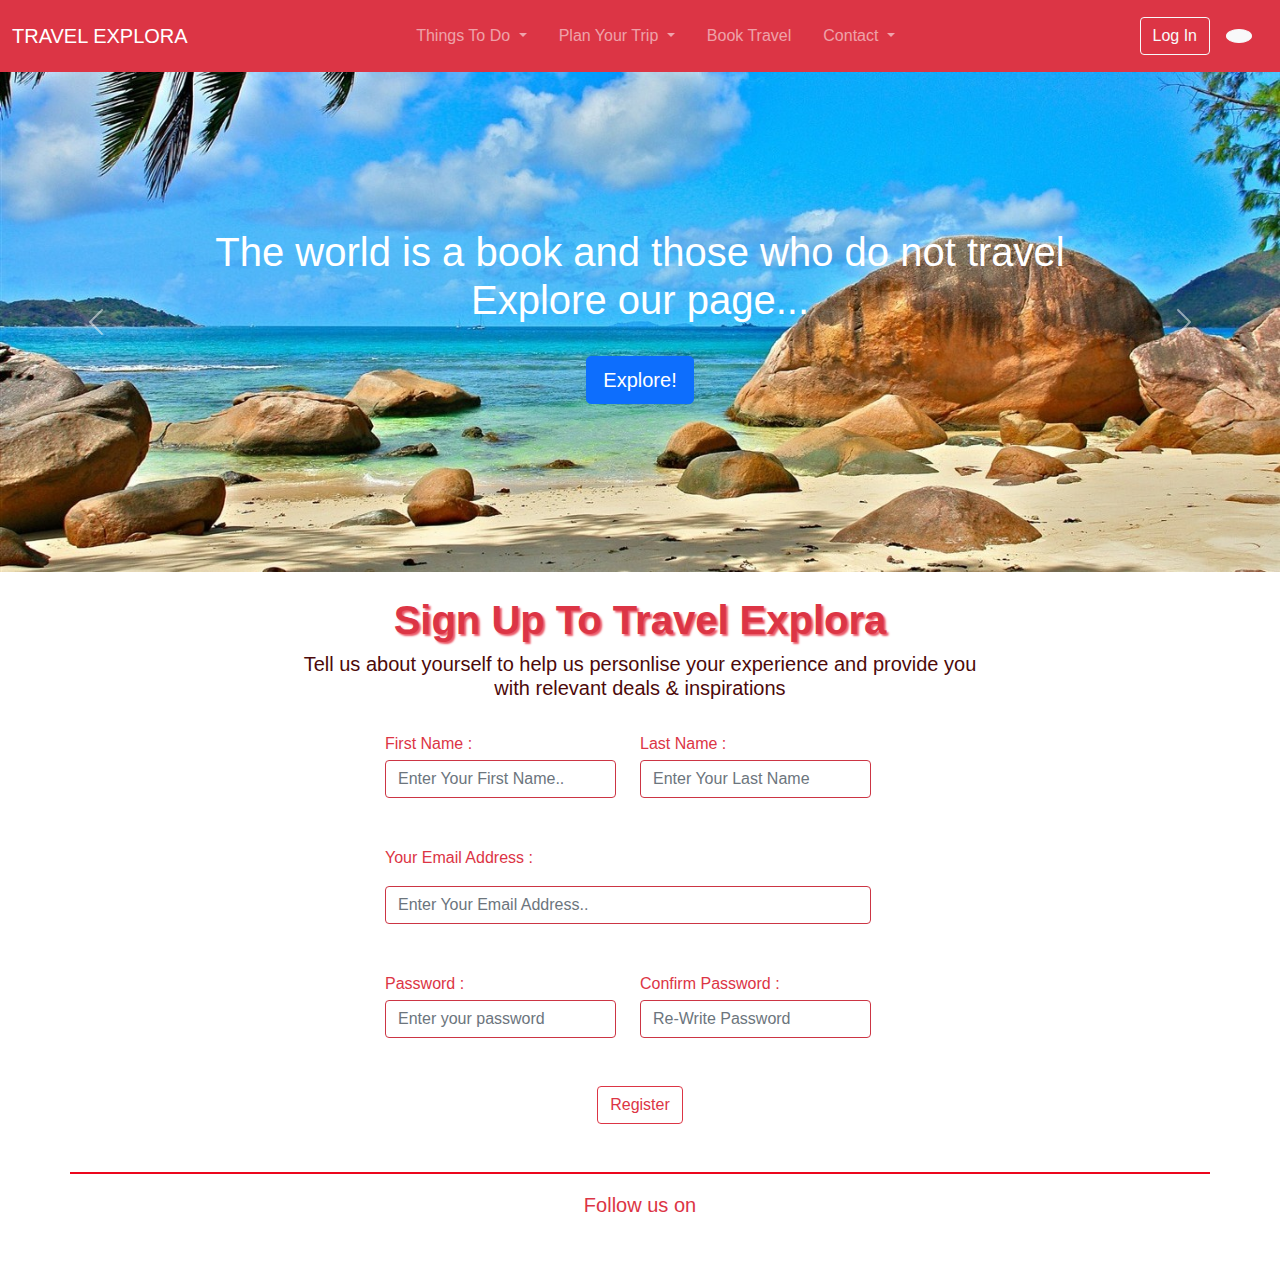
<file: index.html>
<!DOCTYPE html>
<html lang="en">
<head>
    <meta name="viewport" content="width=device-width, initial-scale=1.0">
    <link rel="stylesheet" href="css/bootstrap.css">
    <link rel="stylesheet" href="C:/Users/funlo/Desktop/project1/bootstrap-icons-1.5.0/">
    <link rel="stylesheet" href="https://fonts.googleapis.com/icon?family=Material+Icons">
    <link rel="stylesheet" href="https://pro.fontawesome.com/releases/v5.10.0/css/all.css" integrity="sha384-AYmEC3Yw5cVb3ZcuHtOA93w35dYTsvhLPVnYs9eStHfGJvOvKxVfELGroGkvsg+p" crossorigin="anonymous"/>
    <title>TRAVEL EXPLORA</title>
    <link rel="Icon" href="./images/icon.png">
    <link rel="stylesheet" href="./cssStyles/mainfile.css">
</head>
<body style="font-family: 'Gill Sans', 'Gill Sans MT', Calibri, 'Trebuchet MS', sans-serif;">
  <script src="https://cdn.jsdelivr.net/npm/@popperjs/core@2.9.2/dist/umd/popper.min.js"></script>
  <script src="js/bootstrap.js"></script>
  <div>
    <nav class="navbar navbar-expand-lg navbar-dark bg-danger">
      <div class="container-fluid">
        <a class="navbar-brand" href="./aboutUs.html"><i class="fal fa-tree-palm"></i>TRAVEL EXPLORA</a>
        <button class="navbar-toggler" type="button" data-bs-toggle="collapse" data-bs-target="#navbar" aria-controls="navbarSupportedContent" aria-expanded="false" aria-label="Toggle navigation">
          <span class="navbar-toggler-icon"></span>
        </button>
        <div class="collapse navbar-collapse" id="navbar">
          <ul class="navbar-nav me-auto mb-2 mb-lg-0 p-2 mx-auto">
            <li class="nav-item dropdown pe-3">
              <a class="nav-link dropdown-toggle" href="#" id="dropdownNav" role="button" data-bs-toggle="dropdown" aria-expanded="false" >
                Things To Do
              </a>
              <ul class="dropdown-menu bg-light" aria-labelledby="dropdownNav scroll">
                <li><a class="dropdown-item hover" href="./beachHolidays.html">Beach Holidays</a></li>
                <li><a class="dropdown-item hover" href="./shopping.html">Shopping</a></li>
                <li><a class="dropdown-item hover" href="./food.html">Food & drink</a></li>
              </ul>
            </li>
            <li class="nav-item dropdown pe-3">
              <a class="nav-link dropdown-toggle" href="#" id="dropdownNav" role="button" data-bs-toggle="dropdown" aria-expanded="false" >
                Plan Your Trip
              </a>
              <ul class="dropdown-menu bg-light" aria-labelledby="dropdownNav">
                <li><a class="dropdown-item hover" href="./travelInfo.html">Travel information</a></li>
                <li><a class="dropdown-item hover" href="./gettingAround.html">Getting Around</a></li>
                <li><a class="dropdown-item hover" href="./accommodation.html">Accommodation</a></li>
              </ul>
            </li>
            <li class="nav-item pe-3">
              <a class="nav-link" aria-current="page" href="./bookByDestination.html">Book Travel</a>
            </li>
            <li class="nav-item dropdown pe-3">
              <a class="nav-link dropdown-toggle" href="#" id="dropdownNav" role="button" data-bs-toggle="dropdown" aria-expanded="false" >
                Contact
              </a>
              <ul class="dropdown-menu bg-light" aria-labelledby="dropdownNav">
                <li><a class="dropdown-item hover" href="./aboutUs.html">About Us</a></li>
                <li><hr class="dropdown-divider"></li>
                <li><a class="dropdown-item hover" href="./emailSignup.html">Email Signup</a></li>
              </ul>
            </li>
          </ul>
          <div>
            <button type="button" class="btn btn-outline-light mx-3" style="float: right;"  data-bs-target="#staticBackdrop" data-bs-toggle="modal">
              Log In <i class="fas fa-sign-in-alt"></i>
            </button>
            <div class="modal fade" id="staticBackdrop" data-bs-backdrop="static" data-bs-keyboard="false" tabindex="-1" aria-labelledby="staticBackdropLabel" aria-hidden="true">
              <div class="modal-dialog modal-dialog-centered">
                <div class="modal-content" style="border-left: 10px solid red;border-right: 10px solid red;">
                  <div class="modal-header">
                    <h3 class="modal-title title"  id="staticBackdropLabel">Log In to Explore</h3>
                    <button type="button" class="btn-close" data-bs-dismiss="modal" aria-label="Close"></button>
                  </div>
                  <div class="modal-body">
                    <form>
                      <div class="container pl_1 row pt-2">
                        <div class="col form-group mx-4">
                          <label for="email" style="color: rgb(77, 10, 10);"><i class="fas fa-envelope"></i> Your Email Address :</label>
                          <input type="email" id="email" class="form-control mt-3" style="color: green" placeholder="Enter Your Email Address" required>
                        </div>
                      </div>
                      <div class="container pl_1 row pt-5">
                        <div class="col form-group mx-4">
                          <label for="pw" style="color: rgb(77, 10, 10);"><i class="fas fa-lock"></i> Your Password :</label>
                          <input type="password" id="pw" class="form-control mt-3" style="color: green" placeholder="Enter Your Password" required>
                          <a href="#" class="text-end" type="link" style="color:#dc3545;">Forgot password</a>
                        </div>
                      </div>
                    </form>
                  </div>
                  <div class="modal-footer text-center">
                    <a type="button" class="btn btn-danger button px-3" href="./mainPage.html">Log In <i class="fas fa-sign-in-alt"></i></a>
                    <button type="button" class="btn btn-outline-danger button btn_right px-4" data-bs-dismiss="modal"><i class="fas fa-times"></i> Close</button>
                  </div>
                  <div>
                    <h6 style="text-align: center;"><span style="color: rgb(77, 10, 10);">Not a member ? </span><a href="./mainPage.html" style="color: #dc3545;">Sign Up</a></h6>
                  </div>
                </div>
              </div>
            </div>
          </div>
          <button class="btn btn-light rounded-circle me-3 btn_responsive" type="button" data-bs-toggle="offcanvas" data-bs-target="#offcanvasTop" aria-controls="offcanvasTop"><i class="fal fa-search"></i></button>
          <div class="offcanvas offcanvas-top" tabindex="-1" id="offcanvasTop" aria-labelledby="offcanvasTopLabel" style="border-left: 10px solid red;border-right: 10px solid red;">
            <div class="offcanvas-header">
            <button type="button" class="btn-close text-reset" data-bs-dismiss="offcanvas" aria-label="Close"></button>
            </div>
          <div class="offcanvas-body">
            <div class="container">
              <form class="d-flex" style="padding-right: 30%;padding-left:30%;">
                <input class="form-control me-2 rounded-pill" type="search" placeholder="Start Explore..." aria-label="Search" style="color: #dc3545;">
                <a class="btn btn-outline-danger rounded-pill" type="button" href="#">Explore</a>
              </form><br>
              <h5 style="text-align: center;color: #dc3545;"><u>TRY SEARCHING FOR</u></h5>
              <div class="row" style="text-align: center;margin-top: 10px;">
              <div class="col">
              <a class="btn btn-outline-success rounded-pill" style="font-size: 70%;" href="#" role="button">MUSEUM</a>
              <a class="btn btn-outline-danger rounded-pill" style="font-size: 70%;" href="#" role="button">SHOPPING</a>
              <a class="btn btn-outline-success rounded-pill" style="font-size: 70%;" href="#" role="button">FOOD</a>
              <a class="btn btn-outline-danger rounded-pill" style="font-size: 70%;" href="#" role="button">FAMILY</a>
              <a class="btn btn-outline-success rounded-pill" style="font-size: 70%;" href="#" role="button">ADVENTURE</a>
              <a class="btn btn-outline-danger rounded-pill" style="font-size: 70%;" href="#" role="button">RELAX</a>
              <a class="btn btn-outline-success rounded-pill" style="font-size: 70%;" href="#" role="button">BEACH</a>
              <a class="btn btn-outline-danger rounded-pill" style="font-size: 70%;" href="#" role="button">SPORTS</a>
              <a class="btn btn-outline-success rounded-pill" style="font-size: 70%;" href="#" role="button">ART</a>
              <a class="btn btn-outline-danger rounded-pill" style="font-size: 70%;" href="#" role="button">DESERT</a>
              </div>
              </div>
            </div>
        </div>
      </div>
        </div>
      </div>
    </nav>
  </div>
    <div id="carouselExampleFade" class="carousel slide carousel-fade" data-bs-ride="carousel">
  <div class="carousel-inner">
    <div class="carousel-item active">
      <img src="./images/edtimg1.jpg" class="d-block w-100 img_carousel" alt="carousel_Image1" height="500px">
        <div class="carousel-caption d-none d-md-block" style="margin-bottom: 10%;">
          <h1>The world is a book and those who do not travel<br>Explore our page...</h1>
          <a class="btn btn-primary px-3 btn-lg mt-4" href="./beachHolidays.html" type="button"><i class="fab fa-telegram-plane"></i> Explore!</a>
        </div>
    </div>
    <div class="carousel-item">
      <img src="./images/edtimg2.jpg" class="d-block w-100 img_carousel" alt="carousel_Image2" height="500px">
        <div class="carousel-caption d-none d-md-block" style="margin-bottom: 10%;">
          <h1>" Jobs fill your pockets, adventures fill your soul "</h1>
          <a class="btn btn-success px-3 btn-lg mt-4"  href="./travelInfo.html" type="button"><i class="fab fa-telegram-plane"></i> Explore!</a>
        </div>
    </div>
    <div class="carousel-item">
      <img src="./images/edtimg3.jpg" class="d-block w-100 img_carousel" alt="carousel_Image3" height="500x">
      <div class="carousel-caption d-none d-md-block" style="margin-bottom: 10%;">
          <h1>" Always say yes to new adventures "</h1>
          <a class="btn btn-warning px-3 btn-lg mt-4" style="color: white;"  href="./shopping.html" type="button"><i class="fab fa-telegram-plane"></i> Explore!</a>
         
        </div>
    </div>
  </div>
  <button class="carousel-control-prev" type="button" data-bs-target="#carouselExampleFade" data-bs-slide="prev">
    <span class="carousel-control-prev-icon" aria-hidden="true"></span>
    <span class="visually-hidden">Previous</span>
  </button>
  <button class="carousel-control-next" type="button" data-bs-target="#carouselExampleFade" data-bs-slide="next">
    <span class="carousel-control-next-icon" aria-hidden="true"></span>
    <span class="visually-hidden">Next</span>
  </button>
</div>
  <div class="container pt-4 text-danger">
    <h1 class="text-center heading_text" style="text-shadow: 2px 2px 2px #eb5867;"><i class="far fa-user-circle"></i> <strong>Sign Up To Travel Explora</strong></h1>
    <h5 class="text-center body_text" style="color: rgb(77, 10, 10);">Tell us about yourself to help us personlise your experience and provide you <br>with relevant deals & inspirations</h5>
    <form class="pt-4 form_body" method="POST">
     <div class="container row">
      <div class="col-6">
        <div class="form-group">
          <label for="fname" class="form_text"><i class="fas fa-user"></i> First Name :</label>
          <input type="text" id="fname" class="form-control mt-1" style="color: green" placeholder="Enter Your First Name.." required>
         </div>
       </div>
       <div class="col-6">
        <div class="form-group">
          <label for="lname" class="form_text"><i class="fas fa-user"></i> Last Name :</label>
          <input type="text" id="lname" class="form-control mt-1" style="color: green" placeholder="Enter Your Last Name" required>
         </div>
       </div>
     </div>
     <div class="container row pt-5">
       <div class="col form-group">
         <label for="email" class="form_text"><i class="fas fa-envelope"></i> Your Email Address :</label>
         <input type="email" id="email" class="form-control mt-3" style="color: green" placeholder="Enter Your Email Address.." required>
       </div>
     </div>
     <div class="container row pt-5">
      <div class="col-6">
        <div class="form-group">
          <label for="pass" class="form_text"><i class="fas fa-lock"></i> Password :</label>
          <input type="password" id="pass" class="form-control mt-1" style="color: green" placeholder="Enter your password" required>
         </div>
       </div>
       <div class="col-6">
        <div class="form-group">
          <label for="repass" class="form_text"><i class="fas fa-lock"></i> Confirm Password :</label>
          <input type="password" id="repass" class="form-control mt-1" style="color: green" placeholder="Re-Write Password" required>
         </div>
       </div>
     </div>
     <div class="container mt-5" style="text-align: center;">
      <a class="btn btn-outline-danger button" data-bs-toggle="modal" href="#exampleModalToggle" role="button">Register</a>
     </div>
     <div class="modal fade" id="exampleModalToggle" aria-hidden="true" aria-labelledby="exampleModalToggleLabel" tabindex="-1">
      <div class="modal-dialog modal-dialog-centered">
        <div class="modal-content" style="border-left: 10px solid red;border-right: 10px solid red;">
          <div class="modal-header">
            <h3 class="padding_left">Your preferences</h3>
            <button type="button" class="btn-close" data-bs-dismiss="modal" aria-label="Close"></button>
          </div>
          <div class="modal-body">
            <h5 style="text-align: center;margin-bottom: 40px;color: rgb(77, 10, 10);" class="body_text">Tell us a little more about yourself</h5>
              <form class="pt-4" class="margins" method="POST" id="exampleModalToggle1">
                <div class="row">
                 <div class="col-6">
                   <div class="form-group">
                     <label for="fname" class="form_text" style="color: rgb(182, 11, 11);"><i class="fas fa-map-marker-alt"></i> I am a citizen of:</label>
                    </div>
                    <div class="form-group">
                      <select class="form-select form-control mt-1" style="color: green" aria-label="Floating label select example">
                        <option value="Afganistan">Afghanistan</option>
                        <option value="Albania">Albania</option>
                        <option value="Algeria">Algeria</option>
                        <option value="American Samoa">American Samoa</option>
                        <option value="Andorra">Andorra</option>
                        <option value="Angola">Angola</option>
                        <option value="Anguilla">Anguilla</option>
                        <option value="Antigua & Barbuda">Antigua & Barbuda</option>
                        <option value="Argentina">Argentina</option>
                        <option value="Armenia">Armenia</option>
                        <option value="Aruba">Aruba</option>
                        <option value="Australia">Australia</option>
                        <option value="Austria">Austria</option>
                        <option value="Azerbaijan">Azerbaijan</option>
                        <option value="Bahamas">Bahamas</option>
                        <option value="Bahrain">Bahrain</option>
                        <option value="Bangladesh">Bangladesh</option>
                        <option value="Barbados">Barbados</option>
                        <option value="Belarus">Belarus</option>
                        <option value="Belgium">Belgium</option>
                        <option value="Belize">Belize</option>
                        <option value="Benin">Benin</option>
                        <option value="Bermuda">Bermuda</option>
                        <option value="Bhutan">Bhutan</option>
                        <option value="Bolivia">Bolivia</option>
                        <option value="Bonaire">Bonaire</option>
                        <option value="Bosnia & Herzegovina">Bosnia & Herzegovina</option>
                        <option value="Botswana">Botswana</option>
                        <option value="Brazil">Brazil</option>
                        <option value="British Indian Ocean Ter">British Indian Ocean Ter</option>
                        <option value="Brunei">Brunei</option>
                        <option value="Bulgaria">Bulgaria</option>
                        <option value="Burkina Faso">Burkina Faso</option>
                        <option value="Burundi">Burundi</option>
                        <option value="Cambodia">Cambodia</option>
                        <option value="Cameroon">Cameroon</option>
                        <option value="Canada">Canada</option>
                        <option value="Canary Islands">Canary Islands</option>
                        <option value="Cape Verde">Cape Verde</option>
                        <option value="Cayman Islands">Cayman Islands</option>
                        <option value="Central African Republic">Central African Republic</option>
                        <option value="Chad">Chad</option>
                        <option value="Channel Islands">Channel Islands</option>
                        <option value="Chile">Chile</option>
                        <option value="China">China</option>
                        <option value="Christmas Island">Christmas Island</option>
                        <option value="Cocos Island">Cocos Island</option>
                        <option value="Colombia">Colombia</option>
                        <option value="Comoros">Comoros</option>
                        <option value="Congo">Congo</option>
                        <option value="Cook Islands">Cook Islands</option>
                        <option value="Costa Rica">Costa Rica</option>
                        <option value="Cote DIvoire">Cote DIvoire</option>
                        <option value="Croatia">Croatia</option>
                        <option value="Cuba">Cuba</option>
                        <option value="Curaco">Curacao</option>
                        <option value="Cyprus">Cyprus</option>
                        <option value="Czech Republic">Czech Republic</option>
                        <option value="Denmark">Denmark</option>
                        <option value="Djibouti">Djibouti</option>
                        <option value="Dominica">Dominica</option>
                        <option value="Dominican Republic">Dominican Republic</option>
                        <option value="East Timor">East Timor</option>
                        <option value="Ecuador">Ecuador</option>
                        <option value="Egypt">Egypt</option>
                        <option value="El Salvador">El Salvador</option>
                        <option value="Equatorial Guinea">Equatorial Guinea</option>
                        <option value="Eritrea">Eritrea</option>
                        <option value="Estonia">Estonia</option>
                        <option value="Ethiopia">Ethiopia</option>
                        <option value="Falkland Islands">Falkland Islands</option>
                        <option value="Faroe Islands">Faroe Islands</option>
                        <option value="Fiji">Fiji</option>
                        <option value="Finland">Finland</option>
                        <option value="France">France</option>
                        <option value="French Guiana">French Guiana</option>
                        <option value="French Polynesia">French Polynesia</option>
                        <option value="French Southern Ter">French Southern Ter</option>
                        <option value="Gabon">Gabon</option>
                        <option value="Gambia">Gambia</option>
                        <option value="Georgia">Georgia</option>
                        <option value="Germany">Germany</option>
                        <option value="Ghana">Ghana</option>
                        <option value="Gibraltar">Gibraltar</option>
                        <option value="Great Britain">Great Britain</option>
                        <option value="Greece">Greece</option>
                        <option value="Greenland">Greenland</option>
                        <option value="Grenada">Grenada</option>
                        <option value="Guadeloupe">Guadeloupe</option>
                        <option value="Guam">Guam</option>
                        <option value="Guatemala">Guatemala</option>
                        <option value="Guinea">Guinea</option>
                        <option value="Guyana">Guyana</option>
                        <option value="Haiti">Haiti</option>
                        <option value="Hawaii">Hawaii</option>
                        <option value="Honduras">Honduras</option>
                        <option value="Hong Kong">Hong Kong</option>
                        <option value="Hungary">Hungary</option>
                        <option value="Iceland">Iceland</option>
                        <option value="Indonesia">Indonesia</option>
                        <option value="India">India</option>
                        <option value="Iran">Iran</option>
                        <option value="Iraq">Iraq</option>
                        <option value="Ireland">Ireland</option>
                        <option value="Isle of Man">Isle of Man</option>
                        <option value="Israel">Israel</option>
                        <option value="Italy">Italy</option>
                        <option value="Jamaica">Jamaica</option>
                        <option value="Japan">Japan</option>
                        <option value="Jordan">Jordan</option>
                        <option value="Kazakhstan">Kazakhstan</option>
                        <option value="Kenya">Kenya</option>
                        <option value="Kiribati">Kiribati</option>
                        <option value="Korea North">Korea North</option>
                        <option value="Korea Sout">Korea South</option>
                        <option value="Kuwait">Kuwait</option>
                        <option value="Kyrgyzstan">Kyrgyzstan</option>
                        <option value="Laos">Laos</option>
                        <option value="Latvia">Latvia</option>
                        <option value="Lebanon">Lebanon</option>
                        <option value="Lesotho">Lesotho</option>
                        <option value="Liberia">Liberia</option>
                        <option value="Libya">Libya</option>
                        <option value="Liechtenstein">Liechtenstein</option>
                        <option value="Lithuania">Lithuania</option>
                        <option value="Luxembourg">Luxembourg</option>
                        <option value="Macau">Macau</option>
                        <option value="Macedonia">Macedonia</option>
                        <option value="Madagascar">Madagascar</option>
                        <option value="Malaysia">Malaysia</option>
                        <option value="Malawi">Malawi</option>
                        <option value="Maldives">Maldives</option>
                        <option value="Mali">Mali</option>
                        <option value="Malta">Malta</option>
                        <option value="Marshall Islands">Marshall Islands</option>
                        <option value="Martinique">Martinique</option>
                        <option value="Mauritania">Mauritania</option>
                        <option value="Mauritius">Mauritius</option>
                        <option value="Mayotte">Mayotte</option>
                        <option value="Mexico">Mexico</option>
                        <option value="Midway Islands">Midway Islands</option>
                        <option value="Moldova">Moldova</option>
                        <option value="Monaco">Monaco</option>
                        <option value="Mongolia">Mongolia</option>
                        <option value="Montserrat">Montserrat</option>
                        <option value="Morocco">Morocco</option>
                        <option value="Mozambique">Mozambique</option>
                        <option value="Myanmar">Myanmar</option>
                        <option value="Nambia">Nambia</option>
                        <option value="Nauru">Nauru</option>
                        <option value="Nepal">Nepal</option>
                        <option value="Netherland Antilles">Netherland Antilles</option>
                        <option value="Netherlands">Netherlands (Holland, Europe)</option>
                        <option value="Nevis">Nevis</option>
                        <option value="New Caledonia">New Caledonia</option>
                        <option value="New Zealand">New Zealand</option>
                        <option value="Nicaragua">Nicaragua</option>
                        <option value="Niger">Niger</option>
                        <option value="Nigeria">Nigeria</option>
                        <option value="Niue">Niue</option>
                        <option value="Norfolk Island">Norfolk Island</option>
                        <option value="Norway">Norway</option>
                        <option value="Oman">Oman</option>
                        <option value="Pakistan">Pakistan</option>
                        <option value="Palau Island">Palau Island</option>
                        <option value="Palestine">Palestine</option>
                        <option value="Panama">Panama</option>
                        <option value="Papua New Guinea">Papua New Guinea</option>
                        <option value="Paraguay">Paraguay</option>
                        <option value="Peru">Peru</option>
                        <option value="Phillipines">Philippines</option>
                        <option value="Pitcairn Island">Pitcairn Island</option>
                        <option value="Poland">Poland</option>
                        <option value="Portugal">Portugal</option>
                        <option value="Puerto Rico">Puerto Rico</option>
                        <option value="Qatar">Qatar</option>
                        <option value="Republic of Montenegro">Republic of Montenegro</option>
                        <option value="Republic of Serbia">Republic of Serbia</option>
                        <option value="Reunion">Reunion</option>
                        <option value="Romania">Romania</option>
                        <option value="Russia">Russia</option>
                        <option value="Rwanda">Rwanda</option>
                        <option value="St Barthelemy">St Barthelemy</option>
                        <option value="St Eustatius">St Eustatius</option>
                        <option value="St Helena">St Helena</option>
                        <option value="St Kitts-Nevis">St Kitts-Nevis</option>
                        <option value="St Lucia">St Lucia</option>
                        <option value="St Maarten">St Maarten</option>
                        <option value="St Pierre & Miquelon">St Pierre & Miquelon</option>
                        <option value="St Vincent & Grenadines">St Vincent & Grenadines</option>
                        <option value="Saipan">Saipan</option>
                        <option value="Samoa">Samoa</option>
                        <option value="Samoa American">Samoa American</option>
                        <option value="San Marino">San Marino</option>
                        <option value="Sao Tome & Principe">Sao Tome & Principe</option>
                        <option value="Saudi Arabia">Saudi Arabia</option>
                        <option value="Senegal">Senegal</option>
                        <option value="Seychelles">Seychelles</option>
                        <option value="Sierra Leone">Sierra Leone</option>
                        <option value="Singapore">Singapore</option>
                        <option value="Slovakia">Slovakia</option>
                        <option value="Slovenia">Slovenia</option>
                        <option value="Solomon Islands">Solomon Islands</option>
                        <option value="Somalia">Somalia</option>
                        <option value="South Africa">South Africa</option>
                        <option value="Spain">Spain</option>
                        <option value="Sri Lanka">Sri Lanka</option>
                        <option value="Sudan">Sudan</option>
                        <option value="Suriname">Suriname</option>
                        <option value="Swaziland">Swaziland</option>
                        <option value="Sweden">Sweden</option>
                        <option value="Switzerland">Switzerland</option>
                        <option value="Syria">Syria</option>
                        <option value="Tahiti">Tahiti</option>
                        <option value="Taiwan">Taiwan</option>
                        <option value="Tajikistan">Tajikistan</option>
                        <option value="Tanzania">Tanzania</option>
                        <option value="Thailand">Thailand</option>
                        <option value="Togo">Togo</option>
                        <option value="Tokelau">Tokelau</option>
                        <option value="Tonga">Tonga</option>
                        <option value="Trinidad & Tobago">Trinidad & Tobago</option>
                        <option value="Tunisia">Tunisia</option>
                        <option value="Turkey">Turkey</option>
                        <option value="Turkmenistan">Turkmenistan</option>
                        <option value="Turks & Caicos Is">Turks & Caicos Is</option>
                        <option value="Tuvalu">Tuvalu</option>
                        <option value="Uganda">Uganda</option>
                        <option value="United Kingdom">United Kingdom</option>
                        <option value="Ukraine">Ukraine</option>
                        <option value="United Arab Erimates">United Arab Emirates</option>
                        <option value="United States of America">United States of America</option>
                        <option value="Uraguay">Uruguay</option>
                        <option value="Uzbekistan">Uzbekistan</option>
                        <option value="Vanuatu">Vanuatu</option>
                        <option value="Vatican City State">Vatican City State</option>
                        <option value="Venezuela">Venezuela</option>
                        <option value="Vietnam">Vietnam</option>
                        <option value="Virgin Islands (Brit)">Virgin Islands (Brit)</option>
                        <option value="Virgin Islands (USA)">Virgin Islands (USA)</option>
                        <option value="Wake Island">Wake Island</option>
                        <option value="Wallis & Futana Is">Wallis & Futana Is</option>
                        <option value="Yemen">Yemen</option>
                        <option value="Zaire">Zaire</option>
                        <option value="Zambia">Zambia</option>
                        <option value="Zimbabwe">Zimbabwe</option>
                    </select>
                  </div>
                  </div>
                  <div class="col-6">
                   <div class="form-group">
                     <label for="lname" class="form_text" style="color: rgb(182, 11, 11);"><i class="fas fa-clock"></i> Explore Travel in...</label>
                     <select class="form-select form-control mt-1" style="color: green" aria-label="Floating label select example">
                       <option>24 Hours</option>
                       <option>48 Hours</option>
                       <option>3+ Days</option>
                    </select>
                    </div>
                  </div>
                </div>
                <div class="row mt-3">
                  <div class="col-6">
                    <div class="form-group">
                      <label for="lname" class="form_text" style="color: rgb(182, 11, 11);">I'm planning to travel(month)</label>
                      <select class="form-select form-control mt-1" style="color: green" aria-label="Floating label select example">
                        <option value="none"></option>
                        <option value='1'>Janaury</option>
                        <option value='2'>February</option>
                        <option value='3'>March</option>
                        <option value='4'>April</option>
                        <option value='5'>May</option>
                        <option value='6'>June</option>
                        <option value='7'>July</option>
                        <option value='8'>August</option>
                        <option value='9'>September</option>
                        <option value='10'>October</option>
                        <option value='11'>November</option>
                        <option value='12'>December</option>
                     </select>
                     </div>
                   </div>
                   <div class="col-6">
                    <div class="form-group">
                      <label for="lname" class="form_text" style="color: rgb(182, 11, 11);">I'm planning to travel(year)</label>
                      <select class="form-select form-control mt-1" style="color: green" aria-label="Floating label select example">
                        <option value="none"></option>
                        <option>2021</option>
                        <option>2022</option>
                        <option>2023</option>
                     </select>
                     </div>
                   </div>
                </div>
                </form>
          </div>
          <div class="modal-footer" style="margin-top: 25px;">
            <button class="btn btn-danger button px-4" data-bs-target="#exampleModalToggle2" data-bs-toggle="modal" data-bs-dismiss="modal">Submit</button>
            <button class="btn btn-outline-danger button" id="nav_form" data-bs-target="#exampleModalToggle1" data-bs-toggle="modal" data-bs-dismiss="modal">No Thanks</button>
          </div>
        </div>
      </div>
    </div>
    <div class="modal fade" id="exampleModalToggle2" aria-hidden="true" aria-labelledby="exampleModalToggleLabel2" tabindex="-1">
      <div class="modal-dialog modal-dialog-centered">
        <div class="modal-content" style="border-left: 10px solid red;border-right: 10px solid red;">
          <div class="modal-header">
            <h2 class="modal-title heading_text" id="exampleModalToggleLabel2" style="padding-left: 45px;">Thank you for subscribing!</h2>
            <button type="button" class="btn-close" data-bs-dismiss="modal" aria-label="Close"></button>
          </div>
          <div class="modal-body text-center" style="color: rgb(77, 10, 10);">
            <h5 class="body_text">let us suggest must-do activities based on your interests and enjoy a unique travel experience.</h5><br>
            <a href="" type="button" class="btn btn-danger text-center button_footer">Lets Explore <i class="fab fa-telegram-plane"></i></a>
          </div>
        </div>
      </div>
    </div>
    </form>
  </div>
  <div>
  </div>
  <div class="container mt-5" style="border-top: 2px solid #ec061d;">
    <footer class="text-center text-danger m-3" >
      <span class="icons_1">Follow us on</span><br>
      <a href="#" style="color: #dc3545;"><i class="fab fa-facebook-square me-2 icons"></i></a>
      <a href="#" style="color: #dc3545;"><i class="fab fa-instagram me-2 icons"></i></a>
      <a href="#" style="color: #dc3545;"><i class="fab fa-twitter-square me-2 icons"></i></a>
      <a href="#" style="color: #dc3545;"><i class="fab fa-youtube-square icons"></i></a><br>
    </footer>
  </div>
</body>
</html>
</file>
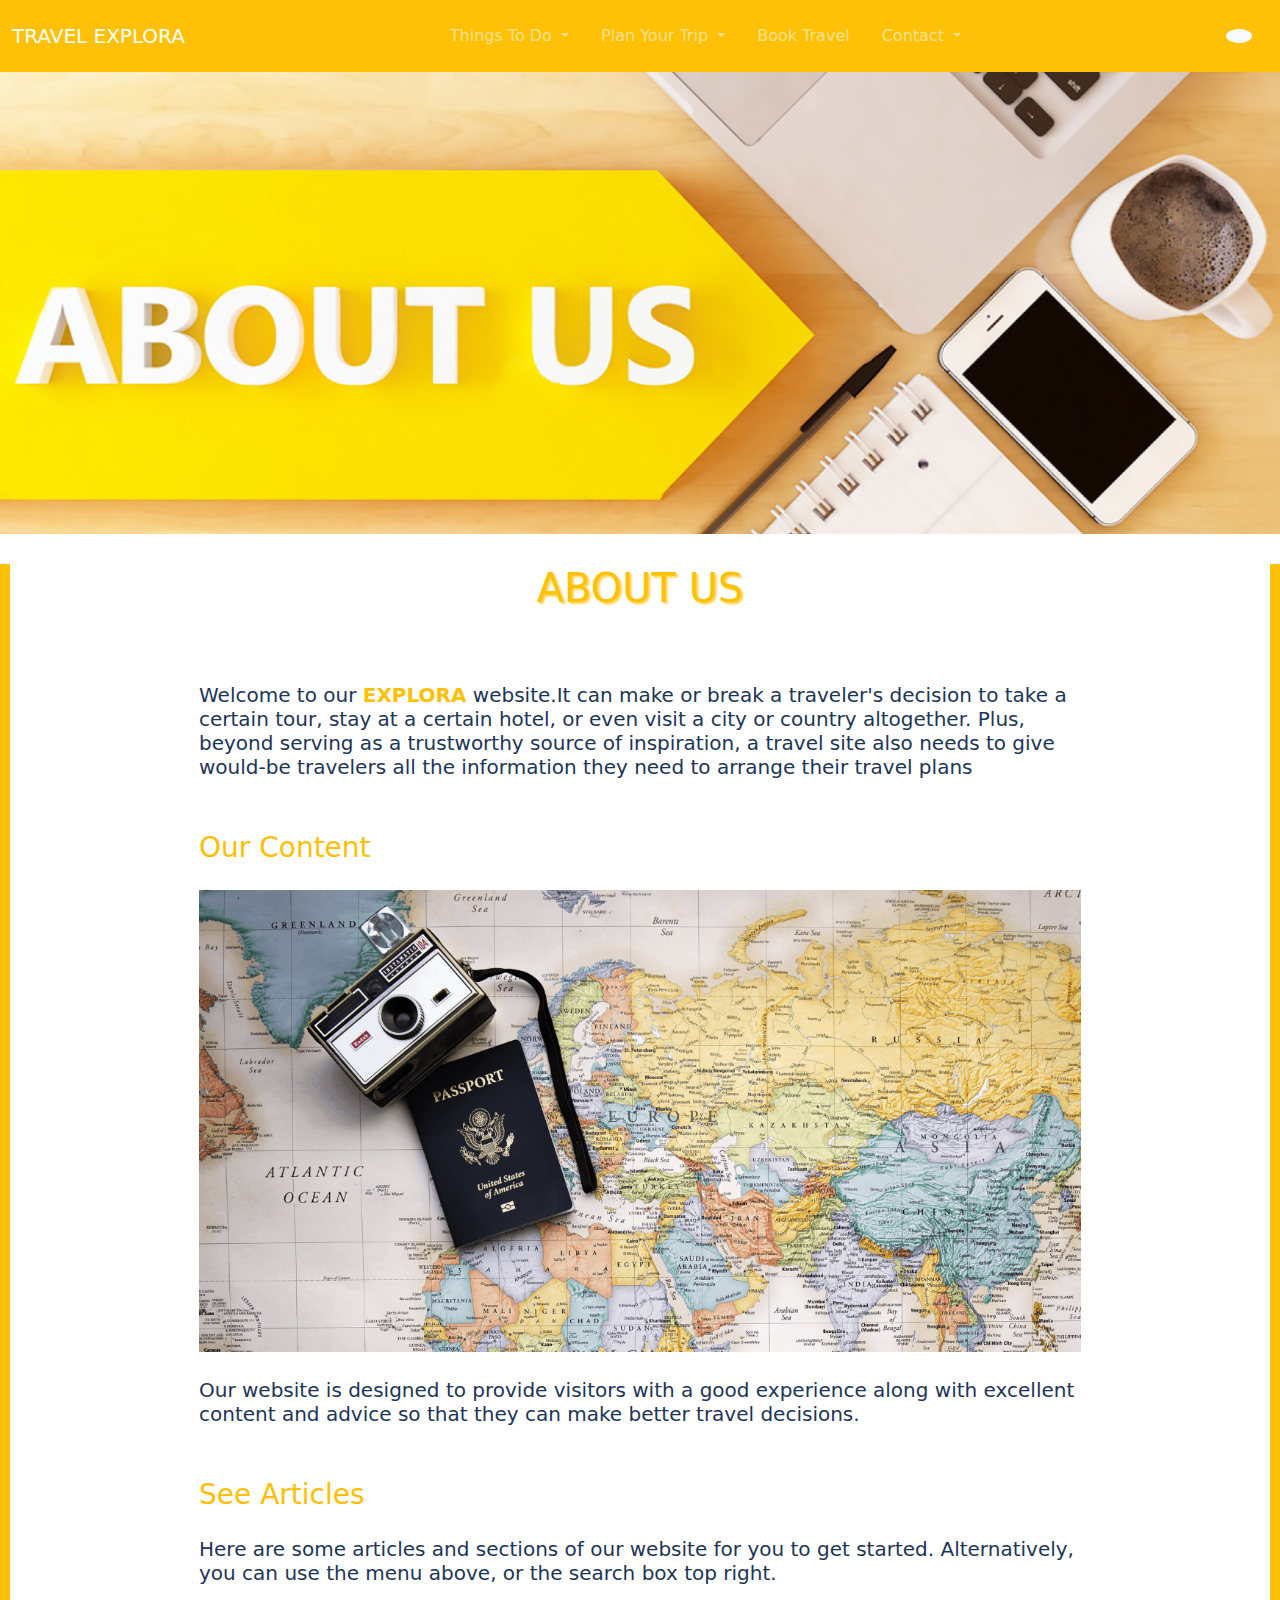
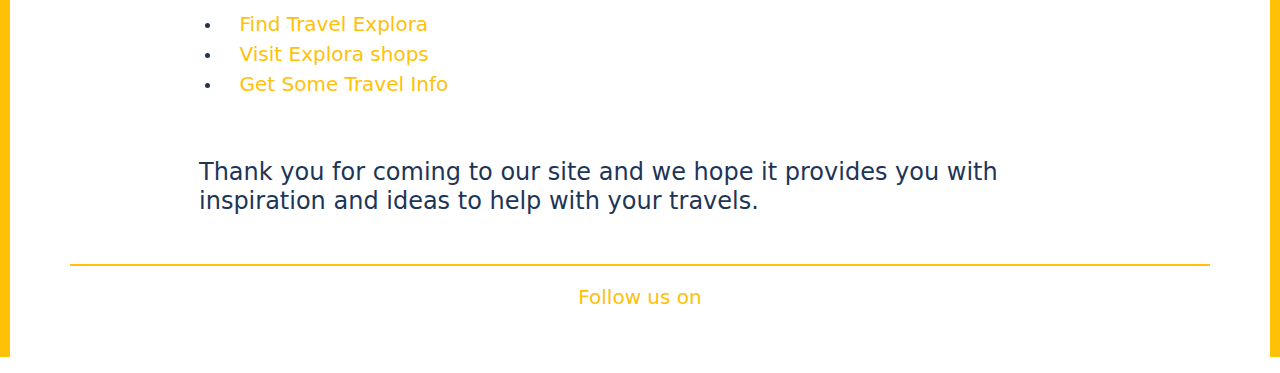
<file: aboutUs.html>
<!DOCTYPE html>
<html lang="en">
<head>
    <link rel="stylesheet" href="css/bootstrap.css">
    <link rel="stylesheet" href="C:/Users/funlo/Desktop/project1/bootstrap-icons-1.5.0/">
    <link rel="stylesheet" href="https://fonts.googleapis.com/icon?family=Material+Icons">
    <link rel="stylesheet" href="https://pro.fontawesome.com/releases/v5.10.0/css/all.css" integrity="sha384-AYmEC3Yw5cVb3ZcuHtOA93w35dYTsvhLPVnYs9eStHfGJvOvKxVfELGroGkvsg+p" crossorigin="anonymous"/>
    <title>CONTACT</title>
    <link rel="Icon" href="../images/icon.png">
    <link rel="stylesheet" href="./cssStyles/aboutus.css">
</head>
<body>
    <script src="https://cdn.jsdelivr.net/npm/@popperjs/core@2.9.2/dist/umd/popper.min.js"></script>
    <script src="js/bootstrap.js"></script>
    <div>
      <nav class="navbar navbar-expand-lg navbar-dark bg-warning">
        <div class="container-fluid">
          <a class="navbar-brand" href="./mainPage.html"><i class="fal fa-tree-palm"></i> TRAVEL EXPLORA</a>
          <button class="navbar-toggler" type="button" data-bs-toggle="collapse" data-bs-target="#navbar" aria-controls="navbarSupportedContent" aria-expanded="false" aria-label="Toggle navigation">
            <span class="navbar-toggler-icon"></span>
          </button>
          <div class="collapse navbar-collapse" id="navbar">
            <ul class="navbar-nav me-auto mb-2 mb-lg-0 p-2 mx-auto">
              <li class="nav-item dropdown pe-3">
                <a class="nav-link dropdown-toggle" href="#" id="dropdownNav" role="button" data-bs-toggle="dropdown" aria-expanded="false" >
                  Things To Do
                </a>
                <ul class="dropdown-menu bg-light" aria-labelledby="dropdownNav scroll">
                  <li><a class="dropdown-item yellow" href="./beachHolidays.html">Beach Holidays</a></li>
                  <li><a class="dropdown-item yellow" href="./shopping.html">Shopping</a></li>
                  <li><a class="dropdown-item yellow" href="./adventure.html">Adventure & sports</a></li>
                </ul>
              </li>
              <li class="nav-item dropdown pe-3">
                <a class="nav-link dropdown-toggle" href="#" id="dropdownNav" role="button" data-bs-toggle="dropdown" aria-expanded="false" >
                  Plan Your Trip
                </a>
                <ul class="dropdown-menu bg-light" aria-labelledby="dropdownNav">
                  <li><a class="dropdown-item yellow" href="./travelInfo.html">Travel information</a></li>
                  <li><a class="dropdown-item yellow" href="./gettingAround.html">Getting Around</a></li>
                  <li><a class="dropdown-item yellow" href="./accommodation.html">Accommodation</a></li>
                </ul>
              </li>
              <li class="nav-item pe-3">
                <a class="nav-link" aria-current="page" href="./bookByDestination.html">Book Travel</a>
              </li>
              <li class="nav-item dropdown pe-3">
                <a class="nav-link dropdown-toggle" href="#" id="dropdownNav" role="button" data-bs-toggle="dropdown" aria-expanded="false" >
                  Contact
                </a>
                <ul class="dropdown-menu bg-light" aria-labelledby="dropdownNav">
                  <li><a class="dropdown-item yellow" href="./aboutUs.html">About Us</a></li>
                  <li><hr class="dropdown-divider"></li>
                  <li><a class="dropdown-item yellow" href="./emailSignup.html">Email Signup</a></li>
                </ul>
              </li>
            </ul>
            <button class="btn btn-light rounded-circle me-3" type="button" data-bs-toggle="offcanvas" data-bs-target="#offcanvasTop" aria-controls="offcanvasTop"><i class="fal fa-search"></i></button>
            <div class="offcanvas offcanvas-top" tabindex="-1" id="offcanvasTop" aria-labelledby="offcanvasTopLabel" style="border-left: 10px solid #ffc107;border-right: 10px solid #ffc107;">
              <div class="offcanvas-header">
              <button type="button" class="btn-close text-reset" data-bs-dismiss="offcanvas" aria-label="Close"></button>
              </div>
            <div class="offcanvas-body">
              <div class="container">
                <form class="d-flex" style="padding-right: 30%;padding-left:30%;">
                  <input class="form-control me-2 rounded-pill" type="search" placeholder="Start Explore..." aria-label="Search" style="color: #dc3545;">
                  <a class="btn btn-outline-warning rounded-pill hover" type="button" href="#">Explore</a>
                </form><br>
                <h5 style="text-align: center;color: #ffc107;"><u>TRY SEARCHING FOR</u></h5>
                <div class="row" style="text-align: center;margin-top: 20px;">
                <div class="col">
                <a class="btn btn-outline-success rounded-pill" style="font-size: 70%;" href="#" role="button">MUSEUM</a>
                <a class="btn btn-outline-warning rounded-pill hover" style="font-size: 70%;" href="#" role="button">SHOPPING</a>
                <a class="btn btn-outline-success rounded-pill" style="font-size: 70%;" href="#" role="button">FOOD</a>
                <a class="btn btn-outline-warning rounded-pill hover" style="font-size: 70%;" href="#" role="button">FAMILY</a>
                <a class="btn btn-outline-success rounded-pill" style="font-size: 70%;" href="#" role="button">ADVENTURE</a>
                <a class="btn btn-outline-warning rounded-pill hover" style="font-size: 70%;" href="#" role="button">RELAX</a>
                <a class="btn btn-outline-success rounded-pill" style="font-size: 70%;" href="#" role="button">BEACH</a>
                <a class="btn btn-outline-warning rounded-pill hover" style="font-size: 70%;" href="#" role="button">SPORTS</a>
                <a class="btn btn-outline-success rounded-pill" style="font-size: 70%;" href="#" role="button">ART</a>
                <a class="btn btn-outline-warning rounded-pill hover" style="font-size: 70%;" href="#" role="button">DESERT</a>
                </div>
                </div>
              </div>
          </div>
        </div>
          </div>
        </div>
      </nav>
    </div>
    <div>
      <img src="./aboutuaimg/About-Us.png" alt="" width="100%">
    </div>
    <div style="border-left: 10px solid #ffc107;border-right: 10px solid #ffc107;">
      <h1 style="text-align: center;color: #ffc107;margin-top: 30px;text-shadow: 2px 2px 2px #ffd452;">
        <span style="color: #ffbf00;"><i class="fas fa-users"></i></span> ABOUT US</h1>
        <div style="padding: 5% 15% 0% 15%;">
          <h5 style="color: #1d3557;">Welcome to our <span style="color: #ffc107;"><b>EXPLORA</b></span> website.It can make or break a traveler's decision to take a certain tour, stay at a certain hotel,
             or even visit a city or country altogether. Plus, beyond serving as a trustworthy source of inspiration, a travel site also needs to give 
             would-be travelers all the information they need to arrange their travel plans</h5>
             <div>
              <h3 style="color: #ffbf00;padding: 5% 0% 2% 0%;">Our Content</h3>
              <img src="./aboutuaimg/contentImg.png" alt="" width="100%" style="margin-bottom: 3%;">
              <h5 style="color: #1d3557;">Our website is designed to provide visitors with a good experience along with excellent content and advice so that they can make better travel decisions.</h5>
            </div>
            <div>
              <h3 style="color: #ffbf00;padding: 5% 0% 2% 0%;">See Articles</h3>
              <h5 style="color: #1d3557;">Here are some articles and sections of our website for you to get started. Alternatively, you can use the menu above, or the search box top right.</h5><br>
              <div class="lists">
                <ul>
                  <li><a class="list_item" href="./mainPage.html">Find Travel Explora</a></li>
                  <li><a class="list_item" href="./shopping.html">Visit Explora shops</a></li>
                  <li><a class="list_item" href="./travelInfo.html">Get Some Travel Info</a></li><br>
                </ul>
              </div>
              <h4 style="color: #1d3557;margin-top: 5%;"><i class="far fa-handshake"></i> Thank you for coming to our site and we hope it provides you with inspiration and ideas to help with your travels.</h4>
            </div>
        </div>
        <div class="container mt-5" style="border-top: 2px solid #ffc107;">
          <footer class="text-center text-warning m-3" >
            <span style="font-size: 20px;">Follow us on</span><br>
            <a href="#" style="color: #ffc107;"><i style="font-size: 30px;" class="fab fa-facebook-square me-2"></i></a>
            <a href="#" style="color: #ffc107;"><i style="font-size: 30px;" class="fab fa-instagram me-2"></i></a>
            <a href="#" style="color: #ffc107;"><i style="font-size: 30px;" class="fab fa-twitter-square me-2"></i></a>
            <a href="#" style="color: #ffc107;"><i style="font-size: 30px;" class="fab fa-youtube-square"></i></a><br>
          </footer>
        </div>
    </div>
</body>
</html>
</file>
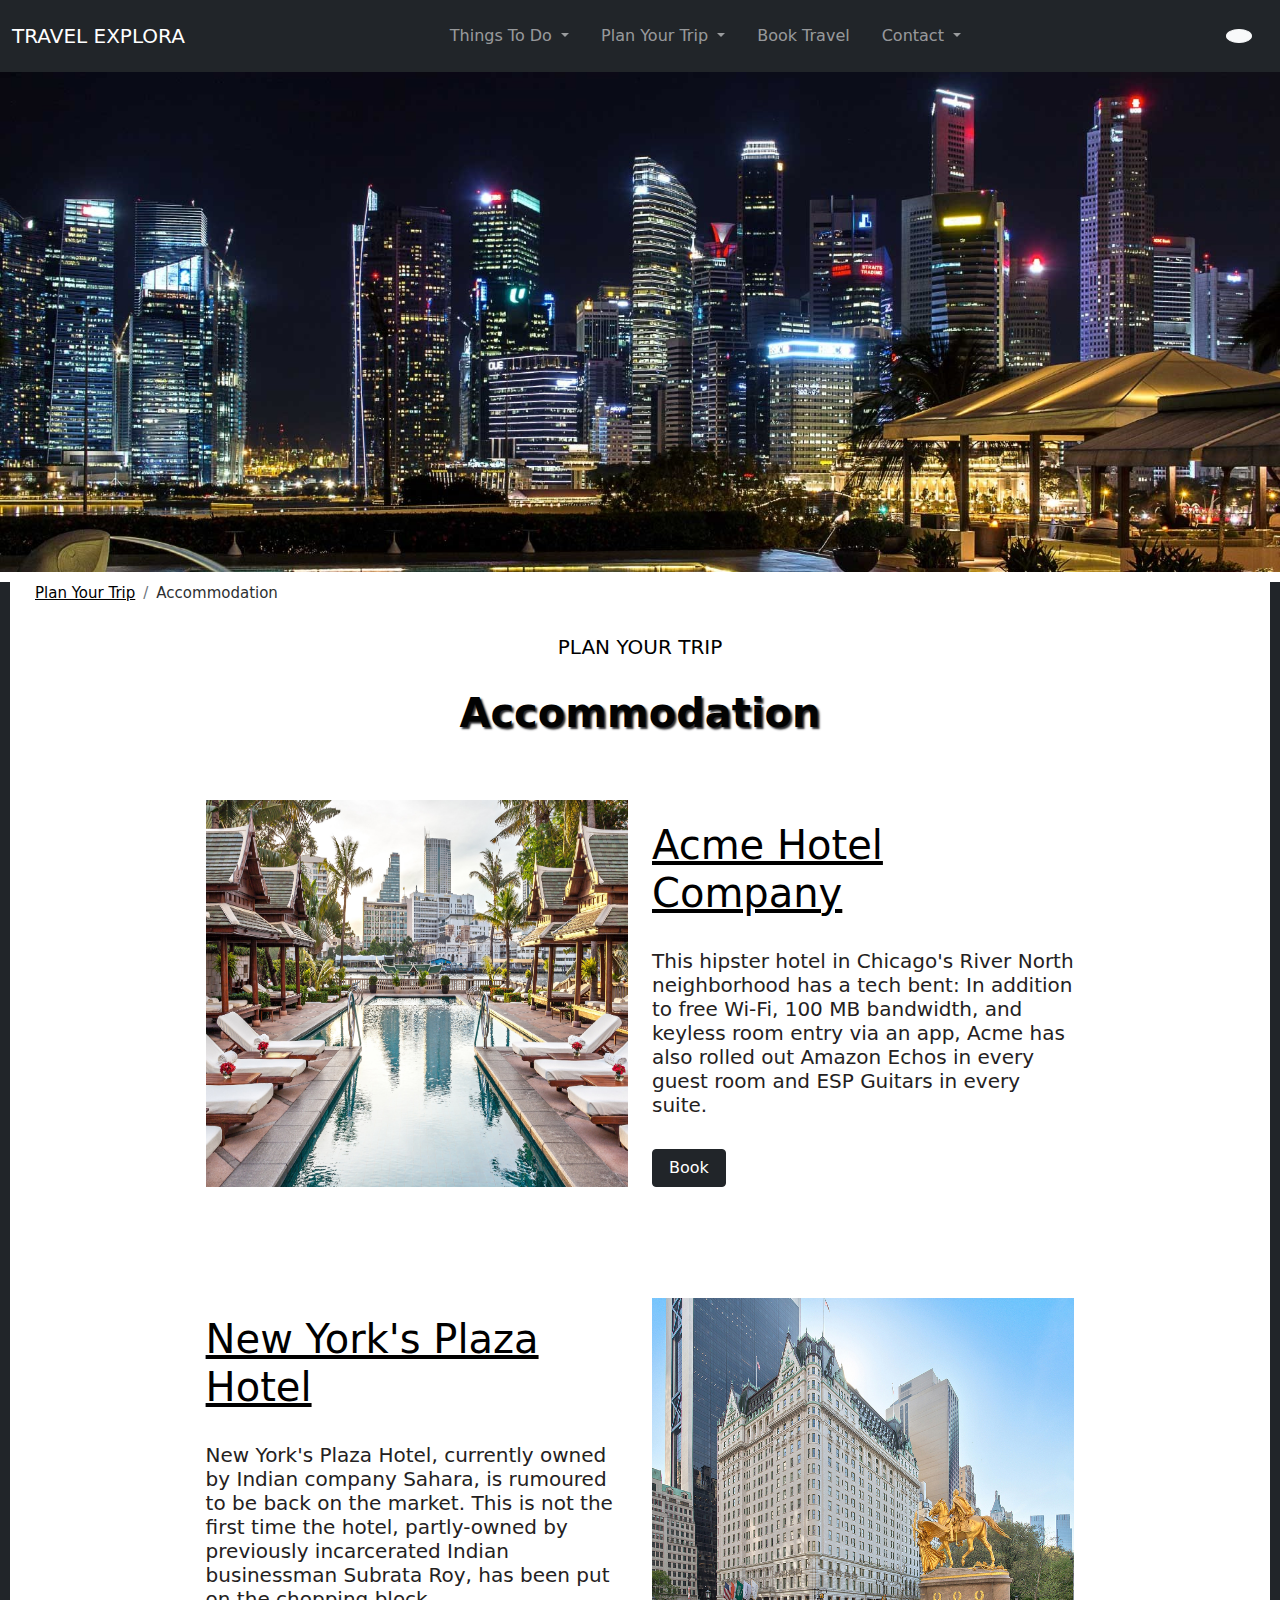
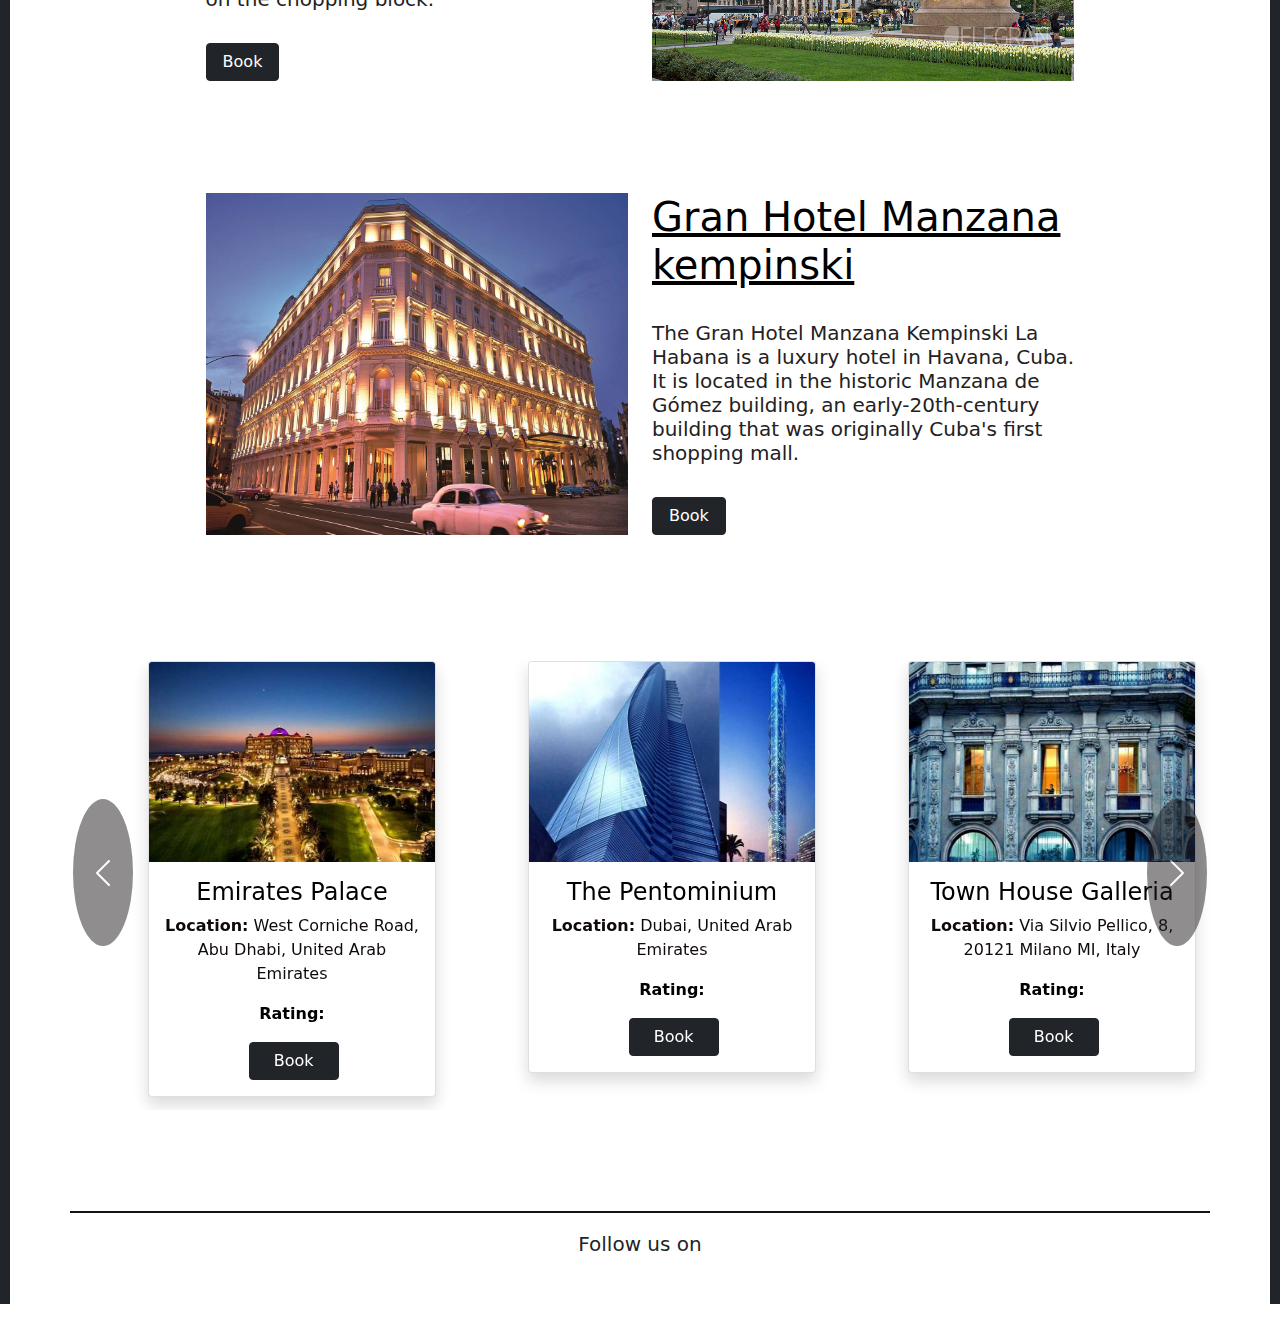
<file: accommodation.html>
<!DOCTYPE html>
<html lang="en">
<head>
    <link rel="stylesheet" href="css/bootstrap.css">
    <link rel="stylesheet" href="C:/Users/funlo/Desktop/project1/bootstrap-icons-1.5.0/">
    <link rel="stylesheet" href="https://fonts.googleapis.com/icon?family=Material+Icons">
    <link rel="stylesheet" href="https://pro.fontawesome.com/releases/v5.10.0/css/all.css" integrity="sha384-AYmEC3Yw5cVb3ZcuHtOA93w35dYTsvhLPVnYs9eStHfGJvOvKxVfELGroGkvsg+p" crossorigin="anonymous"/>
    <title>PLAN YOUR TRIP</title>
    <link rel="Icon" href="../images/icon.png">
    <style>
      .hover{
        color: #212529;
      }
      .hover:hover{
        background-color: #212529;
        color: white;
      }
      .carousel-control-prev, .carousel-control-next{
        margin-left: 5%;
        margin-right: 5%;
        border-radius: 50%;
        width: 60px;
        bottom: 1;
        margin-top: 11%;
        margin-bottom: 13%;
        background-color: rgb(32, 29, 29);
      }
    </style>
</head>
<body>
    <script src="https://cdn.jsdelivr.net/npm/@popperjs/core@2.9.2/dist/umd/popper.min.js"></script>
    <script src="js/bootstrap.js"></script>
    <div>
      <nav class="navbar navbar-expand-lg navbar-dark bg-dark">
        <div class="container-fluid">
          <a class="navbar-brand" href="./mainPage.html"><i class="fal fa-tree-palm"></i> TRAVEL EXPLORA</a>
          <button class="navbar-toggler" type="button" data-bs-toggle="collapse" data-bs-target="#navbar" aria-controls="navbarSupportedContent" aria-expanded="false" aria-label="Toggle navigation">
            <span class="navbar-toggler-icon"></span>
          </button>
          <div class="collapse navbar-collapse" id="navbar">
            <ul class="navbar-nav me-auto mb-2 mb-lg-0 p-2 mx-auto">
              <li class="nav-item dropdown pe-3">
                <a class="nav-link dropdown-toggle" href="#" id="dropdownNav" role="button" data-bs-toggle="dropdown" aria-expanded="false" >
                  Things To Do
                </a>
                <ul class="dropdown-menu bg-light" aria-labelledby="dropdownNav scroll">
                  <li><a class="dropdown-item hover" href="./beachHolidays.html">Beach Holidays</a></li>
                  <li><a class="dropdown-item hover" href="./shopping.html">Shopping</a></li>
                  <li><a class="dropdown-item hover" href="./food.html">Food & drink</a></li>
                </ul>
              </li>
              <li class="nav-item dropdown pe-3">
                <a class="nav-link dropdown-toggle" href="#" id="dropdownNav" role="button" data-bs-toggle="dropdown" aria-expanded="false" >
                  Plan Your Trip
                </a>
                <ul class="dropdown-menu bg-light" aria-labelledby="dropdownNav">
                  <li><a class="dropdown-item hover" href="./travelInfo.html">Travel information</a></li>
                  <li><a class="dropdown-item hover" href="./gettingAround.html">Getting Around</a></li>
                  <li><a class="dropdown-item hover" href="./accommodation.html">Accommodation</a></li>
                </ul>
              </li>
              <li class="nav-item pe-3">
                <a class="nav-link" aria-current="page" href="./bookByDestination.html">Book Travel</a>
              </li>
              <li class="nav-item dropdown pe-3">
                <a class="nav-link dropdown-toggle" href="#" id="dropdownNav" role="button" data-bs-toggle="dropdown" aria-expanded="false" >
                  Contact
                </a>
                <ul class="dropdown-menu bg-light" aria-labelledby="dropdownNav">
                  <li><a class="dropdown-item hover" href="./aboutUs.html">About Us</a></li>
                  <li><hr class="dropdown-divider"></li>
                  <li><a class="dropdown-item hover" href="./emailSignup.html">Email Signup</a></li>
                </ul>
              </li>
            </ul>
            <button class="btn btn-light rounded-circle me-3" type="button" data-bs-toggle="offcanvas" data-bs-target="#offcanvasTop" aria-controls="offcanvasTop"><i class="fal fa-search"></i></button>
            <div class="offcanvas offcanvas-top" tabindex="-1" id="offcanvasTop" aria-labelledby="offcanvasTopLabel" style="border-left: 10px solid #212529;border-right: 10px solid #212529;">
              <div class="offcanvas-header">
              <button type="button" class="btn-close text-reset" data-bs-dismiss="offcanvas" aria-label="Close"></button>
              </div>
            <div class="offcanvas-body">
              <div class="container">
                <form class="d-flex" style="padding-right: 30%;padding-left:30%;">
                  <input class="form-control me-2 rounded-pill" type="search" placeholder="Start Explore..." aria-label="Search" style="color: #ffee00">
                  <a class="btn btn-outline-dark rounded-pill" type="button" href="#">Explore</a>
                </form><br>
                <h5 style="text-align: center;color: #212529;"><u>TRY SEARCHING FOR</u></h5>
                <div class="row" style="text-align: center;margin-top: 20px;">
                <div class="col">
                <a class="btn btn-outline-danger rounded-pill" style="font-size: 70%;" href="#" role="button">MUSEUM</a>
                <a class="btn btn-outline-dark rounded-pill" style="font-size: 70%;" href="#" role="button">SHOPPING</a>
                <a class="btn btn-outline-danger rounded-pill" style="font-size: 70%;" href="#" role="button">FOOD</a>
                <a class="btn btn-outline-dark rounded-pill" style="font-size: 70%;" href="#" role="button">FAMILY</a>
                <a class="btn btn-outline-danger rounded-pill" style="font-size: 70%;" href="#" role="button">ADVENTURE</a>
                <a class="btn btn-outline-dark rounded-pill" style="font-size: 70%;" href="#" role="button">RELAX</a>
                <a class="btn btn-outline-danger rounded-pill" style="font-size: 70%;" href="#" role="button">BEACH</a>
                <a class="btn btn-outline-dark rounded-pill" style="font-size: 70%;" href="#" role="button">SPORTS</a>
                <a class="btn btn-outline-danger rounded-pill" style="font-size: 70%;" href="#" role="button">ART</a>
                <a class="btn btn-outline-dark rounded-pill" style="font-size: 70%;" href="#" role="button">DESERT</a>
                </div>
                </div>
              </div>
          </div>
        </div>
          </div>
        </div>
      </nav>
    </div>
    <div>
      <img src="./accomImag/img1.jpg" class="w-100" alt="" height="500x">
    </div>
    <div style="border-left: 10px solid #212529;border-right: 10px solid #212529;">
      <div>
        <nav aria-label="breadcrumb">
          <ol class="breadcrumb me-3" style="font-size: 15px;margin-top: 10px;margin-left: 25px;">
            <li class="breadcrumb-item"><a href="./mainPage.html" style="color: black;">Plan Your Trip</a></li>
            <li class="breadcrumb-item" aria-current="page" style="color: rgb(45, 48, 49);">Accommodation</li>
          </ol>
        </nav>
      </div>
      <div style="text-align: center;color: #000000;margin-top: 30px;">
        <h5>PLAN YOUR TRIP</h5>
      </div>
      <div>
        <h1 style="text-align: center;color: #030303;margin-top: 30px;text-shadow: 2px 2px 2px #28282b;"><b>Accommodation</b></h1>
      </div>
      <div class="container" style="margin-top: 5%;margin-bottom:5%;">
        <div class="row" style="color: #000000;margin-top: 5%;margin-bottom: 10px;margin-left: 10%;margin-right: 10%;">
          <div class="col-6">
            <img src="./accomImag/img2.jpg" alt="" width="100%" height="100%">
          </div>
          <div class="col-6">
            <h1 style="margin-top: 5%;"><u>Acme Hotel Company</u></h1><br>
            <h5 style="color: #242121;">This hipster hotel in Chicago's River North neighborhood has a tech bent: In addition to free Wi-Fi, 100 MB bandwidth, and keyless room entry via an app, Acme has also rolled out Amazon Echos in every guest room and ESP Guitars in every suite.</h5><br>
            <button class="btn btn-dark px-3" type="button"><i class="far fa-bookmark"></i> Book</button>
          </div>
        </div>
        <div class="row" style="color: #000000;margin-top:10%;margin-bottom: 10px;margin-left: 10%;margin-right: 10%;">
          <div class="col-6">
            <h1 style="margin-top: 4%;"><u>New York's Plaza Hotel</u></h1><br>
            <h5 style="color: #242121;">New York's Plaza Hotel, currently owned by Indian company Sahara, is rumoured to be back on the market. This is not the first time the hotel, partly-owned by previously incarcerated Indian businessman Subrata Roy, has been put on the chopping block.</h5><br>
            <button class="btn btn-dark px-3" type="button"><i class="far fa-bookmark"></i> Book</button>
          </div>
          <div class="col-6">
            <img src="./accomImag/img3.jpg" alt="" width="100%" height="100%">
          </div>
        </div>
        <div class="row" style="color: #000000;margin-top: 10%;margin-bottom: 10px;margin-left: 10%;margin-right: 10%;">
          <div class="col-6">
            <img src="./accomImag/img4.jpg" alt="" width="100%" height="100%">
          </div>
          <div class="col-6">
            <h1><u>Gran Hotel Manzana kempinski</u></h1><br>
            <h5 style="color: #242121;">The Gran Hotel Manzana Kempinski La Habana is a luxury hotel in Havana, Cuba. It is located in the historic Manzana de Gómez building, an early-20th-century building that was originally Cuba's first shopping mall.</h5><br>
            <button class="btn btn-dark px-3" type="button"><i class="far fa-bookmark"></i> Book</button>
          </div>
        </div>
      </div>
      <div id="carouselExampleControls" class="carousel slide" data-bs-ride="carousel" style="margin-top: 10%;margin-bottom: 8%;">
        <div class="carousel-inner">
          <div class="carousel-item active">
            <div class="container" style="margin-left: 10%;margin-bottom: 1%;">
              <div class="row">
                <div class="col-4">
                  <div class="card shadow" style="width: 18rem;">
                    <img src="accomImag/card1.jpg" class="card-img-top" height="200px" width="100px">
                    <div class="card-body">
                      <h4 class="card-title text-center" style="color: rgb(0, 0, 0);">Emirates Palace</h4>
                      <p class="card-text text-center" style="color: rgb(15, 9, 9);"><b>Location:</b> West Corniche Road, Abu Dhabi, United Arab Emirates</p>
                      <p class="card-text text-center"><span style="color: rgb(0, 0, 0);"><strong>Rating: </strong></span><span style="color: #ffd000;"><i class="fas fa-star"></i><i class="fas fa-star"></i><i class="fas fa-star"></i><i class="fas fa-star"></i><i class="fas fa-star-half-alt"></i></span></p>
                      <a href="#" class="btn btn-dark px-4" style="margin-left: 33%;"><i class="far fa-bookmark"></i> Book</a>
                    </div>
                  </div>
                </div>
                <div class="col-4">
                  <div class="card shadow" style="width: 18rem;">
                    <img src="accomImag/card2" class="card-img-top" height="200px" width="100px">
                    <div class="card-body">
                      <h4 class="card-title text-center" style="color: rgb(0, 0, 0);">The Pentominium</h4>
                      <p class="card-text text-center" style="color: rgb(15, 9, 9);"><b>Location:</b> Dubai, United Arab Emirates</p>
                      <p class="card-text text-center"><span style="color: rgb(0, 0, 0);"><strong>Rating: </strong></span><span style="color: #ffd000;"><i class="fas fa-star"></i><i class="fas fa-star"></i><i class="fas fa-star"></i><i class="fas fa-star"></i><i class="far fa-star"></i></span></p>
                      <a href="#" class="btn btn-dark px-4" style="margin-left: 33%;"><i class="far fa-bookmark"></i> Book</a>
                    </div>
                  </div>
                </div>
                <div class="col-4">
                  <div class="card shadow" style="width: 18rem;">
                    <img src="accomImag/card3.jpg" class="card-img-top" height="200px" width="100px">
                    <div class="card-body">
                      <h4 class="card-title text-center" style="color: rgb(0, 0, 0);">Town House Galleria</h4>
                      <p class="card-text text-center" style="color: rgb(15, 9, 9);"><b>Location:</b> Via Silvio Pellico, 8, 20121 Milano MI, Italy</p>
                      <p class="card-text text-center"><span style="color: rgb(0, 0, 0);"><strong>Rating: </strong></span><span style="color: #ffd000;"><i class="fas fa-star"></i><i class="fas fa-star"></i><i class="fas fa-star"></i><i class="fas fa-star"></i><i class="fas fa-star-half-alt"></i></span></p>
                      <a href="#" class="btn btn-dark px-4" style="margin-left: 33%;"><i class="far fa-bookmark"></i> Book</a>
                    </div>
                  </div>
                </div>
              </div>
            </div>
          </div>
          <div class="carousel-item">
            <div class="container" style="margin-left: 10%;margin-bottom: 1%;">
              <div class="row">
                <div class="col-4">
                  <div class="card shadow" style="width: 18rem;">
                    <img src="accomImag/card4.jpg" class="card-img-top" height="200px" width="100px">
                    <div class="card-body">
                      <h4 class="card-title text-center" style="color: rgb(0, 0, 0);">The Flower Of The East</h4>
                      <p class="card-text text-center" style="color: rgb(15, 9, 9);"><b>Location:</b> Kish Island, Iran, United Arab Emirates</p>
                      <p class="card-text text-center"><span style="color: rgb(0, 0, 0);"><strong>Rating: </strong></span><span style="color: #ffd000;"><i class="fas fa-star"></i><i class="fas fa-star"></i><i class="fas fa-star"></i><i class="fas fa-star-half-alt"></i></i><i class="far fa-star"></i></span></p>
                      <a href="#" class="btn btn-dark px-4" style="margin-left: 33%;"><i class="far fa-bookmark"></i> Book</a>
                    </div>
                  </div>
                </div>
                <div class="col-4">
                  <div class="card shadow" style="width: 18rem;">
                    <img src="accomImag/card5.jpg" class="card-img-top" height="200px" width="100px">
                    <div class="card-body">
                      <h4 class="card-title text-center" style="color: rgb(0, 0, 0);"> Signiel Seoul</h4>
                      <p class="card-text text-center" style="color: rgb(15, 9, 9);"><b>Location:</b>300, Olympic-ro, Songpa-gu, 05551 Seoul, South Korea</p>
                      <p class="card-text text-center"><span style="color: rgb(0, 0, 0);"><strong>Rating: </strong></span><span style="color: #ffd000;"><i class="fas fa-star"></i><i class="fas fa-star"></i><i class="fas fa-star"></i><i class="fas fa-star"></i><i class="fas fa-star-half-alt"></i></span></p>
                      <a href="#" class="btn btn-dark px-4" style="margin-left: 33%;"><i class="far fa-bookmark"></i> Book</a>
                    </div>
                  </div>
                </div>
                <div class="col-4">
                  <div class="card shadow" style="width: 18rem;">
                    <img src="accomImag/card6.jpg" class="card-img-top" height="200px" width="100px">
                    <div class="card-body">
                      <h4 class="card-title text-center" style="color: rgb(0, 0, 0);">The Centaurus</h4>
                      <p class="card-text text-center" style="color: rgb(15, 9, 9);"><b>Location:</b> Jinnah Avenue, Islamabad, Pakistan</p>
                      <p class="card-text text-center"><span style="color: rgb(0, 0, 0);"><strong>Rating: </strong></span><span style="color: #ffd000;"><i class="fas fa-star"></i><i class="fas fa-star"></i><i class="fas fa-star"></i><i class="fas fa-star"></i><i class="fas fa-star"></i></span></p>
                      <a href="#" class="btn btn-dark px-4" style="margin-left: 33%;"><i class="far fa-bookmark"></i> Book</a>
                    </div>
                  </div>
                </div>
              </div>
            </div>
          </div>
          <div class="carousel-item">
            <div class="container" style="margin-left: 10%;margin-bottom: 1%;">
              <div class="row">
                <div class="col-4">
                  <div class="card shadow" style="width: 18rem;">
                    <img src="accomImag/card7.jpg" class="card-img-top" height="200px" width="100px">
                    <div class="card-body">
                      <h4 class="card-title text-center" style="color: rgb(0, 0, 0);"> Laucala Island Resort</h4>
                      <p class="card-text text-center" style="color: rgb(15, 9, 9);"><b>Location:</b> Laucala Island Resort, Laucala Island, Fiji</p>
                      <p class="card-text text-center"><span style="color: rgb(0, 0, 0);"><strong>Rating: </strong></span><span style="color: #ffd000;"><i class="fas fa-star"></i><i class="fas fa-star"></i><i class="fas fa-star"></i><i class="fas fa-star"></i><i class="fas fa-star"></i></span></p>
                      <a href="#" class="btn btn-dark px-4" style="margin-left: 33%;"><i class="far fa-bookmark"></i> Book</a>
                    </div>
                  </div>
                </div>
                <div class="col-4">
                  <div class="card shadow" style="width: 18rem;">
                    <img src="accomImag/card8.jpg" class="card-img-top" height="200px" width="100px">
                    <div class="card-body">
                      <h4 class="card-title text-center" style="color: rgb(0, 0, 0);">Hotel Plaza Athenee</h4>
                      <p class="card-text text-center" style="color: rgb(15, 9, 9);"><b>Location:</b> 25 Avenue Montaigne, 75008 Paris, France</p>
                      <p class="card-text text-center"><span style="color: rgb(0, 0, 0);"><strong>Rating: </strong></span> <span style="color: #ffd000;"><i class="fas fa-star"></i><i class="fas fa-star"></i><i class="fas fa-star"></i><i class="fas fa-star"></i><i class="fas fa-star-half-alt"></i></span></p>
                      <a href="#" class="btn btn-dark px-4" style="margin-left: 33%;"><i class="far fa-bookmark"></i> Book</a>
                    </div>
                  </div>
                </div>
                <div class="col-4">
                  <div class="card shadow" style="width: 18rem;">
                    <img src="accomImag/card9.jpg" class="card-img-top" height="200px" width="100px">
                    <div class="card-body">
                      <h4 class="card-title text-center" style="color: rgb(0, 0, 0);">Oberoi Rajvilas Hotel</h4>
                      <p class="card-text text-center" style="color: rgb(15, 9, 9);"><b>Location:</b> Babaji Ka Modh, Goner Rd, Jaipur, Rajasthan 302031 India</p>
                      <p class="card-text text-center"><span style="color: rgb(0, 0, 0);"><strong>Rating: </strong></span><span style="color: #ffd000;"><i class="fas fa-star"></i><i class="fas fa-star"></i><i class="fas fa-star"></i><i class="fas fa-star"></i><i class="fas fa-star-half-alt"></i></span></p>
                      <a href="#" class="btn btn-dark px-4" style="margin-left: 33%;"><i class="far fa-bookmark"></i> Book</a>
                    </div>
                  </div>
                </div>
              </div>
            </div>
          </div>
        </div>
        <button class="carousel-control-prev" type="button" data-bs-target="#carouselExampleControls" data-bs-slide="prev">
          <span class="carousel-control-prev-icon" aria-hidden="true"></span>
          <span class="visually-hidden">Previous</span>
        </button>
        <button class="carousel-control-next" type="button" data-bs-target="#carouselExampleControls" data-bs-slide="next">
          <span class="carousel-control-next-icon" aria-hidden="true"></span>
          <span class="visually-hidden">Next</span>
        </button>
      </div>
      <div class="container mt-5" style="border-top: 2px solid #141414;">
        <footer class="text-center text-dark m-3" >
          <span style="font-size: 20px;">Follow us on</span><br>
          <a href="#" style="color: #212529;"><i style="font-size: 30px;" class="fab fa-facebook-square me-2"></i></a>
          <a href="#" style="color: #212529;"><i style="font-size: 30px;" class="fab fa-instagram me-2"></i></a>
          <a href="#" style="color: #212529;"><i style="font-size: 30px;" class="fab fa-twitter-square me-2"></i></a>
          <a href="#" style="color: #212529;"><i style="font-size: 30px;" class="fab fa-youtube-square"></i></a><br>
        </footer>
      </div>
    </div>
</body>
</html>
</file>
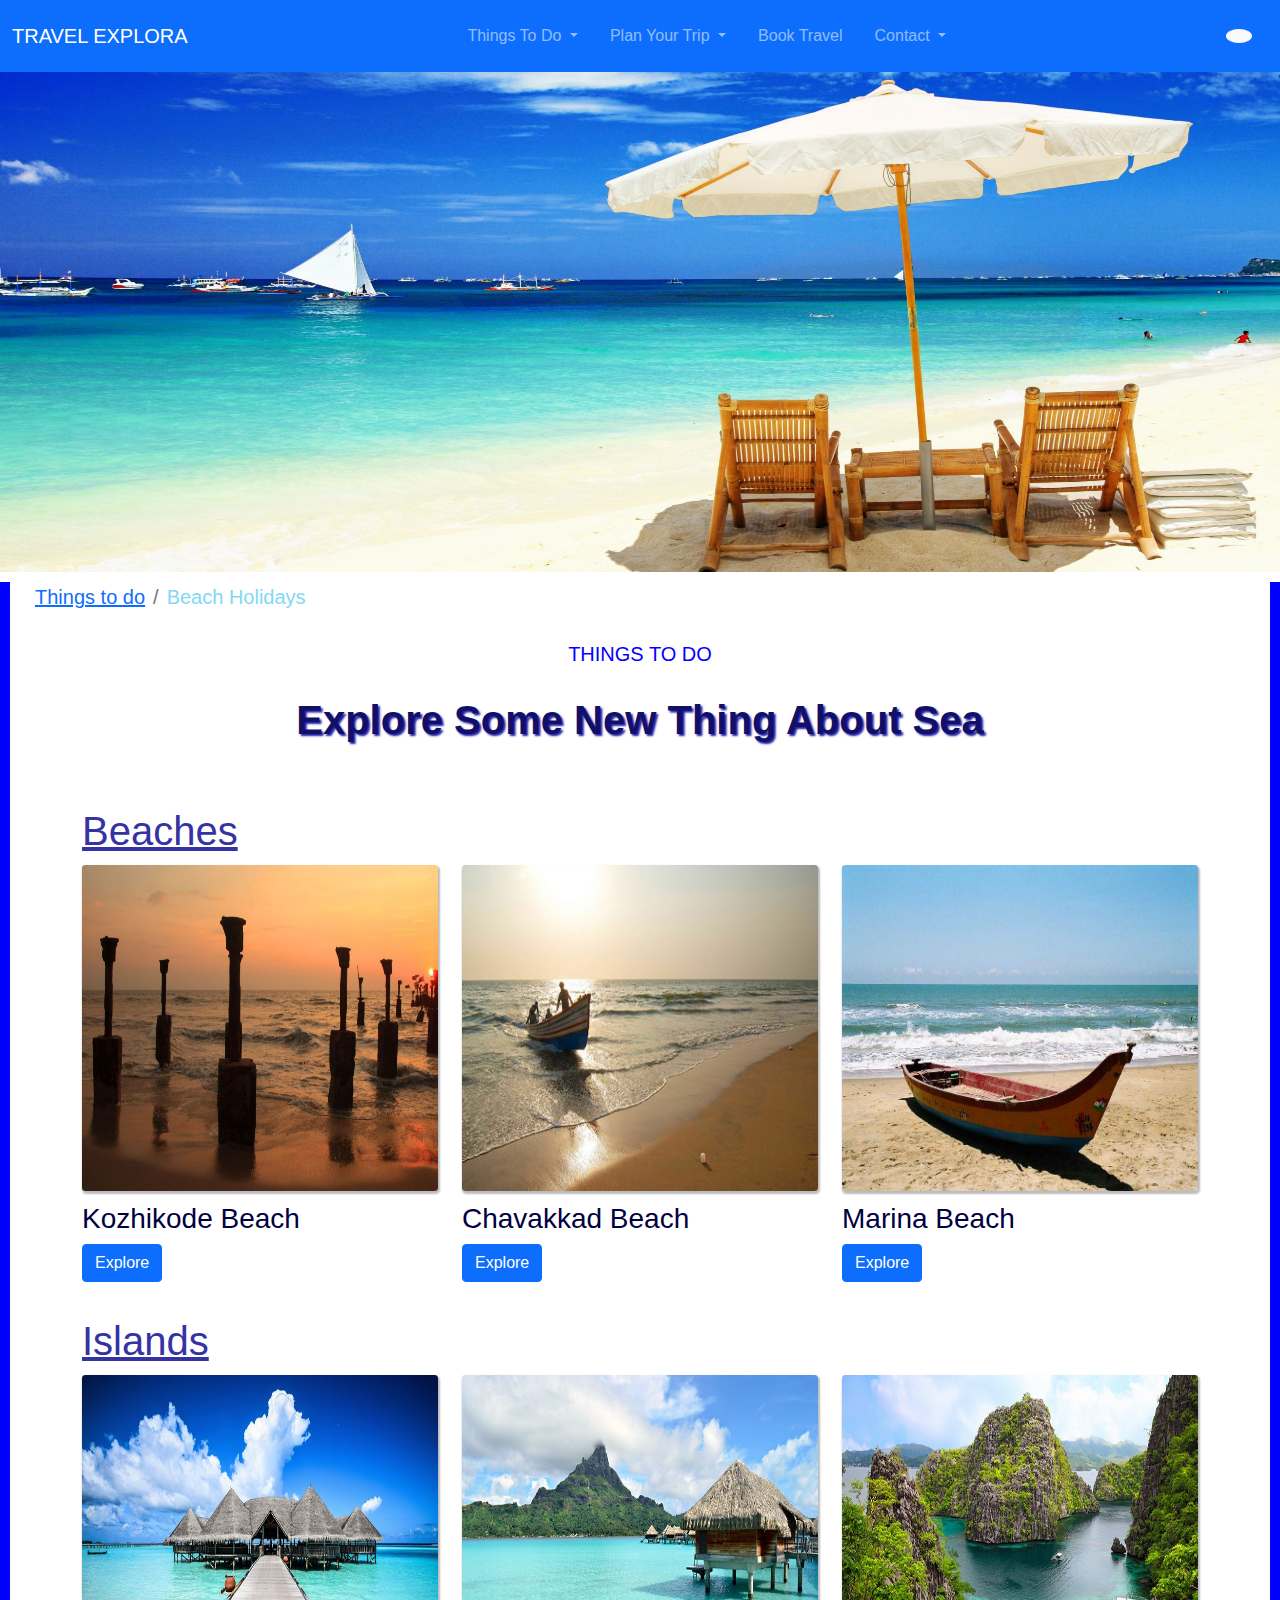
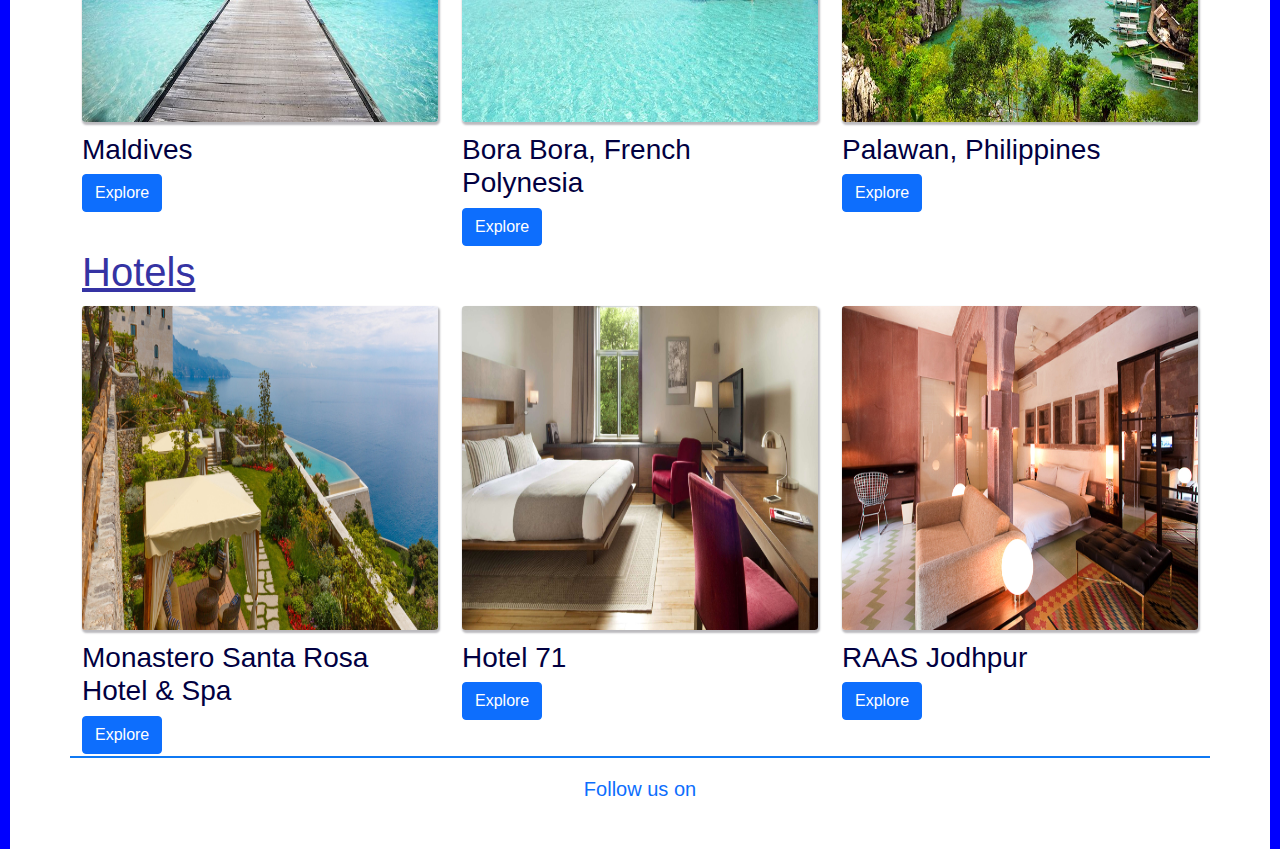
<file: beachHolidays.html>
<!DOCTYPE html>
<html lang="en">
<head>
    <meta name="viewport" content="width=device-width, initial-scale=1.0">
    <link rel="stylesheet" href="css/bootstrap.css">
    <link rel="stylesheet" href="C:/Users/funlo/Desktop/project1/bootstrap-icons-1.5.0/">
    <link rel="stylesheet" href="https://fonts.googleapis.com/icon?family=Material+Icons">
    <link rel="stylesheet" href="https://pro.fontawesome.com/releases/v5.10.0/css/all.css" integrity="sha384-AYmEC3Yw5cVb3ZcuHtOA93w35dYTsvhLPVnYs9eStHfGJvOvKxVfELGroGkvsg+p" crossorigin="anonymous"/>
    <title>BEACH HOLIDAYS</title>
    <link rel="Icon" href="../images/icon.png">
    <link rel="stylesheet" href="./cssStyles/beachholidays.css">
</head>
<body style="font-family: 'Gill Sans', 'Gill Sans MT', Calibri, 'Trebuchet MS', sans-serif;">
    <script src="https://cdn.jsdelivr.net/npm/@popperjs/core@2.9.2/dist/umd/popper.min.js"></script>
    <script src="js/bootstrap.js"></script>
    <div>
      <nav class="navbar navbar-expand-lg navbar-dark bg-primary">
        <div class="container-fluid">
          <a class="navbar-brand" href="./mainPage.html"><i class="fal fa-tree-palm"></i> TRAVEL EXPLORA</a>
          <button class="navbar-toggler" type="button" data-bs-toggle="collapse" data-bs-target="#navbar" aria-controls="navbarSupportedContent" aria-expanded="false" aria-label="Toggle navigation">
            <span class="navbar-toggler-icon"></span>
          </button>
          <div class="collapse navbar-collapse" id="navbar">
            <ul class="navbar-nav me-auto mb-2 mb-lg-0 p-2 mx-auto">
              <li class="nav-item dropdown pe-3">
                <a class="nav-link dropdown-toggle" href="#" id="dropdownNav" role="button" data-bs-toggle="dropdown" aria-expanded="false" >
                  Things To Do
                </a>
                <ul class="dropdown-menu bg-light" aria-labelledby="dropdownNav scroll">
                  <li><a class="dropdown-item hover" href="./beachHolidays.html">Beach Holidays</a></li>
                  <li><a class="dropdown-item hover" href="./shopping.html">Shopping</a></li>
                  <li><a class="dropdown-item hover" href="./food.html">Food & drink</a></li>
                </ul>
              </li>
              <li class="nav-item dropdown pe-3">
                <a class="nav-link dropdown-toggle" href="#" id="dropdownNav" role="button" data-bs-toggle="dropdown" aria-expanded="false" >
                  Plan Your Trip
                </a>
                <ul class="dropdown-menu bg-light" aria-labelledby="dropdownNav">
                  <li><a class="dropdown-item hover" href="./travelInfo.html">Travel information</a></li>
                  <li><a class="dropdown-item hover" href="./gettingAround.html">Getting Around</a></li>
                  <li><a class="dropdown-item hover" href="./accommodation.html">Accommodation</a></li>
                </ul>
              </li>
              <li class="nav-item pe-3">
                <a class="nav-link" aria-current="page" href="./bookByDestination.html">Book Travel</a>
              </li>
              <li class="nav-item dropdown pe-3">
                <a class="nav-link dropdown-toggle" href="#" id="dropdownNav" role="button" data-bs-toggle="dropdown" aria-expanded="false" >
                  Contact
                </a>
                <ul class="dropdown-menu bg-light" aria-labelledby="dropdownNav">
                  <li><a class="dropdown-item hover" href="./aboutUs.html">About Us</a></li>
                  <li><hr class="dropdown-divider"></li>
                  <li><a class="dropdown-item hover" href="./emailSignup.html">Email Signup</a></li>
                </ul>
              </li>
            </ul>
            <button class="btn btn-light rounded-circle me-3 btn_responsive" type="button" data-bs-toggle="offcanvas" data-bs-target="#offcanvasTop" aria-controls="offcanvasTop"><i class="fal fa-search"></i></button>
            <div class="offcanvas offcanvas-top" tabindex="-1" id="offcanvasTop" aria-labelledby="offcanvasTopLabel" style="border-left: 10px solid #0d6efd;border-right: 10px solid #0d6efd;">
              <div class="offcanvas-header">
              <button type="button" class="btn-close text-reset " data-bs-dismiss="offcanvas" aria-label="Close"></button>
              </div>
            <div class="offcanvas-body">
              <div class="container">
                <form class="d-flex" style="padding-right: 30%;padding-left:30%;">
                  <input class="form-control me-2 rounded-pill" type="search" placeholder="Start Explore..." aria-label="Search" style="color: 0d6efd">
                  <a class="btn btn-outline-info rounded-pill"  type="button" href="#">Explore</a>
                </form><br>
                <h5 style="text-align: center;color: #2600ff;"><u>TRY SEARCHING FOR</u></h5>
                <div class="row" style="text-align: center;margin-top: 10px;">
                <div class="col">
                <a class="btn btn-outline-primary rounded-pill" style="font-size: 70%;" href="#" role="button">MUSEUM</a>
                <a class="btn btn-outline-info rounded-pill" style="font-size: 70%;" href="#" role="button">SHOPPING</a>
                <a class="btn btn-outline-primary rounded-pill" style="font-size: 70%;" href="#" role="button">FOOD</a>
                <a class="btn btn-outline-info rounded-pill" style="font-size: 70%;" href="#" role="button">FAMILY</a>
                <a class="btn btn-outline-primary rounded-pill" style="font-size: 70%;" href="#" role="button">ADVENTURE</a>
                <a class="btn btn-outline-info rounded-pill" style="font-size: 70%;" href="#" role="button">RELAX</a>
                <a class="btn btn-outline-primary rounded-pill" style="font-size: 70%;" href="#" role="button">BEACH</a>
                <a class="btn btn-outline-info rounded-pill" style="font-size: 70%;" href="#" role="button">SPORTS</a>
                <a class="btn btn-outline-primary rounded-pill" style="font-size: 70%;" href="#" role="button">ART</a>
                <a class="btn btn-outline-info rounded-pill" style="font-size: 70%;" href="#" role="button">DESERT</a>
                </div>
                </div>
              </div>
          </div>
        </div>
          </div>
        </div>
      </nav>
    </div>
      <div>
        <img src="./images/edtmg4.jpg" class="w-100 img_width" alt="Image1" height="500x">
      </div>
      <div class="left_right_border">
      <div>
        <nav aria-label="breadcrumb">
          <ol class="breadcrumb me-3 breadcrumb_margin">
            <li class="breadcrumb-item breadcrumb_font"><a href="./mainPage.html">Things to do</a></li>
            <li class="breadcrumb-item breadcrumb_font" aria-current="page" style="color: rgb(130, 216, 245);">Beach Holidays</li>
          </ol>
        </nav>
      </div>
      <div style="text-align: center;color: #0400ff;margin-top: 30px;">
        <h5 class="head_text">THINGS TO DO</h5>
      </div>
      <div>
        <h1 class="subhead_text"><b>Explore Some New Thing About Sea</b></h1>
      </div>
      <div class="container" style="margin-top: 5%;margin-bottom: 10%;">
        <h1 style="color: #3533a3;margin-bottom: 10px;" class="col-4-head"><u>Beaches</u></h1>
        <div class="row" style="color: #010041;border-radius: 10%;">
         <div class="col-4">
            <img src="./beachImg/beaImg1.jpg" height="100%" width="100%" class="img_shadow">
            <h3 style="padding-top:3%;" class="text">Kozhikode Beach</h3>
            <button class="btn btn-primary button" type="button">Explore</button>
         </div>
          <div class="col-4">
           <img src="./beachImg/beaImg2.jpg" height="100%" width="100%" class="img_shadow">
           <h3 style="padding-top:3%;" class="text">Chavakkad Beach</h3>
           <button class="btn btn-primary button" type="button">Explore</button>
          </div>
          <div class="col-4">
           <img src="./beachImg/beaImg3.jpg"  height="100%" width="100%" class="img_shadow">
           <h3 style="padding-top:3%;" class="text">Marina Beach</h3>
           <button class="btn btn-primary button" type="button">Explore</button>
         </div>
         </div>
      </div>
      <div class="container" style="margin-top: 5%;margin-bottom: 10%;">
        <h1 style="color: #3533a3;margin-bottom: 10px;" class="col-4-head"><u>Islands</u></h1>
        <div class="row" style="color: #010041;border-radius: 10%;">
         <div class="col-4">
          <img src="./beachImg/beaImg4.jpg" alt="" height="100%" width="100%" class="img_shadow">
          <h3 style="padding-top:3%;" class="text">Maldives</h3>
          <button class="btn btn-primary button" type="button">Explore</button>
         </div>
          <div class="col-4">
           <img src="./beachImg/beaImg5.jpg" alt=""  height="100%" width="100%" class="img_shadow">
           <h3 style="padding-top:3%;" class="text">Bora Bora, French Polynesia</h3>
           <button class="btn btn-primary button" type="button">Explore</button>
          </div>
          <div class="col-4">
           <img src="./beachImg/beaImg6.jpg" alt=""  height="100%" width="100%" usemap="workmap" class="img_shadow">
           <h3 style="padding-top:3%;" class="text">Palawan, Philippines</h3>
           <button class="btn btn-primary button" type="button">Explore</button>
         </div>
         </div>
      </div>
      <div class="container" style="margin-top: 5%;margin-bottom: 10%;">
        <h1 style="color:#3533a3;margin-bottom: 10px;" class="col-4-head"><u>Hotels</u></h1>
        <div class="row" style="color: #010041;border-radius: 10%;">
         <div class="col-4">
          <img src="./beachImg/beaImg7.jpg" alt="" height="100%" width="100%" class="img_shadow">
          <h3 style="padding-top:3%;" class="text">Monastero Santa Rosa Hotel & Spa</h3>
          <button class="btn btn-primary button" type="button">Explore</button>
         </div>
          <div class="col-4">
           <img src="./beachImg/beaImg8.jpg" alt=""  height="100%" width="100%" class="img_shadow">
           <h3 style="padding-top:3%;" class="text">Hotel 71</h3>
           <button class="btn btn-primary button" type="button">Explore</button>
          </div>
          <div class="col-4">
           <img src="./beachImg/beaImg9.jpg" alt=""  height="100%" width="100%" usemap="workmap" class="img_shadow">
           <h3 style="padding-top:3%;" class="text">RAAS Jodhpur</h3>
           <button class="btn btn-primary button" type="button">Explore</button>
         </div>
         </div>
      </div>
    <div class="container mt-5" style="border-top: 2px solid #0f79f3;">
      <footer class="text-center text-primary m-3" >
        <span class="icons_1">Follow us on</span><br>
        <a href="#" style="color: #0d6efd;"><i class="fab fa-facebook-square me-2 icons"></i></a>
        <a href="#" style="color: #0d6efd;"><i class="fab fa-instagram me-2 icons"></i></a>
        <a href="#" style="color: #0d6efd;"><i class="fab fa-twitter-square me-2 icons"></i></a>
        <a href="#" style="color: #0d6efd;"><i class="fab fa-youtube-square icons"></i></a><br>
      </footer>
    </div>
    </div>
</body>
</html>
</file>
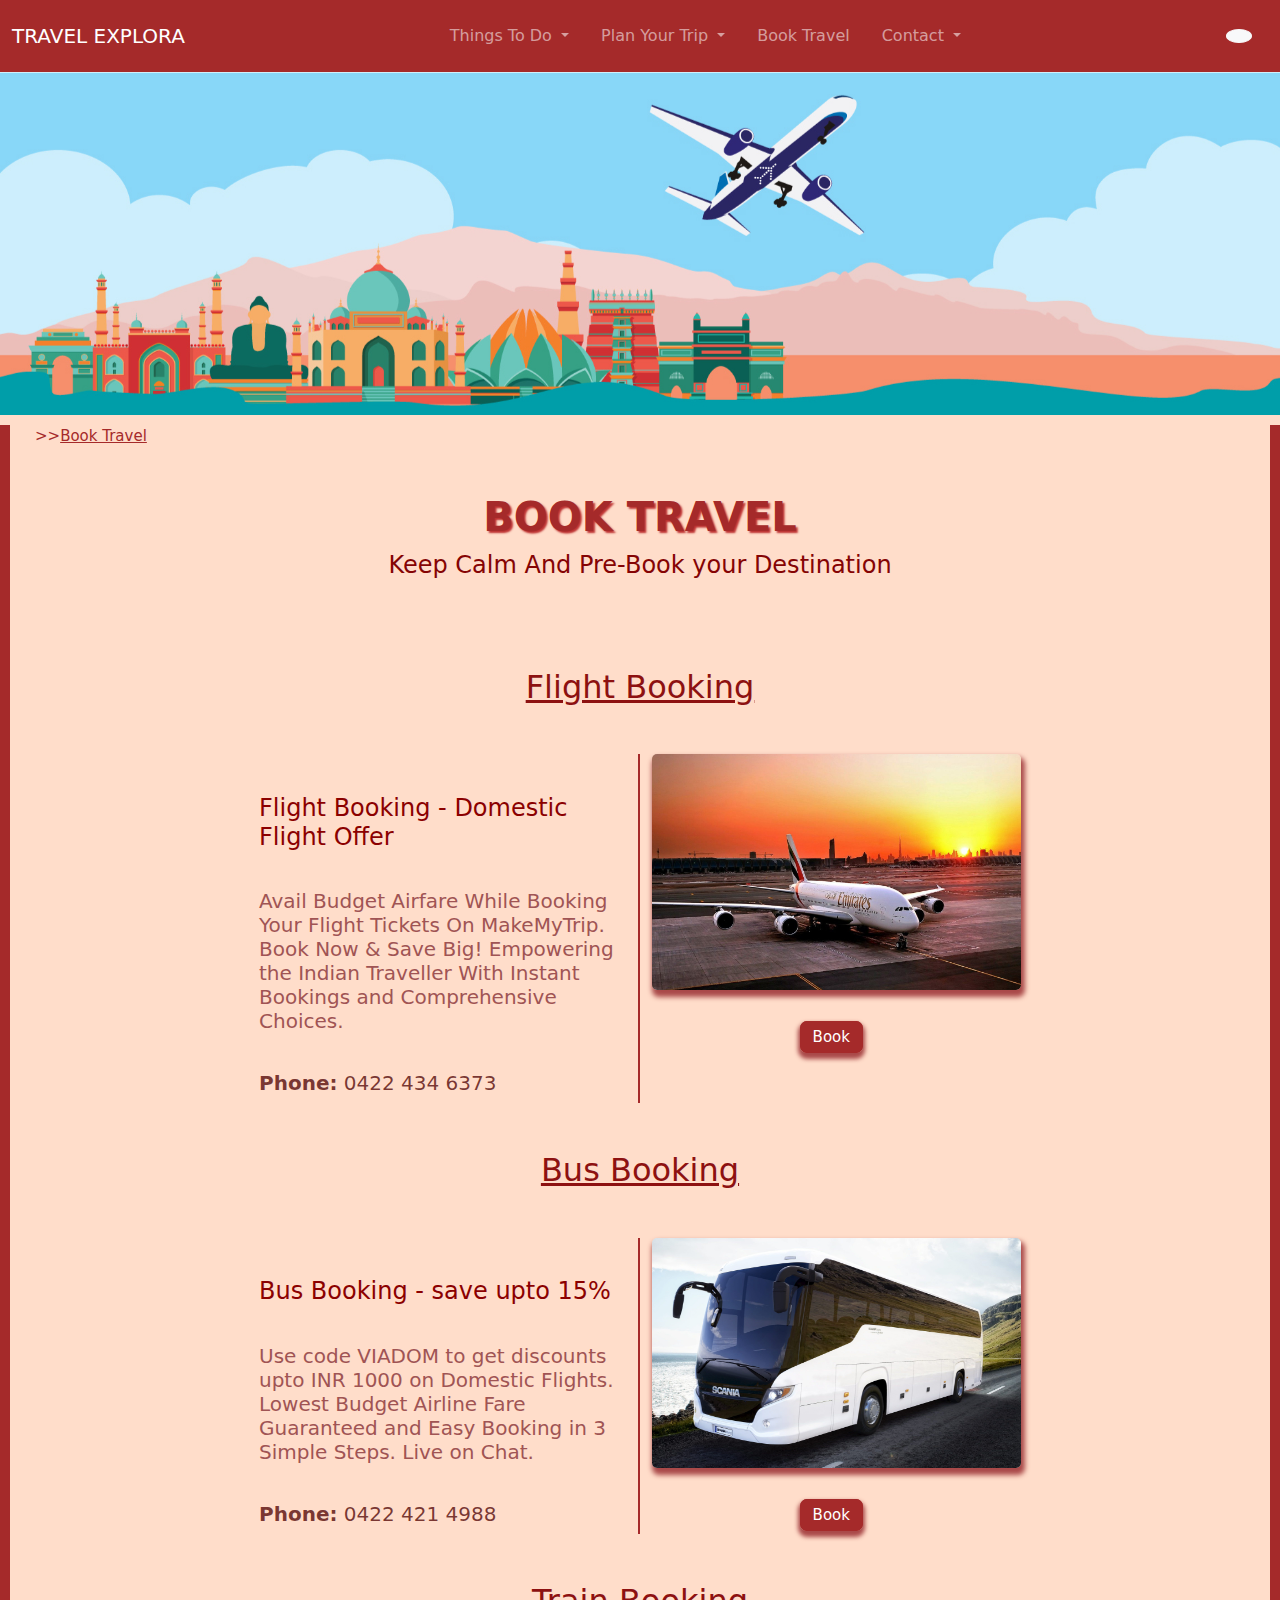
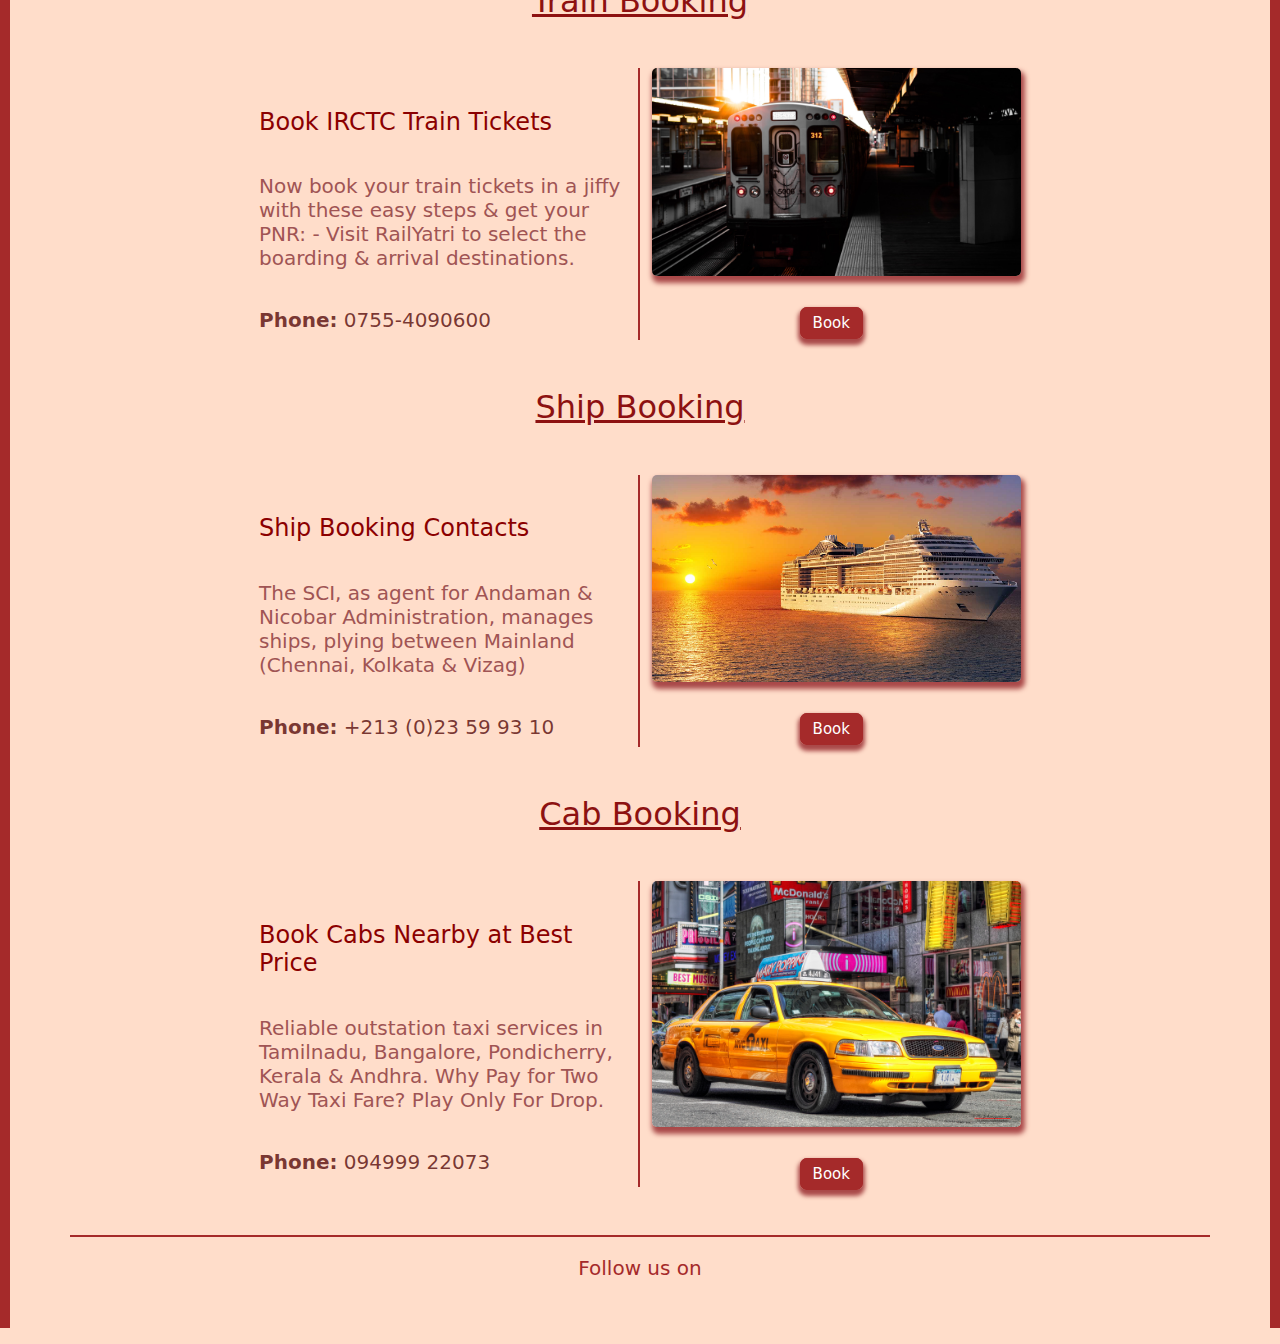
<file: bookByDestination.html>
<!DOCTYPE html>
<html lang="en">
<head>
    <link rel="stylesheet" href="css/bootstrap.css">
    <link rel="stylesheet" href="C:/Users/funlo/Desktop/project1/bootstrap-icons-1.5.0/">
    <link rel="stylesheet" href="https://fonts.googleapis.com/icon?family=Material+Icons">
    <link rel="stylesheet" href="https://pro.fontawesome.com/releases/v5.10.0/css/all.css" integrity="sha384-AYmEC3Yw5cVb3ZcuHtOA93w35dYTsvhLPVnYs9eStHfGJvOvKxVfELGroGkvsg+p" crossorigin="anonymous"/>
    <title>BOOK TRAVEL</title>
    <link rel="Icon" href="../images/icon.png">
    <style>
      .hover{
        color: brown;
      }
      .hover:hover{
        background-color: brown;
        color: white;
      }
      .brown{
        color: brown;
        border: 1px solid brown;
        border-radius: 50rem !important;
        text-decoration: none;
        padding: 8px 14px;
      }

      .brown:hover{
        background-color: brown;
        color: white;
      }

      .brown_btn{
        color: #fff;
        font-size:15px;
        border: 1px solid brown;
        background-color: brown;
        text-decoration: none;
        padding: 6px 12px;
        border-radius: 7px;
      }

      .brown_btn:hover{
        color: rgb(255, 241, 241);
        background-color: rgb(167, 20, 20);
      }
    </style>
</head>
<body style="background-color: rgb(255, 221, 202);">
    <script src="https://cdn.jsdelivr.net/npm/@popperjs/core@2.9.2/dist/umd/popper.min.js"></script>
    <script src="js/bootstrap.js"></script>
    <div>
      <nav class="navbar navbar-expand-lg navbar-dark" style="background-color: brown;">
        <div class="container-fluid">
          <a class="navbar-brand" href="./mainPage.html"><i class="fal fa-tree-palm"></i> TRAVEL EXPLORA</a>
          <button class="navbar-toggler" type="button" data-bs-toggle="collapse" data-bs-target="#navbar" aria-controls="navbarSupportedContent" aria-expanded="false" aria-label="Toggle navigation">
            <span class="navbar-toggler-icon"></span>
          </button>
          <div class="collapse navbar-collapse" id="navbar">
            <ul class="navbar-nav me-auto mb-2 mb-lg-0 p-2 mx-auto">
              <li class="nav-item dropdown pe-3">
                <a class="nav-link dropdown-toggle" href="#" id="dropdownNav" role="button" data-bs-toggle="dropdown" aria-expanded="false" >
                  Things To Do
                </a>
                <ul class="dropdown-menu bg-light" aria-labelledby="dropdownNav scroll">
                  <li><a class="dropdown-item hover" href="./beachHolidays.html">Beach Holidays</a></li>
                  <li><a class="dropdown-item hover" href="./shopping.html">Shopping</a></li>
                  <li><a class="dropdown-item hover" href="./food.html">Food & drink</a></li>
                </ul>
              </li>
              <li class="nav-item dropdown pe-3">
                <a class="nav-link dropdown-toggle" href="#" id="dropdownNav" role="button" data-bs-toggle="dropdown" aria-expanded="false" >
                  Plan Your Trip
                </a>
                <ul class="dropdown-menu bg-light" aria-labelledby="dropdownNav">
                  <li><a class="dropdown-item hover" href="./travelInfo.html">Travel information</a></li>
                  <li><a class="dropdown-item hover" href="./gettingAround.html">Getting Around</a></li>
                  <li><a class="dropdown-item hover" href="./accommodation.html">Accommodation</a></li>
                </ul>
              </li>
              <li class="nav-item pe-3">
                <a class="nav-link" aria-current="page" href="./bookByDestination.html">Book Travel</a>
              </li>
              <li class="nav-item dropdown pe-3">
                <a class="nav-link dropdown-toggle" href="#" id="dropdownNav" role="button" data-bs-toggle="dropdown" aria-expanded="false" >
                  Contact
                </a>
                <ul class="dropdown-menu bg-light" aria-labelledby="dropdownNav">
                  <li><a class="dropdown-item hover" href="./aboutUs.html">About Us</a></li>
                  <li><hr class="dropdown-divider"></li>
                  <li><a class="dropdown-item hover" href="./emailSignup.html">Email Signup</a></li>
                </ul>
              </li>
            </ul>
            <button class="btn btn-light rounded-circle me-3" type="button" data-bs-toggle="offcanvas" data-bs-target="#offcanvasTop" aria-controls="offcanvasTop"><i class="fal fa-search"></i></button>
            <div class="offcanvas offcanvas-top" tabindex="-1" id="offcanvasTop" aria-labelledby="offcanvasTopLabel" style="border-left: 10px solid brown;border-right: 10px solid brown;">
              <div class="offcanvas-header">
              <button type="button" class="btn-close text-reset" data-bs-dismiss="offcanvas" aria-label="Close"></button>
              </div>
            <div class="offcanvas-body">
              <div class="container">
                <form class="d-flex" style="padding-right: 30%;padding-left:30%;">
                  <input class="form-control me-2 rounded-pill" type="search" placeholder="Start Explore..." aria-label="Search" style="color: brown">
                  <a class="brown rounded-pill" type="button" href="#">Explore</a>
                </form><br>
                <h5 style="text-align: center;color: brown;"><u>TRY SEARCHING FOR</u></h5>
                <div class="row" style="text-align: center;margin-top: 20px;">
                <div class="col">
                <a class="brown rounded-pill" style="font-size: 70%;" href="#" role="button">MUSEUM</a>
                <a class="btn btn-outline-danger rounded-pill" style="font-size: 70%;" href="#" role="button">SHOPPING</a>
                <a class="brown rounded-pill" style="font-size: 70%;" href="#" role="button">FOOD</a>
                <a class="btn btn-outline-danger rounded-pill" style="font-size: 70%;" href="#" role="button">FAMILY</a>
                <a class="brown rounded-pill" style="font-size: 70%;" href="#" role="button">ADVENTURE</a>
                <a class="btn btn-outline-danger rounded-pill" style="font-size: 70%;" href="#" role="button">RELAX</a>
                <a class="brown rounded-pill" style="font-size: 70%;" href="#" role="button">BEACH</a>
                <a class="btn btn-outline-danger rounded-pill" style="font-size: 70%;" href="#" role="button">SPORTS</a>
                <a class="brown rounded-pill" style="font-size: 70%;" href="#" role="button">ART</a>
                <a class="btn btn-outline-danger rounded-pill" style="font-size: 70%;" href="#" role="button">DESERT</a>
                </div>
                </div>
              </div>
          </div>
        </div>
          </div>
        </div>
      </nav>
    </div>
    <div>
      <img src="./bookbyimages/img.jpg" class="w-100">
    </div>
    <div style="border-left: 10px solid brown;border-right: 10px solid brown;">
      <div>
        <nav aria-label="breadcrumb">
          <ol class="breadcrumb me-3" style="font-size: 15px;margin-top: 10px;margin-left: 25px;">
            <p style="color: brown;">>></p>
            <li class="breadcrumb-item"><a href="./mainPage.html" style="color: brown;">Book Travel</a></li>
          </ol>
        </nav>
      </div>
      <div>
        <h1 style="text-align: center;color: brown;margin-top: 30px;text-shadow: 2px 2px 2px rgb(189, 48, 48);"><b>BOOK TRAVEL</b></h1>
        <h4 style="color: rgb(133, 4, 4);margin-top: 10px;text-align: center;">Keep Calm And Pre-Book your Destination</h4>
      </div>
      <div class="container" style="margin-top: 7%;color:rgb(105, 26, 26);font-size: 20px;padding-left:15%;padding-right: 15%;">
        <div class="row mb-5">
          <h2 class="mb-5" style="color: rgb(141, 17, 17);text-align: center;"><u>Flight Booking</u></h2><br>
          <div class="col-6" style="border-right: 2px solid brown;padding-top: 5%;">
            <h4 style="color: rgb(139, 0, 0);">Flight Booking - Domestic Flight Offer</h4><br>
            <h5 style="color: rgb(160, 84, 84);">Avail Budget Airfare While Booking Your Flight Tickets On MakeMyTrip. Book Now & Save Big! Empowering the Indian Traveller With Instant Bookings and Comprehensive Choices.</h5><br>
            <h5 style="color: rgba(78, 0, 0, 0.76);"><b>Phone:</b> 0422 434 6373</h5>
          </div>
          <div class="col-6">
            <img src="./bookbyimages/flight.jpg" alt="" width="100%" style="box-shadow: 2px 5px 5px 2px  rgb(170, 73, 73);border-radius:5px;"><br><br>
            <a class="brown_btn" style="margin-left: 40%;box-shadow: 0px 4px 4px 2px  rgb(170, 73, 73);" href="#"><i class="fas fa-plane-departure"></i> Book</a>
          </div>
        </div>
        <div class="row mb-5">
          <h2 class="mb-5" style="color: rgb(141, 17, 17);text-align: center;"><u>Bus Booking</u></h2><br>
          <div class="col-6" style="border-right: 2px solid brown;padding-top: 5%;">
            <h4 style="color: rgb(139, 0, 0);">Bus Booking - save upto 15%</h4><br>
            <h5 style="color: rgb(160, 84, 84);">Use code VIADOM to get discounts upto INR 1000 on Domestic Flights. Lowest Budget Airline Fare Guaranteed and Easy Booking in 3 Simple Steps. Live on Chat.</h5><br>
            <h5 style="color: rgba(78, 0, 0, 0.76);"><b>Phone:</b> 0422 421 4988</h5>
          </div>
          <div class="col-6">
            <img src="./bookbyimages/bus.jpg" alt="" width="100%" style="box-shadow: 2px 5px 5px 2px  rgb(170, 73, 73);border-radius:5px;"><br><br>
            <a class="brown_btn" style="margin-left: 40%;box-shadow: 0px 4px 4px 2px  rgb(170, 73, 73);" href="#"><i class="fas fa-bus-alt"></i> Book</a>
          </div>
        </div>
        <div class="row mb-5">
          <h2 class="mb-5" style="color: rgb(141, 17, 17);text-align: center;"><u>Train Booking</u></h2><br>
          <div class="col-6" style="border-right: 2px solid brown;padding-top: 5%;">
            <h4 style="color: rgb(139, 0, 0);">Book IRCTC Train Tickets</h4><br>
            <h5 style="color: rgb(160, 84, 84);">Now book your train tickets in a jiffy with these easy steps & get your PNR: - Visit RailYatri to select the boarding & arrival destinations.</h5><br>
            <h5 style="color: rgba(78, 0, 0, 0.76);"><b>Phone:</b> 0755-4090600</h5>
          </div>
          <div class="col-6">
            <img src="./bookbyimages/train.jpg" alt="" width="100%" style="box-shadow: 2px 5px 5px 2px  rgb(170, 73, 73);border-radius:5px;"><br><br>
            <a class="brown_btn" style="margin-left: 40%;box-shadow: 0px 4px 4px 2px  rgb(170, 73, 73);" href="#"><i class="fas fa-subway"></i> Book</a>
          </div>
        </div>
        <div class="row mb-5">
          <h2 class="mb-5" style="color: rgb(141, 17, 17);text-align: center;"><u>Ship Booking</u></h2><br>
          <div class="col-6" style="border-right: 2px solid brown;padding-top: 5%;">
            <h4 style="color: rgb(139, 0, 0);">Ship Booking Contacts</h4><br>
            <h5 style="color: rgb(160, 84, 84);">The SCI, as agent for Andaman & Nicobar Administration, manages ships, plying between Mainland (Chennai, Kolkata & Vizag)</h5><br>
            <h5 style="color: rgba(78, 0, 0, 0.76);"><b>Phone:</b> +213 (0)23 59 93 10 </h5>
          </div>
          <div class="col-6">
            <img src="./bookbyimages/ship.jpg" alt="" width="100%" style="box-shadow: 2px 5px 5px 2px  rgb(170, 73, 73);border-radius:5px;"><br><br>
            <a class="brown_btn" style="margin-left: 40%;box-shadow: 0px 4px 4px 2px  rgb(170, 73, 73);" href="#"><i class="fas fa-ship"></i> Book</a>
          </div>
        </div>
        <div class="row mb-5">
          <h2 class="mb-5" style="color: rgb(141, 17, 17);text-align: center;"><u>Cab Booking</u></h2><br>
          <div class="col-6" style="border-right: 2px solid brown;padding-top: 5%;">
            <h4 style="color: rgb(139, 0, 0);">Book Cabs Nearby at Best Price</h4><br>
            <h5 style="color: rgb(160, 84, 84);">Reliable outstation taxi services in Tamilnadu, Bangalore, Pondicherry, Kerala & Andhra. Why Pay for Two Way Taxi Fare? Play Only For Drop.</h5><br>
            <h5 style="color: rgba(78, 0, 0, 0.76);"><b>Phone:</b> 094999 22073</h5>
          </div>
          <div class="col-6">
            <img src="./bookbyimages/cab.jpg" alt="" width="100%" style="box-shadow: 2px 5px 5px 2px  rgb(170, 73, 73);border-radius:5px;"><br><br>
            <a class="brown_btn" style="margin-left: 40%;box-shadow: 0px 4px 4px 2px  rgb(170, 73, 73);" href="#"><i class="fas fa-taxi"></i> Book</a>
          </div>
        </div>
      </div>
      <div class="container mt-5" style="border-top: 2px solid brown;">
        <footer class="text-center m-3" >
          <span style="color: brown; font-size: 20px;">Follow us on</span><br>
          <a href="#" style="color: brown"><i style="font-size: 30px;" class="fab fa-facebook-square me-2"></i></a>
          <a href="#" style="color: brown"><i style="font-size: 30px;" class="fab fa-instagram me-2"></i></a>
          <a href="#" style="color: brown"><i style="font-size: 30px;" class="fab fa-twitter-square me-2"></i></a>
          <a href="#" style="color: brown"><i style="font-size: 30px;" class="fab fa-youtube-square"></i></a><br>
        </footer>
      </div>
    </div>
</body>
</html>
</file>
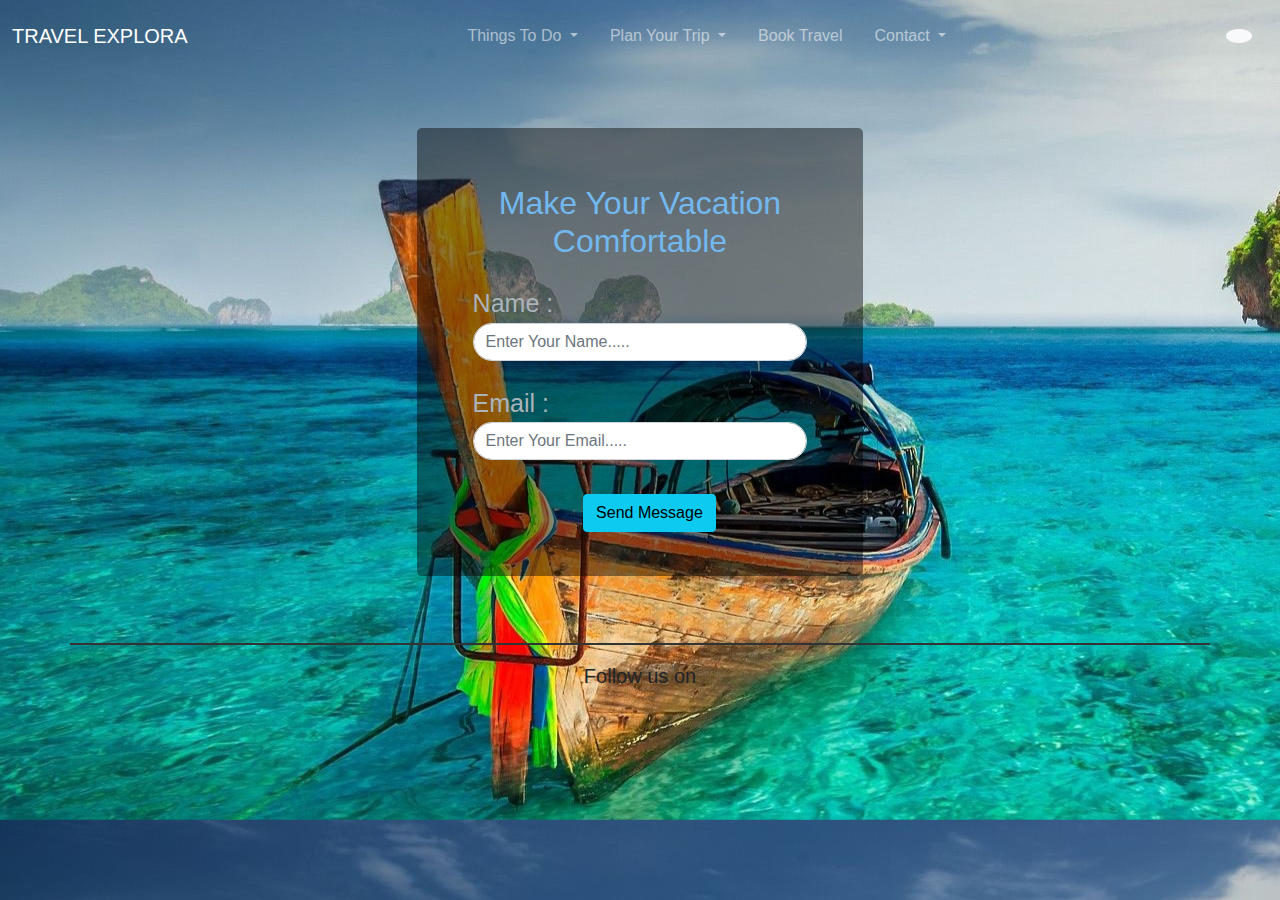
<file: emailSignup.html>
<!DOCTYPE html>
<html lang="en">
<head>
    <link rel="stylesheet" href="css/bootstrap.css">
    <link rel="stylesheet" href="C:/Users/funlo/Desktop/project1/bootstrap-icons-1.5.0/">
    <link rel="stylesheet" href="https://fonts.googleapis.com/icon?family=Material+Icons">
    <link rel="stylesheet" href="https://pro.fontawesome.com/releases/v5.10.0/css/all.css" integrity="sha384-AYmEC3Yw5cVb3ZcuHtOA93w35dYTsvhLPVnYs9eStHfGJvOvKxVfELGroGkvsg+p" crossorigin="anonymous"/>
    <title>CONTACT</title>
    <link rel="Icon" href="../images/icon.png">
    <style>
      body{
        font-family: 'Gill Sans', 'Gill Sans MT', Calibri, 'Trebuchet MS', sans-serif;
        background:url(./emailimg/img1.jpg);
        background: no-repeat cover;
        background-position-y: 80%;
      }

      .hover{
        color:#ffffff;
      }

      .hover:hover{
        background-color: rgb(212, 212, 212);
        color:black;
      }

      .dropdown-menu{
        background-color: rgba(0, 0, 0, 0.164);
      }

      .offcanvas{
        background-color:rgba(0, 0, 0, 0.822);
      }

      .form_style{
        justify-content: center;
        margin: 5% 30% 6% 30%;
        background-color:rgba(0, 0, 0, 0.438);
        padding: 5% 5% 4% 5%;
        border-radius: 5px;
      }

      .btn_align{
        margin-top: 10%;
        margin-left: 33%;
      }
    </style>
</head>
<body>
    <script src="https://cdn.jsdelivr.net/npm/@popperjs/core@2.9.2/dist/umd/popper.min.js"></script>
    <script src="js/bootstrap.js"></script>
    <div>
      <nav class="navbar navbar-expand-lg navbar-dark ">
        <div class="container-fluid">
          <a class="navbar-brand" href="./mainPage.html"><i class="fal fa-tree-palm"></i> TRAVEL EXPLORA</a>
          <button class="navbar-toggler" type="button" data-bs-toggle="collapse" data-bs-target="#navbar" aria-controls="navbarSupportedContent" aria-expanded="false" aria-label="Toggle navigation">
            <span class="navbar-toggler-icon"></span>
          </button>
          <div class="collapse navbar-collapse" id="navbar">
            <ul class="navbar-nav me-auto mb-2 mb-lg-0 p-2 mx-auto">
              <li class="nav-item dropdown pe-3">
                <a class="nav-link dropdown-toggle" href="#" id="dropdownNav" role="button" data-bs-toggle="dropdown" aria-expanded="false" >
                  Things To Do
                </a>
                <ul class="dropdown-menu" aria-labelledby="dropdownNav scroll">
                  <li><a class="dropdown-item hover" href="./beachHolidays.html">Beach Holidays</a></li>
                  <li><a class="dropdown-item hover" href="./shopping.html">Shopping</a></li>
                  <li><a class="dropdown-item hover" href="./food.html">Food & drink</a></li>
                </ul>
              </li>
              <li class="nav-item dropdown pe-3">
                <a class="nav-link dropdown-toggle" href="#" id="dropdownNav" role="button" data-bs-toggle="dropdown" aria-expanded="false" >
                  Plan Your Trip
                </a>
                <ul class="dropdown-menu" aria-labelledby="dropdownNav">
                  <li><a class="dropdown-item hover" href="./travelInfo.html">Travel information</a></li>
                  <li><a class="dropdown-item hover" href="./gettingAround.html">Getting Around</a></li>
                  <li><a class="dropdown-item hover" href="./accommodation.html">Accommodation</a></li>
                </ul>
              </li>
              <li class="nav-item pe-3">
                <a class="nav-link" aria-current="page" href="./bookByDestination.html">Book Travel</a>
              </li>
              <li class="nav-item dropdown pe-3">
                <a class="nav-link dropdown-toggle" href="#" id="dropdownNav" role="button" data-bs-toggle="dropdown" aria-expanded="false" >
                  Contact
                </a>
                <ul class="dropdown-menu" aria-labelledby="dropdownNav">
                  <li><a class="dropdown-item hover" href="./aboutUs.html">About Us</a></li>
                  <li><a class="dropdown-item hover" href="./emailSignup.html">Email Signup</a></li>
                </ul>
              </li>
            </ul>
            <button class="btn btn-light rounded-circle me-3" type="button" data-bs-toggle="offcanvas" data-bs-target="#offcanvasTop" aria-controls="offcanvasTop"><i class="fal fa-search"></i></button>
            <div class="offcanvas offcanvas-top" tabindex="-1" id="offcanvasTop" aria-labelledby="offcanvasTopLabel" style="border-left: 10px solid #00e0fd;;border-right: 10px solid #00e0fd;">
              <div class="offcanvas-header">
              <button type="button" class="btn-close btn-light text-reset" data-bs-dismiss="offcanvas" aria-label="Close"></button>
              </div>
            <div class="offcanvas-body">
              <div class="container">
                <form class="d-flex" style="padding-right: 30%;padding-left:30%;">
                  <input style="color: #0026fd;" class="form-control me-2 rounded-pill" type="search" placeholder="Start Explore..." aria-label="Search">
                  <a class="btn btn-outline-info rounded-pill" type="button" href="#">Explore</a>
                </form><br>
                <h5 style="text-align: center;color: #00e0fd;"><u>TRY SEARCHING FOR</u></h5>
                <div class="row" style="text-align: center;margin-top: 20px;">
                <div class="col">
                <a class="btn btn-outline-light rounded-pill" style="font-size: 70%;" href="#" role="button">MUSEUM</a>
                <a class="btn btn-outline-info rounded-pill" style="font-size: 70%;" href="#" role="button">SHOPPING</a>
                <a class="btn btn-outline-light rounded-pill" style="font-size: 70%;" href="#" role="button">FOOD</a>
                <a class="btn btn-outline-info rounded-pill" style="font-size: 70%;" href="#" role="button">FAMILY</a>
                <a class="btn btn-outline-light rounded-pill" style="font-size: 70%;" href="#" role="button">ADVENTURE</a>
                <a class="btn btn-outline-info rounded-pill" style="font-size: 70%;" href="#" role="button">RELAX</a>
                <a class="btn btn-outline-light rounded-pill" style="font-size: 70%;" href="#" role="button">BEACH</a>
                <a class="btn btn-outline-info rounded-pill" style="font-size: 70%;" href="#" role="button">SPORTS</a>
                <a class="btn btn-outline-light rounded-pill" style="font-size: 70%;" href="#" role="button">ART</a>
                <a class="btn btn-outline-info rounded-pill" style="font-size: 70%;" href="#" role="button">DESERT</a>
                </div>
                </div>
              </div>
          </div>
        </div>
          </div>
        </div>
      </nav>
    </div>
    <div class="container">  
        <form method="POST" style="color: #abb4bb;">
          <div class="form_style">
          <h2 style="text-align: center;padding-bottom: 5%;color: #72b8ef;">Make Your Vacation Comfortable</h2>
          <div class="form-group">
            <label for="name" style="font-size: 25px;"><i class="fas fa-user-circle"></i> Name :</label>
            <input type="text" id="name" class="form-control rounded-pill" placeholder="Enter Your Name.....">  
          </div><br>
          <div class="form-group">
            <label for="email" style="font-size: 25px;"><i class="fas fa-envelope"></i> Email :</label>
            <input type="email" id="email" class="form-control rounded-pill" placeholder="Enter Your Email.....">  
          </div>
          <div>
            <a href="./mainPage.html" type="button" class="btn btn-info btn_align"><i class="fas fa-paper-plane"></i> Send Message</a>
          </div>
        </div>
        </form>
    </div>
    <div class="container mt-5" style="border-top: 2px solid #323335;">
      <footer class="text-center m-3" >
        <span style="font-size: 20px;">Follow us on</span><br>
        <a href="#" style="color: #212529;"><i style="font-size: 30px;" class="fab fa-facebook-square me-2"></i></a>
        <a href="#" style="color: #212529;"><i style="font-size: 30px;" class="fab fa-instagram me-2"></i></a>
        <a href="#" style="color: #212529;"><i style="font-size: 30px;" class="fab fa-twitter-square me-2"></i></a>
        <a href="#" style="color: #212529;"><i style="font-size: 30px;" class="fab fa-youtube-square"></i></a><br>
      </footer>
    </div>
</body>
</html>
</file>
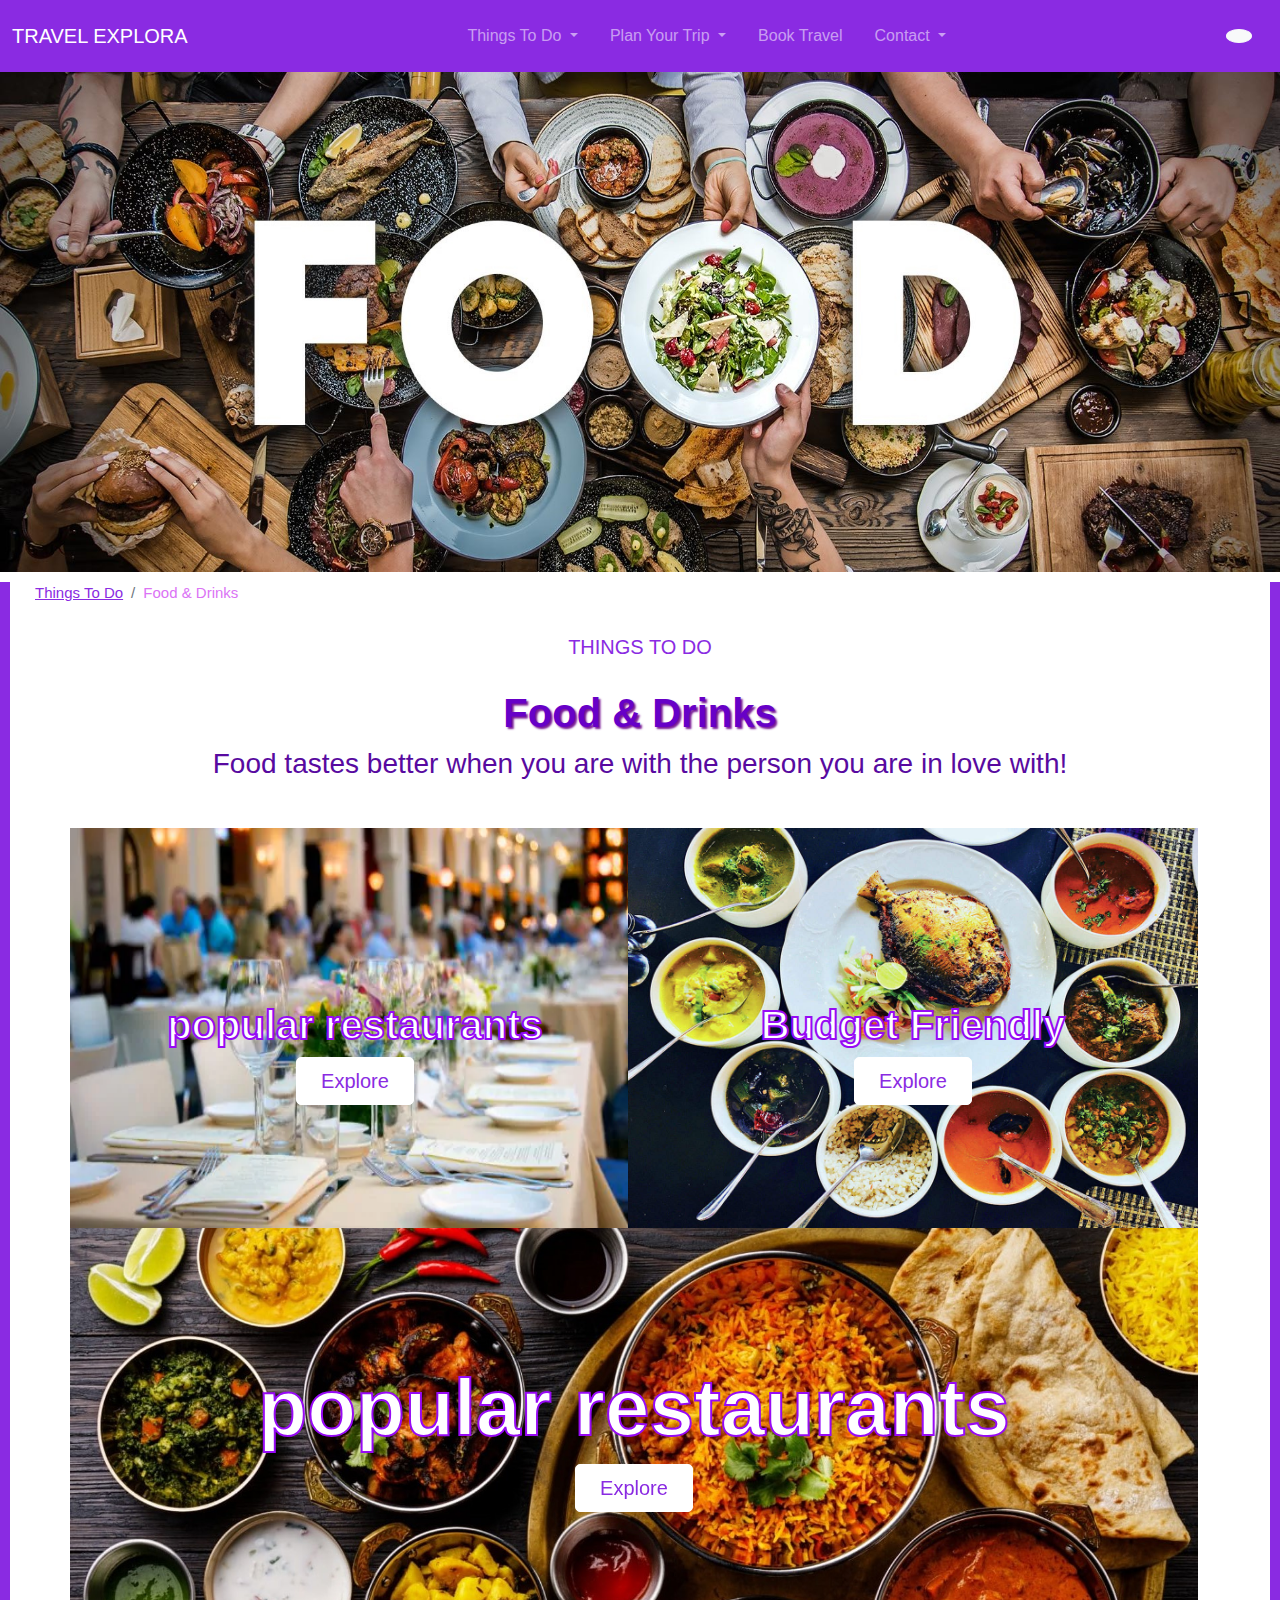
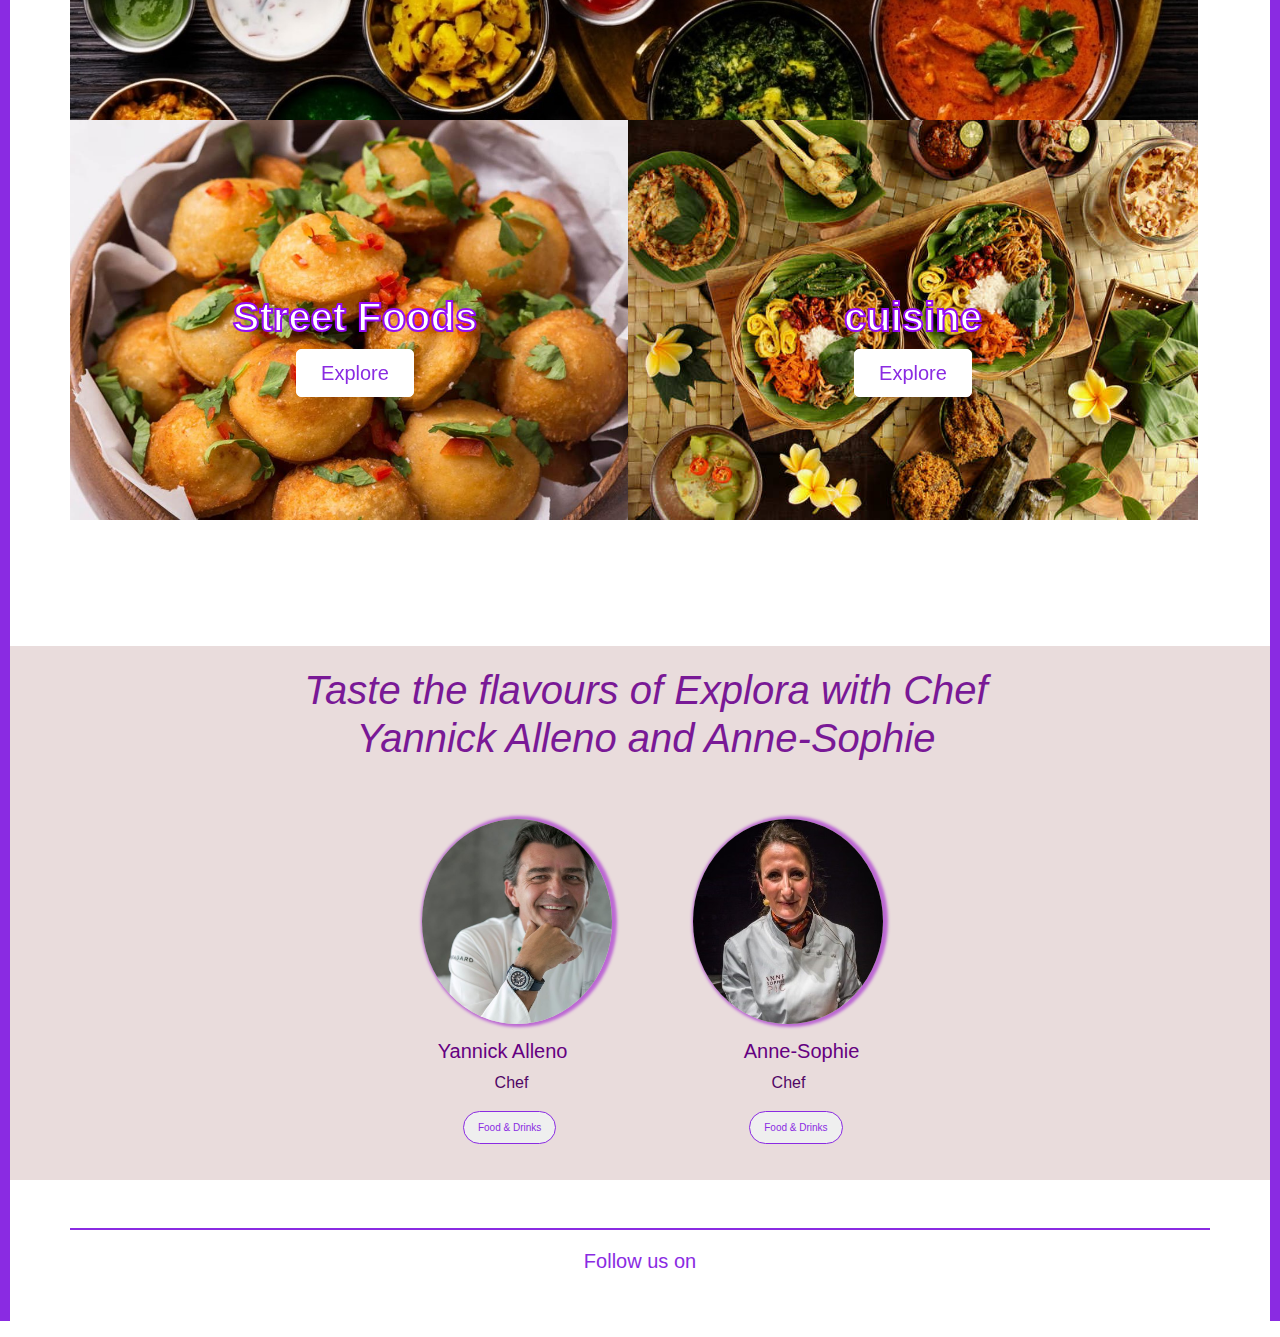
<file: food.html>
<!DOCTYPE html>
<html lang="en">
<head>
    <meta name="viewport" content="width=device-width, initial-scale=1.0">
    <link rel="stylesheet" href="css/bootstrap.css">
    <link rel="stylesheet" href="C:/Users/funlo/Desktop/project1/bootstrap-icons-1.5.0/">
    <link rel="stylesheet" href="https://fonts.googleapis.com/icon?family=Material+Icons">
    <link rel="stylesheet" href="https://pro.fontawesome.com/releases/v5.10.0/css/all.css" integrity="sha384-AYmEC3Yw5cVb3ZcuHtOA93w35dYTsvhLPVnYs9eStHfGJvOvKxVfELGroGkvsg+p" crossorigin="anonymous"/>
    <title>FOOD & DRINK</title>
    <link rel="stylesheet" href="./cssStyles/food.css">
    <link rel="Icon" href="../images/icon.png">
    
</head>
<body style="font-family: 'Gill Sans', 'Gill Sans MT', Calibri, 'Trebuchet MS', sans-serif;">
    <script src="https://cdn.jsdelivr.net/npm/@popperjs/core@2.9.2/dist/umd/popper.min.js"></script>
    <script src="js/bootstrap.js"></script>
    <div>
      <nav class="navbar navbar-expand-lg navbar-dark" style="background-color:blueviolet;">
        <div class="container-fluid">
          <a class="navbar-brand" href="./mainPage.html"><i class="fal fa-tree-palm"></i> TRAVEL EXPLORA</a>
          <button class="navbar-toggler" type="button" data-bs-toggle="collapse" data-bs-target="#navbar" aria-controls="navbarSupportedContent" aria-expanded="false" aria-label="Toggle navigation">
            <span class="navbar-toggler-icon"></span>
          </button>
          <div class="collapse navbar-collapse" id="navbar">
            <ul class="navbar-nav me-auto mb-2 mb-lg-0 p-2 mx-auto">
              <li class="nav-item dropdown pe-3">
                <a class="nav-link dropdown-toggle" href="#" id="dropdownNav" role="button" data-bs-toggle="dropdown" aria-expanded="false" >
                  Things To Do
                </a>
                <ul class="dropdown-menu bg-light" aria-labelledby="dropdownNav scroll">
                  <li><a class="dropdown-item hover" href="./beachHolidays.html">Beach Holidays</a></li>
                  <li><a class="dropdown-item hover" href="./shopping.html">Shopping</a></li>
                  <li><a class="dropdown-item hover" href="./food.html">Food & drink</a></li>
                </ul>
              </li>
              <li class="nav-item dropdown pe-3">
                <a class="nav-link dropdown-toggle" href="#" id="dropdownNav" role="button" data-bs-toggle="dropdown" aria-expanded="false" >
                  Plan Your Trip
                </a>
                <ul class="dropdown-menu bg-light" aria-labelledby="dropdownNav">
                  <li><a class="dropdown-item hover" href="./travelInfo.html">Travel information</a></li>
                  <li><a class="dropdown-item hover" href="./gettingAround.html">Getting Around</a></li>
                  <li><a class="dropdown-item hover" href="./accommodation.html">Accommodation</a></li>
                </ul>
              </li>
              <li class="nav-item pe-3">
                <a class="nav-link" aria-current="page" href="./bookByDestination.html">Book Travel</a>
              </li>
              <li class="nav-item dropdown pe-3">
                <a class="nav-link dropdown-toggle" href="#" id="dropdownNav" role="button" data-bs-toggle="dropdown" aria-expanded="false" >
                  Contact
                </a>
                <ul class="dropdown-menu bg-light" aria-labelledby="dropdownNav">
                  <li><a class="dropdown-item hover" href="./aboutUs.html">About Us</a></li>
                  <li><hr class="dropdown-divider"></li>
                  <li><a class="dropdown-item hover" href="./emailSignup.html">Email Signup</a></li>
                </ul>
              </li>
            </ul>
            <button class="btn btn-light rounded-circle me-3 btn_diable" type="button" data-bs-toggle="offcanvas" data-bs-target="#offcanvasTop" aria-controls="offcanvasTop"><i class="fal fa-search"></i></button>
            <div class="offcanvas offcanvas-top" tabindex="-1" id="offcanvasTop" aria-labelledby="offcanvasTopLabel" style="border-left: 10px solid blueviolet;border-right: 10px solid blueviolet;">
              <div class="offcanvas-header">
              <button type="button" class="btn-close text-reset" data-bs-dismiss="offcanvas" aria-label="Close"></button>
              </div>
            <div class="offcanvas-body">
              <div class="container">
                <form class="d-flex" style="padding-right: 30%;padding-left:30%;">
                  <input class="form-control me-2 rounded-pill" type="search" placeholder="Start Explore..." aria-label="Search" style="color: blueviolet">
                  <a class="purple rounded-pill" type="button" href="#">Explore</a>
                </form><br>
                <h5 style="text-align: center;color: blueviolet;"><u>TRY SEARCHING FOR</u></h5>
                <div class="row" style="text-align: center;margin-top: 20px;">
                <div class="col">
                <a class="purple rounded-pill" style="font-size: 70%;" href="#" role="button">MUSEUM</a>
                <a class="btn btn-outline-danger rounded-pill" style="font-size: 70%;" href="#" role="button">SHOPPING</a>
                <a class="purple rounded-pill" style="font-size: 70%;" href="#" role="button">FOOD</a>
                <a class="btn btn-outline-danger rounded-pill" style="font-size: 70%;" href="#" role="button">FAMILY</a>
                <a class="purple rounded-pill" style="font-size: 70%;" href="#" role="button">ADVENTURE</a>
                <a class="btn btn-outline-danger rounded-pill" style="font-size: 70%;" href="#" role="button">RELAX</a>
                <a class="purple rounded-pill" style="font-size: 70%;" href="#" role="button">BEACH</a>
                <a class="btn btn-outline-danger rounded-pill" style="font-size: 70%;" href="#" role="button">SPORTS</a>
                <a class="purple rounded-pill" style="font-size: 70%;" href="#" role="button">ART</a>
                <a class="btn btn-outline-danger rounded-pill" style="font-size: 70%;" href="#" role="button">DESERT</a>
                </div>
                </div>
              </div>
          </div>
        </div>
          </div>
        </div>
      </nav>
    </div>
    <div>
      <img src="./foodimg/foodimg1.jpg" class="img_responsive" width="100%" height="500x">
    </div>
    <div class="border_color">
      <div>
        <nav aria-label="breadcrumb">
          <ol class="breadcrumb me-3 breadcrumb_margin">
            <li class="breadcrumb-item breadcrumb_font"><a href="./mainPage.html" style="color: blueviolet;">Things To Do</a></li>
            <li class="breadcrumb-item breadcrumb_font" aria-current="page" style="color: rgb(219, 115, 245);">Food & Drinks</li>
          </ol>
        </nav>
      </div>
      <div style="text-align: center;color: blueviolet;margin-top: 30px;">
        <h5 class="head_text">THINGS TO DO</h5>
      </div>
      <div>
        <h1 class="subhead_text"><b>Food & Drinks</b></h1>
        <h3 class="subhead_para">Food tastes better when you are with the person you are in love with!</h3>
      </div>
      <div class="container mt-5 mx-auto">
        <div class="row">
          <div class="col-6" style="padding: 0px 0px;">
              <div class="carousel-inner">
                <div class="carousel-item active">
                  <img src="./foodimg/food2" class="d-block w-100" height="400px">
                  <div class="carousel-caption d-none d-md-block my-5">
                    <h1 style="-webkit-text-stroke:2px rgb(151, 10, 245);font-weight: 700;">popular restaurants</h1>
                    <button type="button" class="violet px-4 py-2" style="margin-bottom: 35px;">Explore</button>
                </div>
              </div>
            </div>
          </div>
          <div class="col-6" style="padding: 0px 0px;">
              <div class="carousel-inner">
                <div class="carousel-item active">
                  <img src="./foodimg/food1.jpg" class="d-block w-100" height="400px">
                  <div class="carousel-caption d-none d-md-block my-5">
                    <h1 style="-webkit-text-stroke:2px rgb(151, 10, 245);font-weight: 700;">Budget Friendly</h1>
                    <button type="button" class="violet px-4 py-2" style="margin-bottom: 35px;">Explore</button>
                </div>
              </div>
            </div>
          </div>
          <div class="row" style="padding: 0px 0px;">
              <div class="carousel-inner">
                <div class="carousel-item active">
                  <img src="./foodimg/food5.jpg" class="d-block w-100">
                  <div class="carousel-caption d-none d-md-block my-5">
                    <h1 style="-webkit-text-stroke:2px rgb(151, 10, 245);font-weight: 700;font-size: 80px;">popular restaurants</h1>
                    <button type="button" class="violet px-4 py-2" style="padding: 14px 20px;margin-bottom: 120px;">Explore</button>
                </div>
              </div>
            </div>
          </div>
          <div class="col-6" style="padding: 0px 0px;">            
              <div class="carousel-inner">
                <div class="carousel-item active">
                  <img src="./foodimg/food3.jpg" class="d-block w-100" height="400px">
                  <div class="carousel-caption d-none d-md-block my-5">
                    <h1 style="-webkit-text-stroke:2px rgb(151, 10, 245);font-weight: 700;">Street Foods</h1>
                    <button type="button" class="violet px-4 py-2" style="margin-bottom: 35px;">Explore</button>                  
                </div>
              </div>
            </div>
          </div>
          <div class="col-6" style="padding: 0px 0px;">            
              <div class="carousel-inner">
                <div class="carousel-item active">
                  <img src="./foodimg/food4" class="d-block w-100" height="400px">
                  <div class="carousel-caption d-none d-md-block my-5">
                    <h1 style="-webkit-text-stroke:2px rgb(151, 10, 245);font-weight: 700;">cuisine</h1>
                    <button type="button" class="violet px-4 py-2" style="margin-bottom: 35px;">Explore</button>
                </div>
              </div>
            </div>
          </div>
        </div>
      </div>
      <div style="background-color: rgb(233, 220, 220);">
        <div class="container" style="margin-top:10%;padding-top:20px;padding-bottom: 20px;">
          <div class="row">
            <h1 class="h1_style">Taste the flavours of Explora with Chef<br>Yannick Alleno and Anne-Sophie</h1>
            <div class="col-6 text-end">
              <img src="./foodimg/chef1.jpg" class="chef_img1">
              <h5 class="chef_img_name" style="margin-right:13%; margin-top: 15px;color: #650081;">Yannick Alleno</h5>
              <p class="chef1">Chef</p>
              <button type="button" class="purple" style="font-size: 10px;margin-right:15%;">Food & Drinks</button>
            </div>
            <div class="col-6" style="margin-left: 20px;">
              <img src="./foodimg/chef2.jpg" class="chef_img">
              <h5 class="chef_img_name" style="margin-left:15%; margin-top: 15px;color: #650081;">Anne-Sophie</h5>
              <p class="chef">Chef</p>
              <button type="button" class="purple" style="font-size: 10px;margin-left:16%;">Food & Drinks</button>
            </div>
          </div>
        </div>
      </div>
      <div class="container mt-5" style="border-top: 2px solid blueviolet;">
        <footer class="text-center m-3" >
          <span style="color: blueviolet;" class="icons_1">Follow us on</span><br>
          <a href="#" style="color: blueviolet"><i class="fab fa-facebook-square me-2 icons"></i></a>
          <a href="#" style="color: blueviolet"><i class="fab fa-instagram me-2 icons"></i></a>
          <a href="#" style="color: blueviolet"><i class="fab fa-twitter-square me-2 icons"></i></a>
          <a href="#" style="color: blueviolet"><i class="fab fa-youtube-square icons"></i></a><br>
        </footer>
      </div>
    </div>
</body>
</html>
</file>
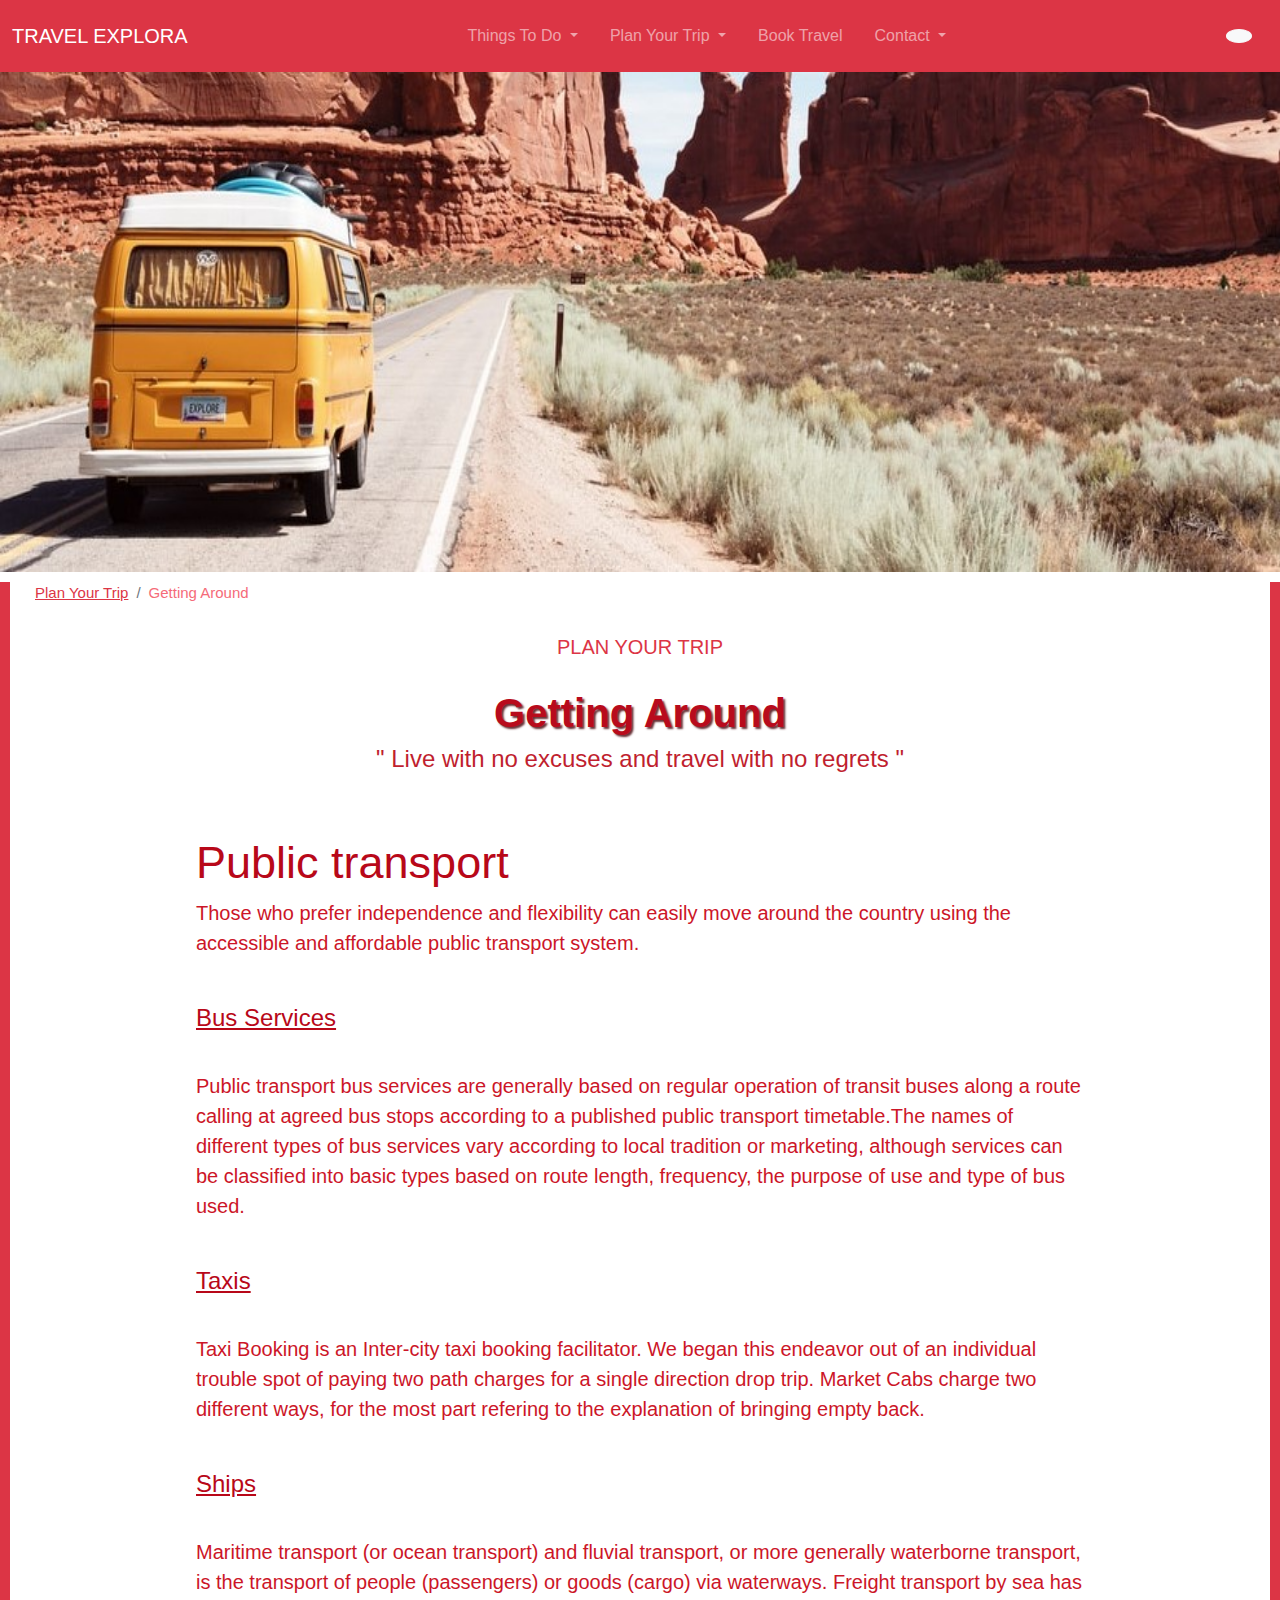
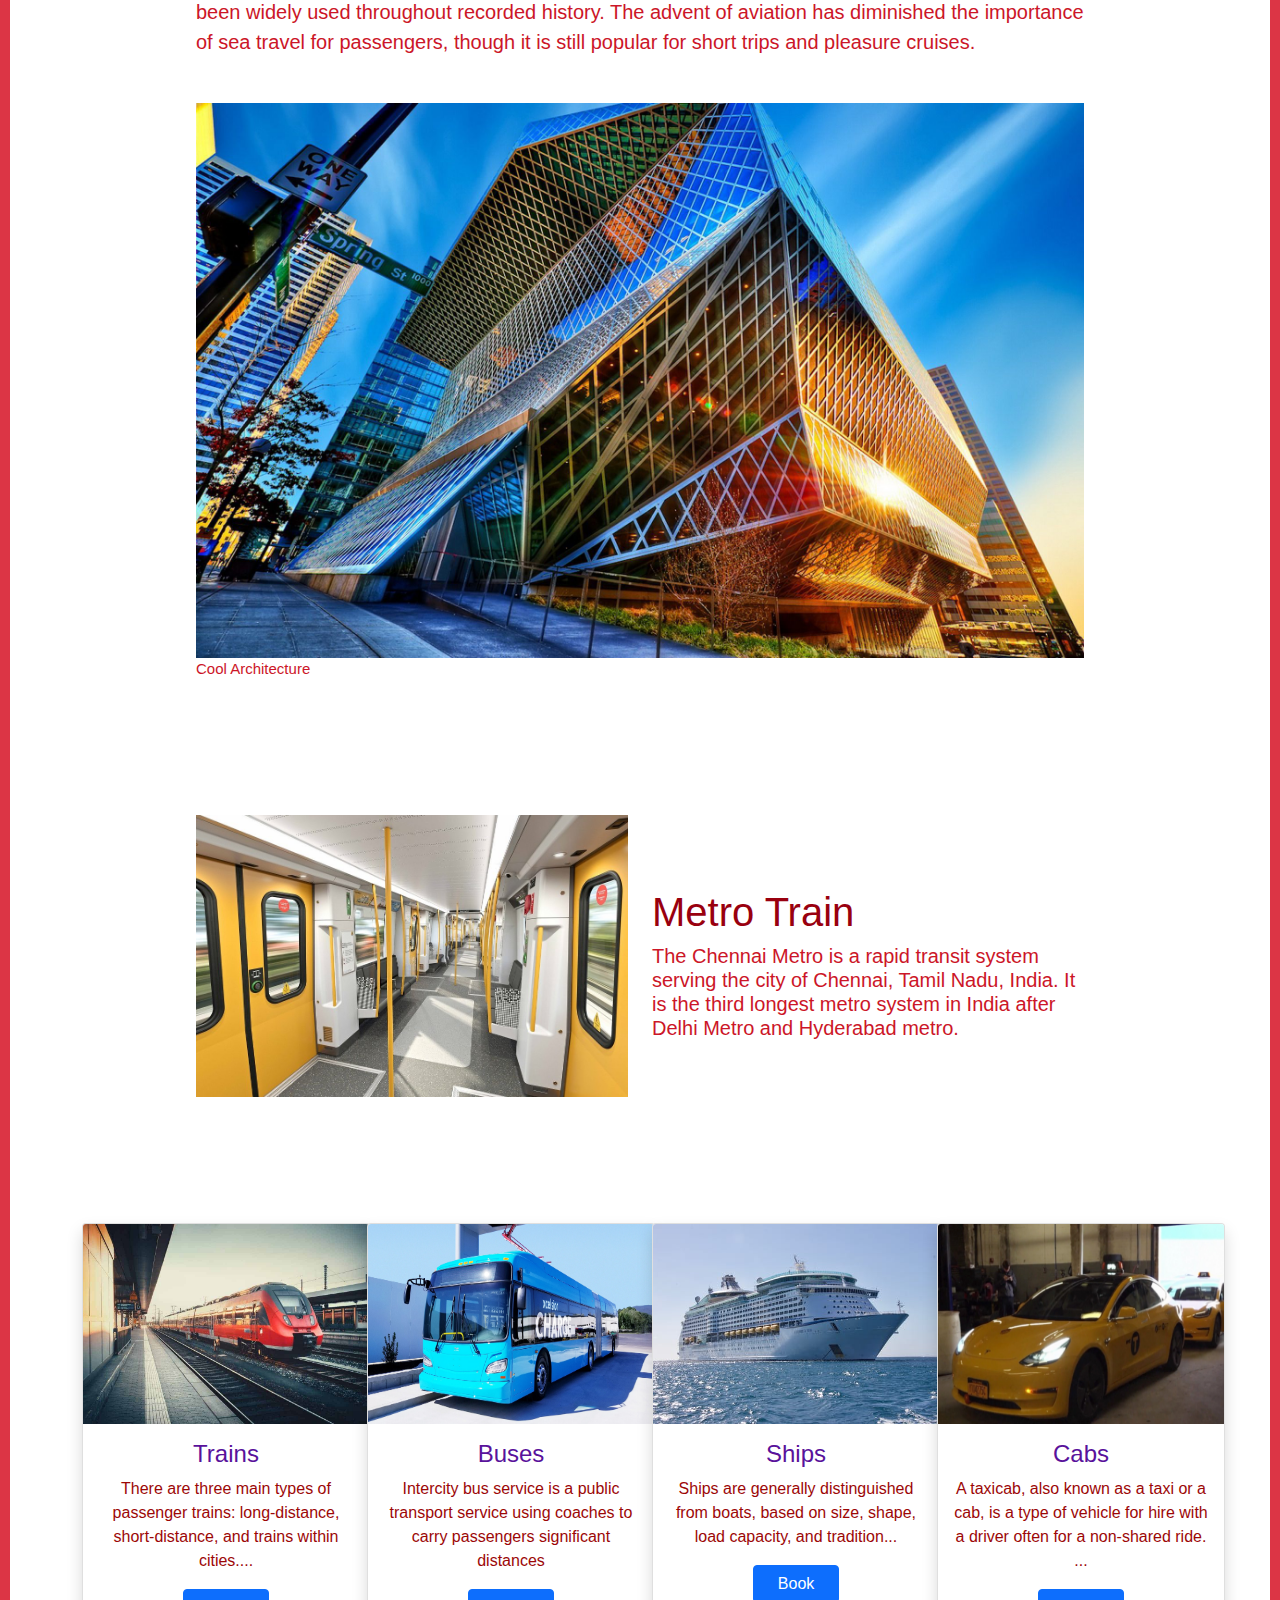
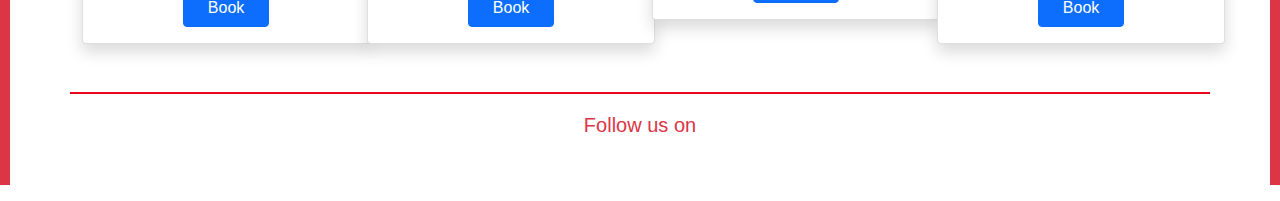
<file: gettingAround.html>
<!DOCTYPE html>
<html lang="en">
<head>
    <link rel="stylesheet" href="css/bootstrap.css">
    <link rel="stylesheet" href="C:/Users/funlo/Desktop/project1/bootstrap-icons-1.5.0/">
    <link rel="stylesheet" href="https://fonts.googleapis.com/icon?family=Material+Icons">
    <link rel="stylesheet" href="https://pro.fontawesome.com/releases/v5.10.0/css/all.css" integrity="sha384-AYmEC3Yw5cVb3ZcuHtOA93w35dYTsvhLPVnYs9eStHfGJvOvKxVfELGroGkvsg+p" crossorigin="anonymous"/>
    <title>PLAN YOUR TRIP</title>
    <link rel="Icon" href="../images/icon.png">
    <style>
      .hover{
        color: #dc3545;
      }
      .hover:hover{
        background-color: #dc3545;
        color: #fff;
      }

      @media only screen and (max-width: 600px){
        .p{
          display: none;
        }
      }
    </style>
</head>
<body style="font-family: 'Gill Sans', 'Gill Sans MT', Calibri, 'Trebuchet MS', sans-serif;">
    <script src="https://cdn.jsdelivr.net/npm/@popperjs/core@2.9.2/dist/umd/popper.min.js"></script>
    <script src="js/bootstrap.js"></script>
    <div>
      <nav class="navbar navbar-expand-lg navbar-dark bg-danger">
        <div class="container-fluid">
          <a class="navbar-brand" href="./mainPage.html"><i class="fal fa-tree-palm"></i> TRAVEL EXPLORA</a>
          <button class="navbar-toggler" type="button" data-bs-toggle="collapse" data-bs-target="#navbar" aria-controls="navbarSupportedContent" aria-expanded="false" aria-label="Toggle navigation">
            <span class="navbar-toggler-icon"></span>
          </button>
          <div class="collapse navbar-collapse" id="navbar">
            <ul class="navbar-nav me-auto mb-2 mb-lg-0 p-2 mx-auto">
              <li class="nav-item dropdown pe-3">
                <a class="nav-link dropdown-toggle" href="#" id="dropdownNav" role="button" data-bs-toggle="dropdown" aria-expanded="false" >
                  Things To Do
                </a>
                <ul class="dropdown-menu bg-light" aria-labelledby="dropdownNav scroll">
                  <li><a class="dropdown-item hover" href="./beachHolidays.html">Beach Holidays</a></li>
                  <li><a class="dropdown-item hover" href="./shopping.html">Shopping</a></li>
                  <li><a class="dropdown-item hover" href="./adventure.html">Adventure & sports</a></li>
                </ul>
              </li>
              <li class="nav-item dropdown pe-3">
                <a class="nav-link dropdown-toggle" href="#" id="dropdownNav" role="button" data-bs-toggle="dropdown" aria-expanded="false" >
                  Plan Your Trip
                </a>
                <ul class="dropdown-menu bg-light" aria-labelledby="dropdownNav">
                  <li><a class="dropdown-item hover" href="./travelInfo.html">Travel information</a></li>
                  <li><a class="dropdown-item hover" href="./gettingAround.html">Getting Around</a></li>
                  <li><a class="dropdown-item hover" href="./accommodation.html">Accommodation</a></li>
                </ul>
              </li>
              <li class="nav-item pe-3">
                <a class="nav-link" aria-current="page" href="./bookByDestination.html">Book Travel</a>
              </li>
              <li class="nav-item dropdown pe-3">
                <a class="nav-link dropdown-toggle" href="#" id="dropdownNav" role="button" data-bs-toggle="dropdown" aria-expanded="false" >
                  Contact
                </a>
                <ul class="dropdown-menu bg-light" aria-labelledby="dropdownNav">
                  <li><a class="dropdown-item hover" href="./aboutUs.html">About Us</a></li>
                  <li><hr class="dropdown-divider"></li>
                  <li><a class="dropdown-item hover" href="./emailSignup.html">Email Signup</a></li>
                </ul>
              </li>
            </ul>
            <button class="btn btn-light rounded-circle me-3" type="button" data-bs-toggle="offcanvas" data-bs-target="#offcanvasTop" aria-controls="offcanvasTop"><i class="fal fa-search"></i></button>
            <div class="offcanvas offcanvas-top" tabindex="-1" id="offcanvasTop" aria-labelledby="offcanvasTopLabel" style="border-left: 10px solid #dc3545;border-right: 10px solid #dc3545;">
              <div class="offcanvas-header">
              <button type="button" class="btn-close text-reset" data-bs-dismiss="offcanvas" aria-label="Close"></button>
              </div>
            <div class="offcanvas-body">
              <div class="container">
                <form class="d-flex" style="padding-right: 30%;padding-left:30%;">
                  <input class="form-control me-2 rounded-pill" type="search" placeholder="Start Explore..." aria-label="Search" style="color: #dc3545;">
                  <a class="btn btn-outline-danger rounded-pill" type="button" href="#">Explore</a>
                </form><br>
                <h5 style="text-align: center;color: #dc3545;"><u>TRY SEARCHING FOR</u></h5>
                <div class="row" style="text-align: center;margin-top: 20px;">
                <div class="col">
                <a class="btn btn-outline-success rounded-pill" style="font-size: 70%;" href="#" role="button">MUSEUM</a>
                <a class="btn btn-outline-danger rounded-pill" style="font-size: 70%;" href="#" role="button">SHOPPING</a>
                <a class="btn btn-outline-success rounded-pill" style="font-size: 70%;" href="#" role="button">FOOD</a>
                <a class="btn btn-outline-danger rounded-pill" style="font-size: 70%;" href="#" role="button">FAMILY</a>
                <a class="btn btn-outline-success rounded-pill" style="font-size: 70%;" href="#" role="button">ADVENTURE</a>
                <a class="btn btn-outline-danger rounded-pill" style="font-size: 70%;" href="#" role="button">RELAX</a>
                <a class="btn btn-outline-success rounded-pill" style="font-size: 70%;" href="#" role="button">BEACH</a>
                <a class="btn btn-outline-danger rounded-pill" style="font-size: 70%;" href="#" role="button">SPORTS</a>
                <a class="btn btn-outline-success rounded-pill" style="font-size: 70%;" href="#" role="button">ART</a>
                <a class="btn btn-outline-danger rounded-pill" style="font-size: 70%;" href="#" role="button">DESERT</a>
                </div>
                </div>
              </div>
          </div>
          </div>
        </div>
      </nav>
    </div>
    <div>
      <img src="./getaround/img1.jfif" class="w-100" alt="" height="500x">
    </div>
    <div style="border-left:10px solid #dc3545;border-right:10px solid #dc3545;">
      <div>
        <nav aria-label="breadcrumb">
          <ol class="breadcrumb me-3" style="font-size: 15px;margin-top: 10px;margin-left: 25px;">
            <li class="breadcrumb-item"><a href="./mainPage.html" style="color: #dc3545;">Plan Your Trip</a></li>
            <li class="breadcrumb-item" aria-current="page" style="color: #f56b79;">Getting Around</li>
          </ol>
        </nav>
      </div>
      <div style="text-align: center;color: #dc3545;margin-top: 30px;">
        <h5>PLAN YOUR TRIP</h5>
      </div>
      <div>
        <h1 style="text-align: center;color: #b80b1c;margin-top: 30px;text-shadow: 2px 2px 2px #693136;"><b>Getting Around</b></h1>
        <h4 style="text-align: center;color: #c01f2f;margin-bottom: 10%;">" Live with no excuses and travel with no regrets "</h4>
      </div>
      <div class="container" style="margin-top: -5%;font-size: 20px;color: #cc1628;padding-left:10%;padding-right: 10%;">
        <h1 style="font-size: 45px;color: #b80819;">Public transport</h1>
        <p>Those who prefer independence and flexibility can easily move around the country using the accessible and affordable public transport system.</p><br>
        <h4 style="color: #b80819;"><u>Bus Services</u></h4><br>
        <p>Public transport bus services are generally based on regular operation of transit buses along a route calling at agreed bus stops according to a published public transport timetable.The names of different types of bus services vary according to local tradition or marketing, although services can be classified into basic types based on route length, frequency, the purpose of use and type of bus used.</p><br>
        <h4 style="color: #b80819;"><u>Taxis</u></h4><br>
        <p>Taxi Booking is an Inter-city taxi booking facilitator. We began this endeavor out of an individual trouble spot of paying two path charges for a single direction drop trip. Market Cabs charge two different ways, for the most part refering to the explanation of bringing empty back.</p><br>
        <h4 style="color: #b80819;"><u>Ships</u></h4><br>
        <p>Maritime transport (or ocean transport) and fluvial transport, or more generally waterborne transport, is the transport of people (passengers) or goods (cargo) via waterways. Freight transport by sea has been widely used throughout recorded history. The advent of aviation has diminished the importance of sea travel for passengers, though it is still popular for short trips and pleasure cruises.</p><br>
        <img src="./getaround/img2" alt="" width="100%">
        <p style="font-size: 15px;"><i class="fas fa-camera"></i> Cool Architecture </p><br>
        <div class="row" style="margin-top: 10%;">
          <div class="col-6">
            <img src="./getaround/img3" width="100%">
          </div>
          <div class="col-6" style="margin-top:8%">
            <h1 style="color: #99000f;">Metro Train</h1>
            <h5>The Chennai Metro is a rapid transit system serving the city of Chennai, Tamil Nadu, India. It is the third longest metro system in India after Delhi Metro and Hyderabad metro.</h5>
          </div>
        </div>
      </div>
      <div class="container" style="margin-top: 10%;">
        <div class="row">
          <div class="col-3">
            <div class="card shadow" style="width: 18rem;">
              <img src="travelImg/train.jpg" class="card-img-top" height="200px">
              <div class="card-body">
                <h4 class="card-title text-center" style="color: rgb(89, 18, 155);">Trains</h4>
                <p class="card-text text-center" style="color: rgb(156, 7, 7);">There are three main types of passenger trains: long-distance, short-distance, and trains within cities....</p>
                <a href="#" class="btn btn-primary px-4" style="margin-left: 33%;"><i class="far fa-bookmark"></i> Book</a>
              </div>
            </div>
          </div>
          <div class="col-3">
            <div class="card shadow" style="width: 18rem;">
              <img src="travelImg/bus.jpg" class="card-img-top" height="200px">
              <div class="card-body">
                <h4 class="card-title text-center" style="color: rgb(89, 18, 155);">Buses</h4>
                <p class="card-text text-center" style="color: rgb(156, 7, 7);">Intercity bus service is a public transport service using coaches to carry passengers significant distances</p>
                <a href="#" class="btn btn-primary px-4" style="margin-left: 33%;"><i class="far fa-bookmark"></i> Book</a>
              </div>
            </div>
          </div>
          <div class="col-3">
            <div class="card shadow" style="width: 18rem;">
              <img src="travelImg/van.jpg" class="card-img-top" height="200px">
              <div class="card-body">
                <h4 class="card-title text-center" style="color: rgb(89, 18, 155);">Ships</h4>
                <p class="card-text text-center" style="color: rgb(156, 7, 7);">Ships are generally distinguished from boats, based on size, shape, load capacity, and tradition...</p>
                <a href="#" class="btn btn-primary px-4" style="margin-left: 33%;"><i class="far fa-bookmark"></i> Book</a>
              </div>
            </div>
          </div>
          <div class="col-3">
            <div class="card shadow" style="width: 18rem;">
              <img src="travelImg/taxi.jpg" class="card-img-top" height="200px">
              <div class="card-body">
                <h4 class="card-title text-center" style="color: rgb(89, 18, 155);">Cabs</h4>
                <p class="card-text text-center" style="color: rgb(156, 7, 7);">A taxicab, also known as a taxi or a cab, is a type of vehicle for hire with a driver often for a non-shared ride. ...</p>
                <a href="#" class="btn btn-primary px-4" style="margin-left: 33%;"><i class="far fa-bookmark"></i> Book</a>
              </div>
            </div>
          </div>
        </div>
      </div>
      <div class="container mt-5" style="border-top: 2px solid #ec061d;">
        <footer class="text-center text-danger m-3" >
          <span style="font-size: 20px;">Follow us on</span><br>
          <a href="#" style="color: #dc3545;"><i style="font-size: 30px;" class="fab fa-facebook-square me-2"></i></a>
          <a href="#" style="color: #dc3545;"><i style="font-size: 30px;" class="fab fa-instagram me-2"></i></a>
          <a href="#" style="color: #dc3545;"><i style="font-size: 30px;" class="fab fa-twitter-square me-2"></i></a>
          <a href="#" style="color: #dc3545;"><i style="font-size: 30px;" class="fab fa-youtube-square"></i></a><br>
        </footer>
      </div>
    </div>
</body>
</html>
</file>
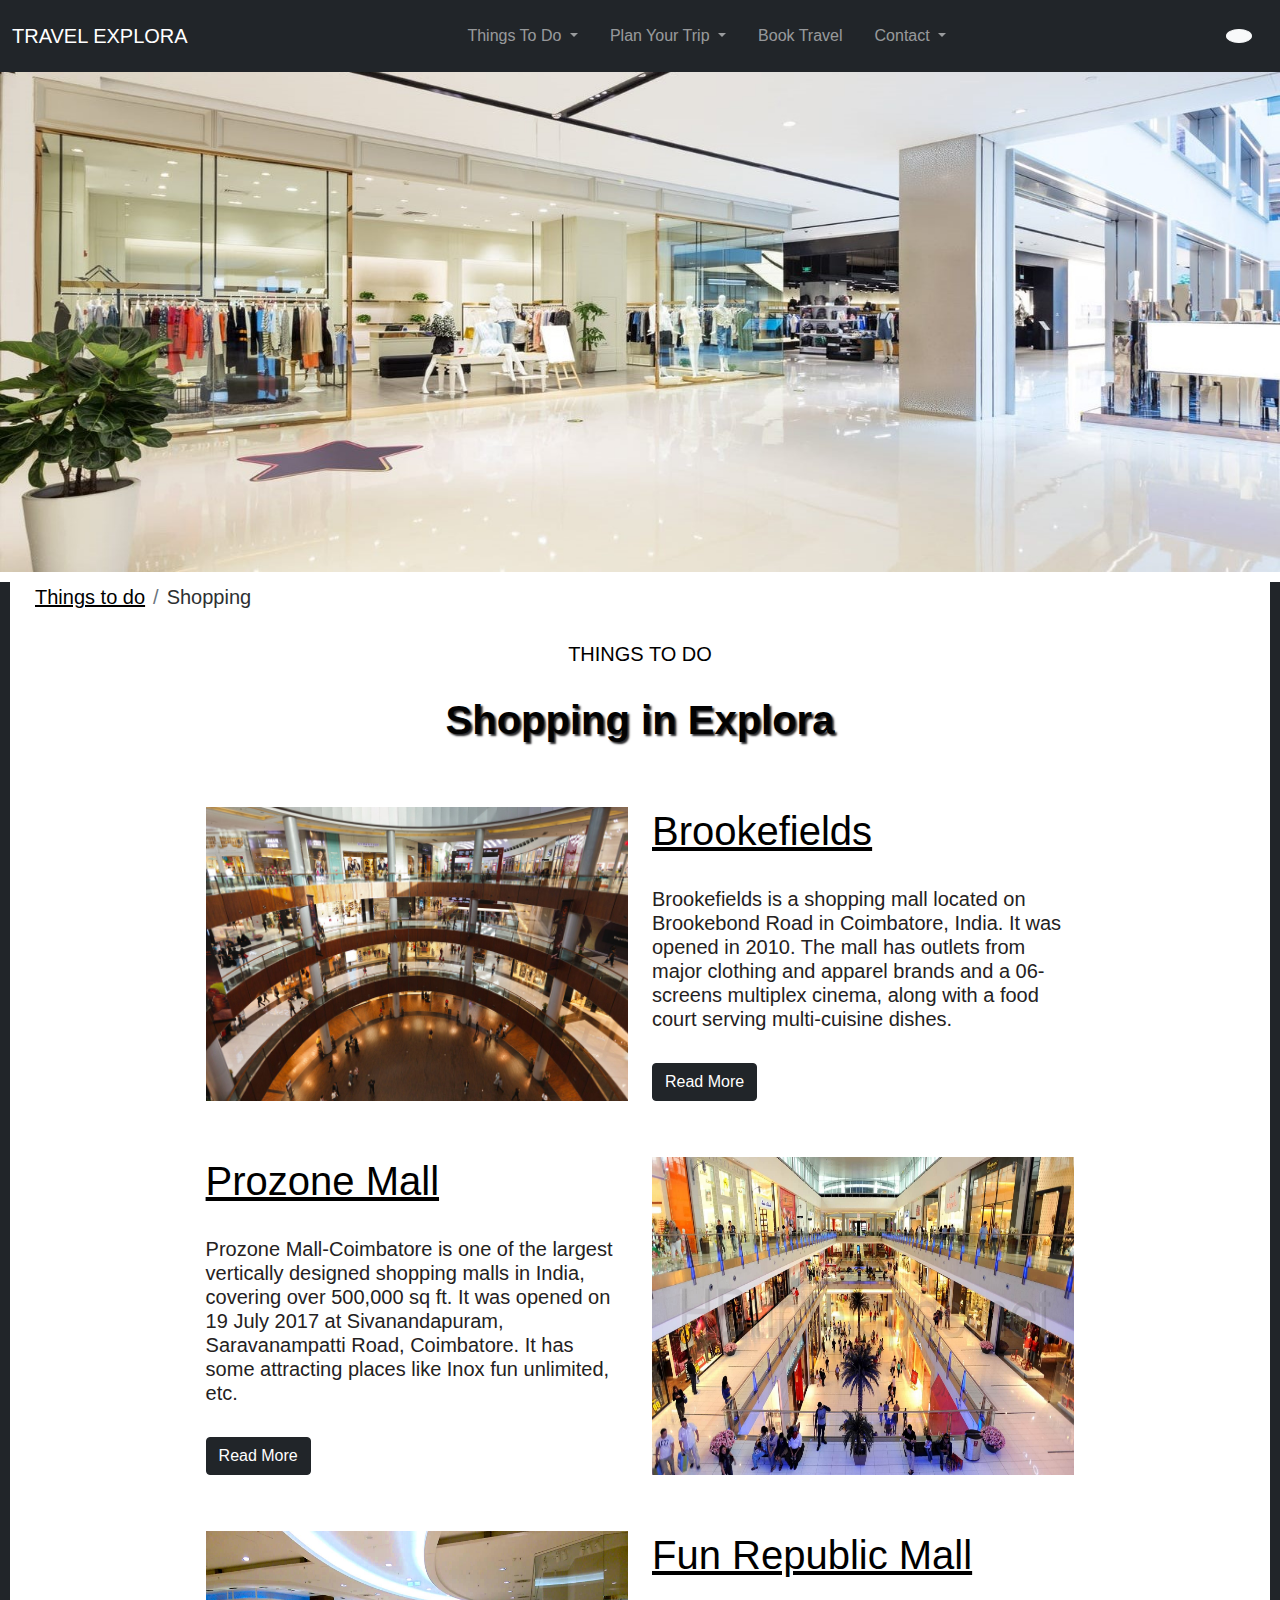
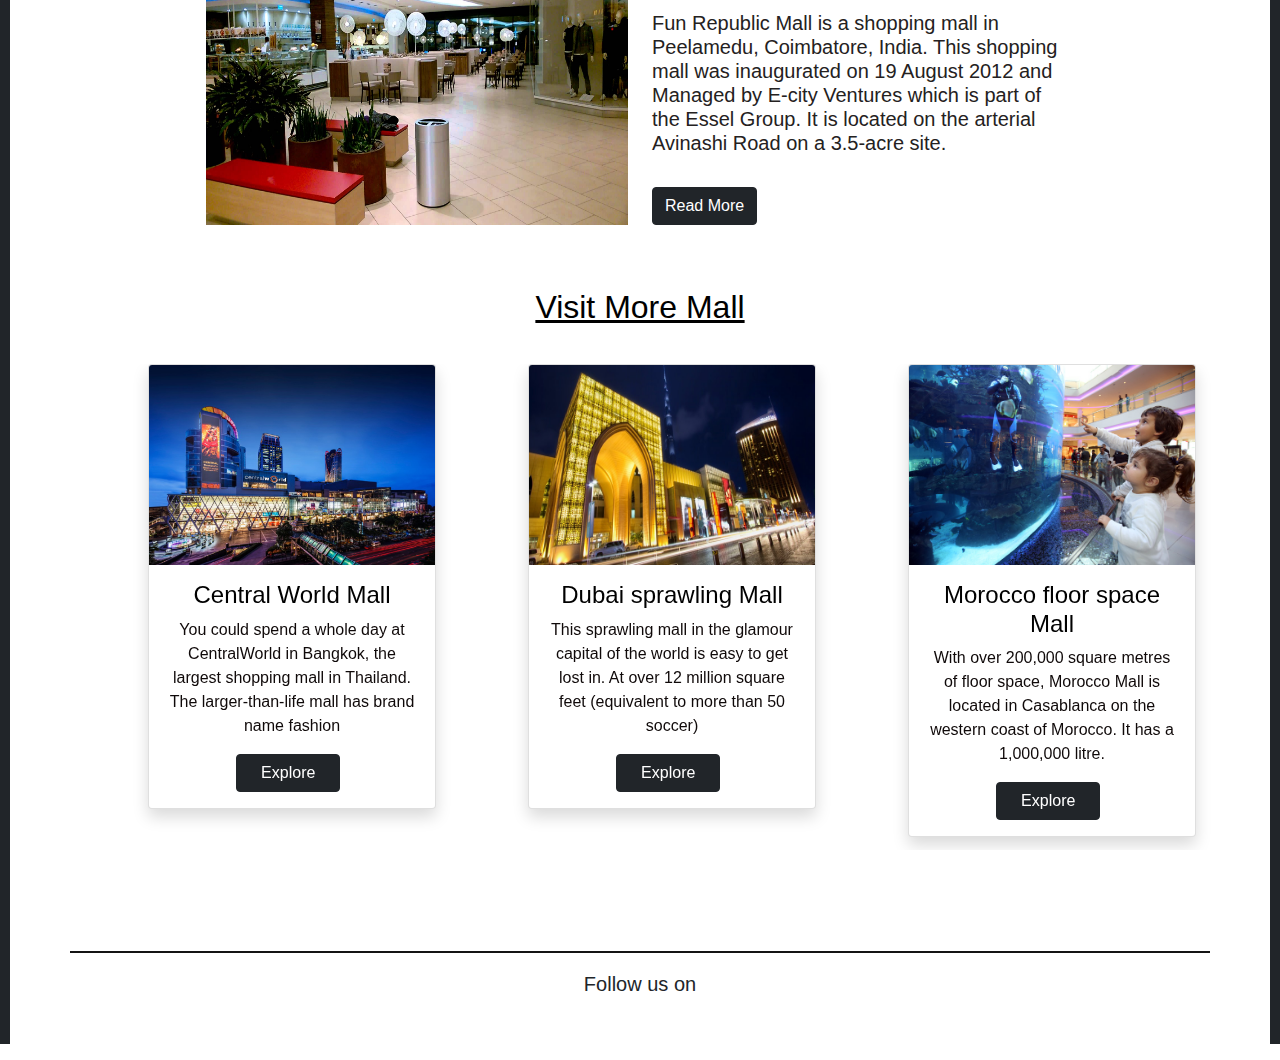
<file: shopping.html>
<!DOCTYPE html>
<html lang="en">
<head>
    <meta name="viewport" content="width=device-width, initial-scale=1.0">
    <link rel="stylesheet" href="css/bootstrap.css">
    <link rel="stylesheet" href="C:/Users/funlo/Desktop/project1/bootstrap-icons-1.5.0/">
    <link rel="stylesheet" href="https://fonts.googleapis.com/icon?family=Material+Icons">
    <link rel="stylesheet" href="https://pro.fontawesome.com/releases/v5.10.0/css/all.css" integrity="sha384-AYmEC3Yw5cVb3ZcuHtOA93w35dYTsvhLPVnYs9eStHfGJvOvKxVfELGroGkvsg+p" crossorigin="anonymous"/>
    <title>SHOPPING</title>
    <link rel="Icon" href="../images/icon.png">
    <link rel="stylesheet" href="./cssStyles/shopping.css">
</head>
<body style="font-family: 'Gill Sans', 'Gill Sans MT', Calibri, 'Trebuchet MS', sans-serif;">
    <script src="https://cdn.jsdelivr.net/npm/@popperjs/core@2.9.2/dist/umd/popper.min.js"></script>
    <script src="js/bootstrap.js"></script>
    <div>
      <nav class="navbar navbar-expand-lg navbar-dark bg-dark">
        <div class="container-fluid">
          <a class="navbar-brand" href="./mainPage.html"><i class="fal fa-tree-palm"></i> TRAVEL EXPLORA</a>
          <button class="navbar-toggler" type="button" data-bs-toggle="collapse" data-bs-target="#navbar" aria-controls="navbarSupportedContent" aria-expanded="false" aria-label="Toggle navigation">
            <span class="navbar-toggler-icon"></span>
          </button>
          <div class="collapse navbar-collapse" id="navbar">
            <ul class="navbar-nav me-auto mb-2 mb-lg-0 p-2 mx-auto">
              <li class="nav-item dropdown pe-3">
                <a class="nav-link dropdown-toggle" href="#" id="dropdownNav" role="button" data-bs-toggle="dropdown" aria-expanded="false" >
                  Things To Do
                </a>
                <ul class="dropdown-menu bg-light" aria-labelledby="dropdownNav scroll">
                  <li><a class="dropdown-item hover" href="./beachHolidays.html">Beach Holidays</a></li>
                  <li><a class="dropdown-item hover" href="./shopping.html">Shopping</a></li>
                  <li><a class="dropdown-item hover" href="./food.html">Food & drink</a></li>
                </ul>
              </li>
              <li class="nav-item dropdown pe-3">
                <a class="nav-link dropdown-toggle" href="#" id="dropdownNav" role="button" data-bs-toggle="dropdown" aria-expanded="false" >
                  Plan Your Trip
                </a>
                <ul class="dropdown-menu bg-light" aria-labelledby="dropdownNav">
                  <li><a class="dropdown-item hover" href="./travelInfo.html">Travel information</a></li>
                  <li><a class="dropdown-item hover" href="./gettingAround.html">Getting Around</a></li>
                  <li><a class="dropdown-item hover" href="./accommodation.html">Accommodation</a></li>
                </ul>
              </li>
              <li class="nav-item pe-3">
                <a class="nav-link" aria-current="page" href="./bookByDestination.html">Book Travel</a>
              </li>
              <li class="nav-item dropdown pe-3">
                <a class="nav-link dropdown-toggle" href="#" id="dropdownNav" role="button" data-bs-toggle="dropdown" aria-expanded="false" >
                  Contact
                </a>
                <ul class="dropdown-menu bg-light" aria-labelledby="dropdownNav">
                  <li><a class="dropdown-item hover" href="./aboutUs.html">About Us</a></li>
                  <li><hr class="dropdown-divider"></li>
                  <li><a class="dropdown-item hover" href="./emailSignup.html">Email Signup</a></li>
                </ul>
              </li>
            </ul>
            <button class="btn btn-light rounded-circle me-3 btn_responsive" type="button" data-bs-toggle="offcanvas" data-bs-target="#offcanvasTop" aria-controls="offcanvasTop"><i class="fal fa-search"></i></button>
            <div class="offcanvas offcanvas-top" tabindex="-1" id="offcanvasTop" aria-labelledby="offcanvasTopLabel" style="border-left: 10px solid #212529;border-right: 10px solid #212529;">
              <div class="offcanvas-header">
              <button type="button" class="btn-close text-reset" data-bs-dismiss="offcanvas" aria-label="Close"></button>
              </div>
            <div class="offcanvas-body">
              <div class="container">
                <form class="d-flex" style="padding-right: 30%;padding-left:30%;">
                  <input class="form-control me-2 rounded-pill" type="search" placeholder="Start Explore..." aria-label="Search" style="color: #ffee00">
                  <a class="btn btn-outline-dark rounded-pill" type="button" href="#">Explore</a>
                </form><br>
                <h5 style="text-align: center;color: #212529;"><u>TRY SEARCHING FOR</u></h5>
                <div class="row" style="text-align: center;margin-top: 20px;">
                <div class="col">
                <a class="btn btn-outline-warning rounded-pill" style="font-size: 70%;" href="#" role="button">MUSEUM</a>
                <a class="btn btn-outline-dark rounded-pill" style="font-size: 70%;" href="#" role="button">SHOPPING</a>
                <a class="btn btn-outline-warning rounded-pill" style="font-size: 70%;" href="#" role="button">FOOD</a>
                <a class="btn btn-outline-dark rounded-pill" style="font-size: 70%;" href="#" role="button">FAMILY</a>
                <a class="btn btn-outline-warning rounded-pill" style="font-size: 70%;" href="#" role="button">ADVENTURE</a>
                <a class="btn btn-outline-dark rounded-pill" style="font-size: 70%;" href="#" role="button">RELAX</a>
                <a class="btn btn-outline-warning rounded-pill" style="font-size: 70%;" href="#" role="button">BEACH</a>
                <a class="btn btn-outline-dark rounded-pill" style="font-size: 70%;" href="#" role="button">SPORTS</a>
                <a class="btn btn-outline-warning rounded-pill" style="font-size: 70%;" href="#" role="button">ART</a>
                <a class="btn btn-outline-dark rounded-pill" style="font-size: 70%;" href="#" role="button">DESERT</a>
                </div>
                </div>
              </div>
          </div>
        </div>
          </div>
        </div>
      </nav>
    </div>
    <div>
      <img src="./shopingImg/simg1.jpg" class="w-100 img_width" height="500x">
    </div>
    <div class="left_right_border">
      <div>
        <nav aria-label="breadcrumb">
          <ol class="breadcrumb me-3 breadcrumb_margin">
            <li class="breadcrumb-item breadcrumb_font"><a href="./mainPage.html" style="color: black;">Things to do</a></li>
            <li class="breadcrumb-item breadcrumb_font" aria-current="page" style="color: rgb(45, 48, 49);">Shopping</li>
          </ol>
        </nav>
      </div>
      <div style="text-align: center;color: #000000;margin-top: 30px;">
        <h5 class="head_text">THINGS TO DO</h5>
      </div>
      <div>
        <h1 class="subhead_text"><b>Shopping in Explora</b></h1>
      </div>
      <div class="container" style="margin-top: 5%;margin-bottom:5%;">
        <div class="row"  style="color: #000000;margin-bottom: 10px;margin-left: 10%;margin-right: 10%;">
          <div class="col-6 col_6">
            <img src="./shopingImg/shoimg1.jpg" alt="" height="100%" width="100%">
          </div>
          <div class="col-6">
            <h1 class="col_head_text"><u>Brookefields</u></h1><br>
            <h5 style="color: #242121;" class="col_head_subtext">Brookefields is a shopping mall located on Brookebond Road in Coimbatore, India. It was opened in 2010. The mall has outlets from major clothing and apparel brands and a 06-screens multiplex cinema, along with a food court serving multi-cuisine dishes.</h5><br>
            <button class="btn btn-dark button" type="button">Read More</button>
          </div>
        </div>
        <div class="row" style="color: #000000;margin-top: 5%;margin-bottom: 10px;margin-left: 10%;margin-right: 10%;">
            <div class="col-6 center">
              <h1 class="col_head_text"><u>Prozone Mall</u></h1><br>
              <h5 style="color: #242121;" class="col_head_subtext margin"> Prozone Mall-Coimbatore is one of the largest vertically designed shopping malls in India, covering over 500,000 sq ft. It was opened on 19 July 2017 at Sivanandapuram, Saravanampatti Road, Coimbatore. It has some attracting places like Inox fun unlimited, etc.</h5><br>
              <button class="btn btn-dark button" type="button">Read More</button>
          </div>
          <div class="col-6">
            <img src="./shopingImg/shoimg2.jpg" alt="" height="100%" width="100%">
          </div>
        </div>
        <div class="row"  style="color: #000000;margin-top: 5%;margin-bottom: 10px;margin-left: 10%;margin-right: 10%;">
          <div class="col-6 padding_row">
            <img src="./shopingImg/shoimg3.jpg" alt="" height="100%" width="100%">
          </div>
          <div class="col-6">
            <h1 class="col_head_text"><u>Fun Republic Mall</u></h1><br>
            <h5 style="color: #242121;" class="col_head_subtext">Fun Republic Mall is a shopping mall in Peelamedu, Coimbatore, India. This shopping mall was inaugurated on 19 August 2012 and Managed by E-city Ventures which is part of the Essel Group. It is located on the arterial Avinashi Road on a 3.5-acre site. </h5><br>
            <button class="btn btn-dark button" type="button">Read More</button>
          </div>
        </div>
      </div>
      <h2 style="color: #000000;text-align: center;"><u>Visit More Mall</u></h2>
      <div id="carouselExampleControls" class="carousel slide carousel-box" data-bs-ride="carousel" style="margin-top: 3%;margin-bottom: 8%;">
        <div class="carousel-inner">
          <div class="carousel-item active">
            <div class="container" style="margin-left: 10%;margin-bottom: 1%;">
              <div class="row">
                <div class="col-4">
                  <div class="card shadow card_width" style="width: 18rem;">
                    <img src="./shopingImg/card1.jpg" class="card-img-top card_image" height="200px" width="100%">
                    <div class="card-body">
                      <h4 class="card-title text-center card_head_content" style="color: rgb(0, 0, 0);">Central World Mall</h4>
                      <p class="card-text text-center card_para" style="color: rgb(15, 9, 9);">You could spend a whole day at CentralWorld in Bangkok, the largest shopping mall in Thailand. The larger-than-life mall has brand name fashion</p>
                      <a href="#" class="btn btn-dark px-4 card_button" style="margin-left: 28%;"><i class="fab fa-telegram-plane"></i> Explore</a>
                    </div>
                  </div>
                </div>
                <div class="col-4">
                  <div class="card shadow card_width" style="width: 18rem;">
                    <img src="shopingImg/card2.jpg" class="card-img-top card_image" height="200px" width="100px">
                    <div class="card-body">
                      <h4 class="card-title text-center card_head_content" style="color: rgb(0, 0, 0);">Dubai sprawling Mall </h4>
                      <p class="card-text text-center card_para" style="color: rgb(15, 9, 9);">This sprawling mall in the glamour capital of the world is easy to get lost in. At over 12 million square feet (equivalent to more than 50 soccer)</p>
                      <a href="#" class="btn btn-dark px-4 card_button" style="margin-left: 28%;"><i class="fab fa-telegram-plane"></i> Explore</a>
                    </div>
                  </div>
                </div>
                <div class="col-4">
                  <div class="card shadow card_width" style="width: 18rem;">
                    <img src="shopingImg/card3.jpg" class="card-img-top card_image" height="200px" width="100%">
                    <div class="card-body">
                      <h4 class="card-title text-center card_head_content" style="color: rgb(0, 0, 0);">Morocco floor space Mall</h4>
                      <p class="card-text text-center card_para" style="color: rgb(15, 9, 9);">With over 200,000 square metres of floor space, Morocco Mall is located in Casablanca on the western coast of Morocco. It has a 1,000,000 litre.</p>
                      <a href="#" class="btn btn-dark px-4 card_button" style="margin-left: 28%;"><i class="fab fa-telegram-plane"></i> Explore</a>
                    </div>
                  </div>
                </div>
              </div>
            </div>
          </div>
          <div class="carousel-item">
            <div class="container" style="margin-left: 10%;margin-bottom: 1%;">
              <div class="row">
                <div class="col-4">
                  <div class="card shadow card_width" style="width: 18rem;">
                    <img src="shopingImg/card4.jpg" class="card-img-top card_image" height="200px" width="100%">
                    <div class="card-body">
                      <h4 class="card-title text-center card_head_content" style="color: rgb(0, 0, 0);">King of Prussia Mall</h4>
                      <p class="card-text text-center card_para" style="color: rgb(15, 9, 9);">The largest shopping mall in the United States covers nearly three million square feet. King of Prussia Mall opened its doors in 1963</p>
                      <a href="#" class="btn btn-dark px-4 card_button" style="margin-left: 28%;"><i class="fab fa-telegram-plane"></i> Explore</a>
                    </div>
                  </div>
                </div>
                <div class="col-4">
                  <div class="card shadow card_width" style="width: 18rem;">
                    <img src="shopingImg/card5.jpg" class="card-img-top card_image" height="200px" width="100%">
                    <div class="card-body">
                      <h4 class="card-title text-center card_head_content" style="color: rgb(0, 0, 0);">New South China Mall</h4>
                      <p class="card-text text-center card_para" style="color: rgb(15, 9, 9);">The world’s largest mall in terms of gross leasable area comes with a huge caveat - it’s mostly empty! For the first ten years, only about 1%</p>
                      <a href="#" class="btn btn-dark px-4 card_button" style="margin-left: 28%;"><i class="fab fa-telegram-plane"></i> Explore</a>
                    </div>
                  </div>
                </div>
                <div class="col-4">
                  <div class="card shadow card_width" style="width: 18rem;">
                    <img src="shopingImg/card6.jpg" class="card-img-top card_image" height="200px" width="100%">
                    <div class="card-body">
                      <h4 class="card-title text-center card_head_content" style="color: rgb(0, 0, 0);">CentralWorld Mall</h4>
                      <p class="card-text text-center card_para" style="color: rgb(15, 9, 9);">Shopping malls, where everything you need for a day of entertainment is brought under one roof, have been a staple for shoppers around the world.</p>
                      <a href="#" class="btn btn-dark px-4 card_button" style="margin-left: 28%;"><i class="fab fa-telegram-plane"></i> Explore</a>
                    </div>
                  </div>
                </div>
              </div>
            </div>
          </div>
          <div class="carousel-item">
            <div class="container" style="margin-left: 10%;margin-bottom: 1%;">
              <div class="row">
                <div class="col-4">
                  <div class="card shadow card_width" style="width: 18rem;">
                    <img src="shopingImg/card7.jpg" class="card-img-top card_image" height="200px" width="100%">
                    <div class="card-body">
                      <h4 class="card-title text-center card_head_content" style="color: rgb(0, 0, 0);">Isfahan City Center</h4>
                      <p class="card-text text-center card_para" style="color: rgb(15, 9, 9);">As one of the biggest malls in world, the Isfahan City Center offers immersive activities that make for an extraordinary mall experience.</p>
                      <a href="#" class="btn btn-dark px-4 card_button" style="margin-left: 28%;"><i class="fab fa-telegram-plane"></i> Explore</a>
                    </div>
                  </div>
                </div>
                <div class="col-4">
                  <div class="card shadow card_width" style="width: 18rem;">
                    <img src="shopingImg/card8.jpg " class="card-img-top card_image" height="200px" width="100%">
                    <div class="card-body">
                      <h4 class="card-title text-center card_head_content" style="color: rgb(0, 0, 0);">SM Seaside City Cebu</h4>
                      <p class="card-text text-center card_para" style="color: rgb(15, 9, 9);">One of the biggest malls in the world take the form of the architecturally-stunning SM Seaside City Cebu  circular mall lies 750 shops . </p>
                      <a href="#" class="btn btn-dark px-4 card_button" style="margin-left: 28%;"><i class="fab fa-telegram-plane"></i> Explore</a>
                    </div>
                  </div>
                </div>
                <div class="col-4">
                  <div class="card shadow card_width" style="width: 18rem;">
                    <img src="shopingImg/card9.jpg" class="card-img-top card_image" height="200px" width="100%">
                    <div class="card-body">
                      <h4 class="card-title text-center card_head_content" style="color: rgb(0, 0, 0);">CentralPlaza Westgate</h4>
                      <p class="card-text text-center card_para" style="color: rgb(15, 9, 9);">With over 1,000 stores and an onsite IKEA spanning 50,000m2, CentralPlaza Westgate is easily biggest mall in Thailand.</p>
                      <a href="#" class="btn btn-dark px-4 card_button" style="margin-left: 28%;"><i class="fab fa-telegram-plane"></i> Explore</a>
                    </div>
                  </div>
                </div>
              </div>
            </div>
          </div>
        </div>
        <button class="carousel-control-prev" type="button" data-bs-target="#carouselExampleControls" data-bs-slide="prev">
          <span class="carousel-control-prev-icon" aria-hidden="true"></span>
          <span class="visually-hidden">Previous</span>
        </button>
        <button class="carousel-control-next" type="button" data-bs-target="#carouselExampleControls" data-bs-slide="next">
          <span class="carousel-control-next-icon" aria-hidden="true"></span>
          <span class="visually-hidden">Next</span>
        </button>
      </div>
      <div class="container mt-5" style="border-top: 2px solid #141414;">
        <footer class="text-center text-dark m-3" >
          <span class="icons_1">Follow us on</span><br>
          <a href="#" style="color: #212529;"><i class="fab fa-facebook-square me-2 icons"></i></a>
          <a href="#" style="color: #212529;"><i class="fab fa-instagram me-2 icons"></i></a>
          <a href="#" style="color: #212529;"><i class="fab fa-twitter-square me-2 icons"></i></a>
          <a href="#" style="color: #212529;"><i class="fab fa-youtube-square icons"></i></a><br>
        </footer>
      </div>
    </div>
</body>
</html>
</file>
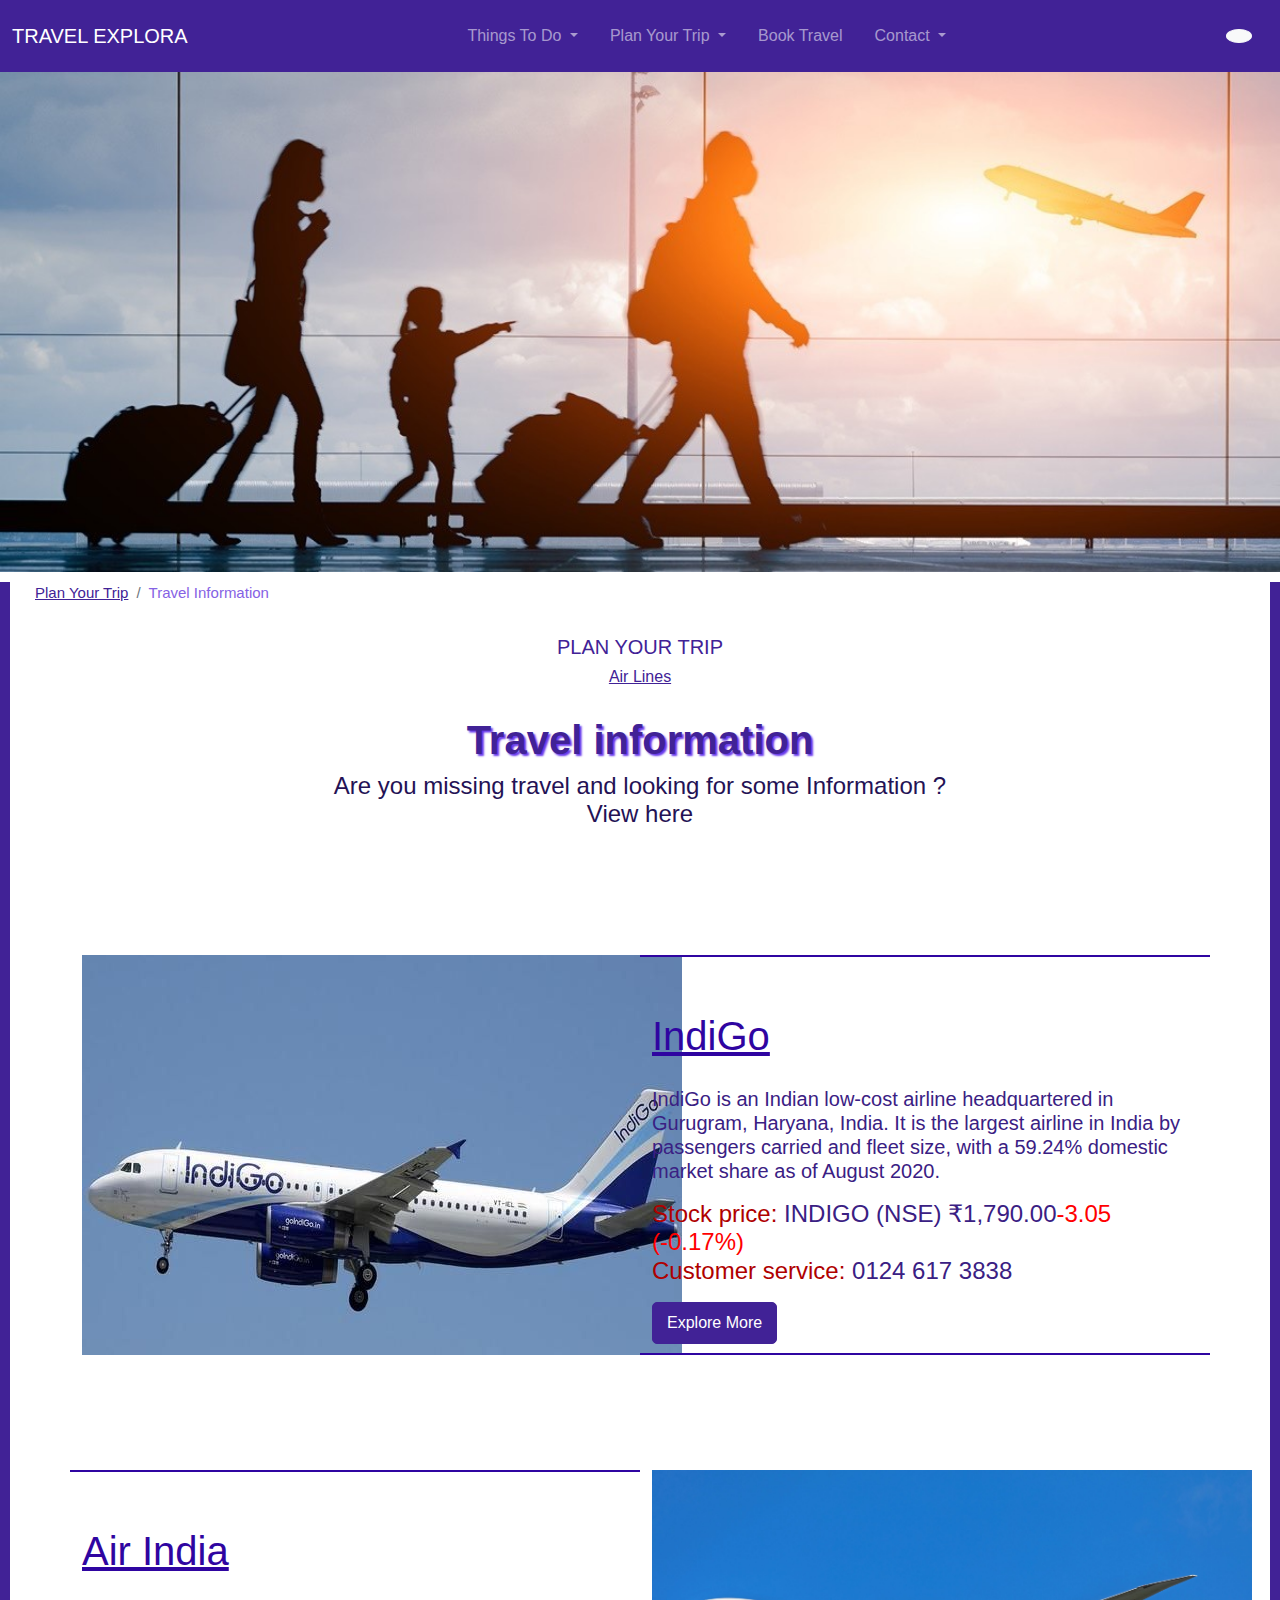
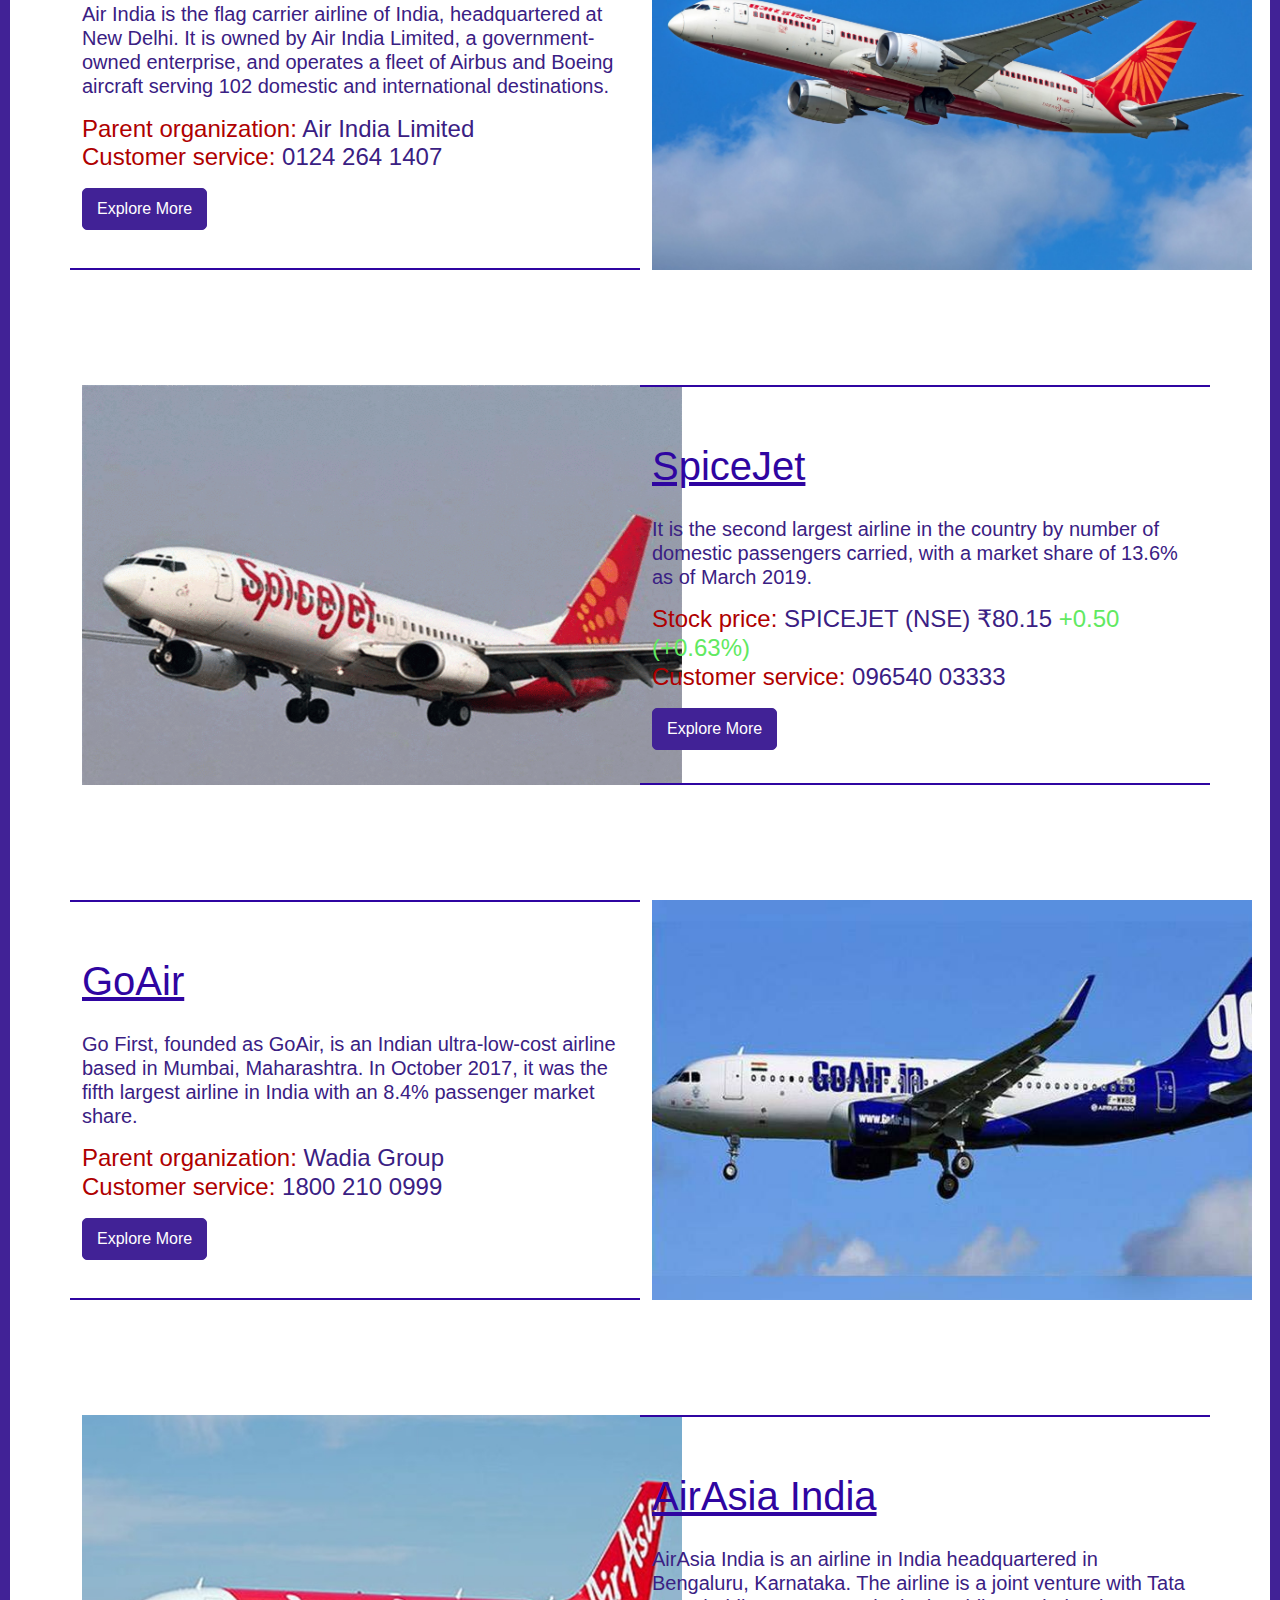
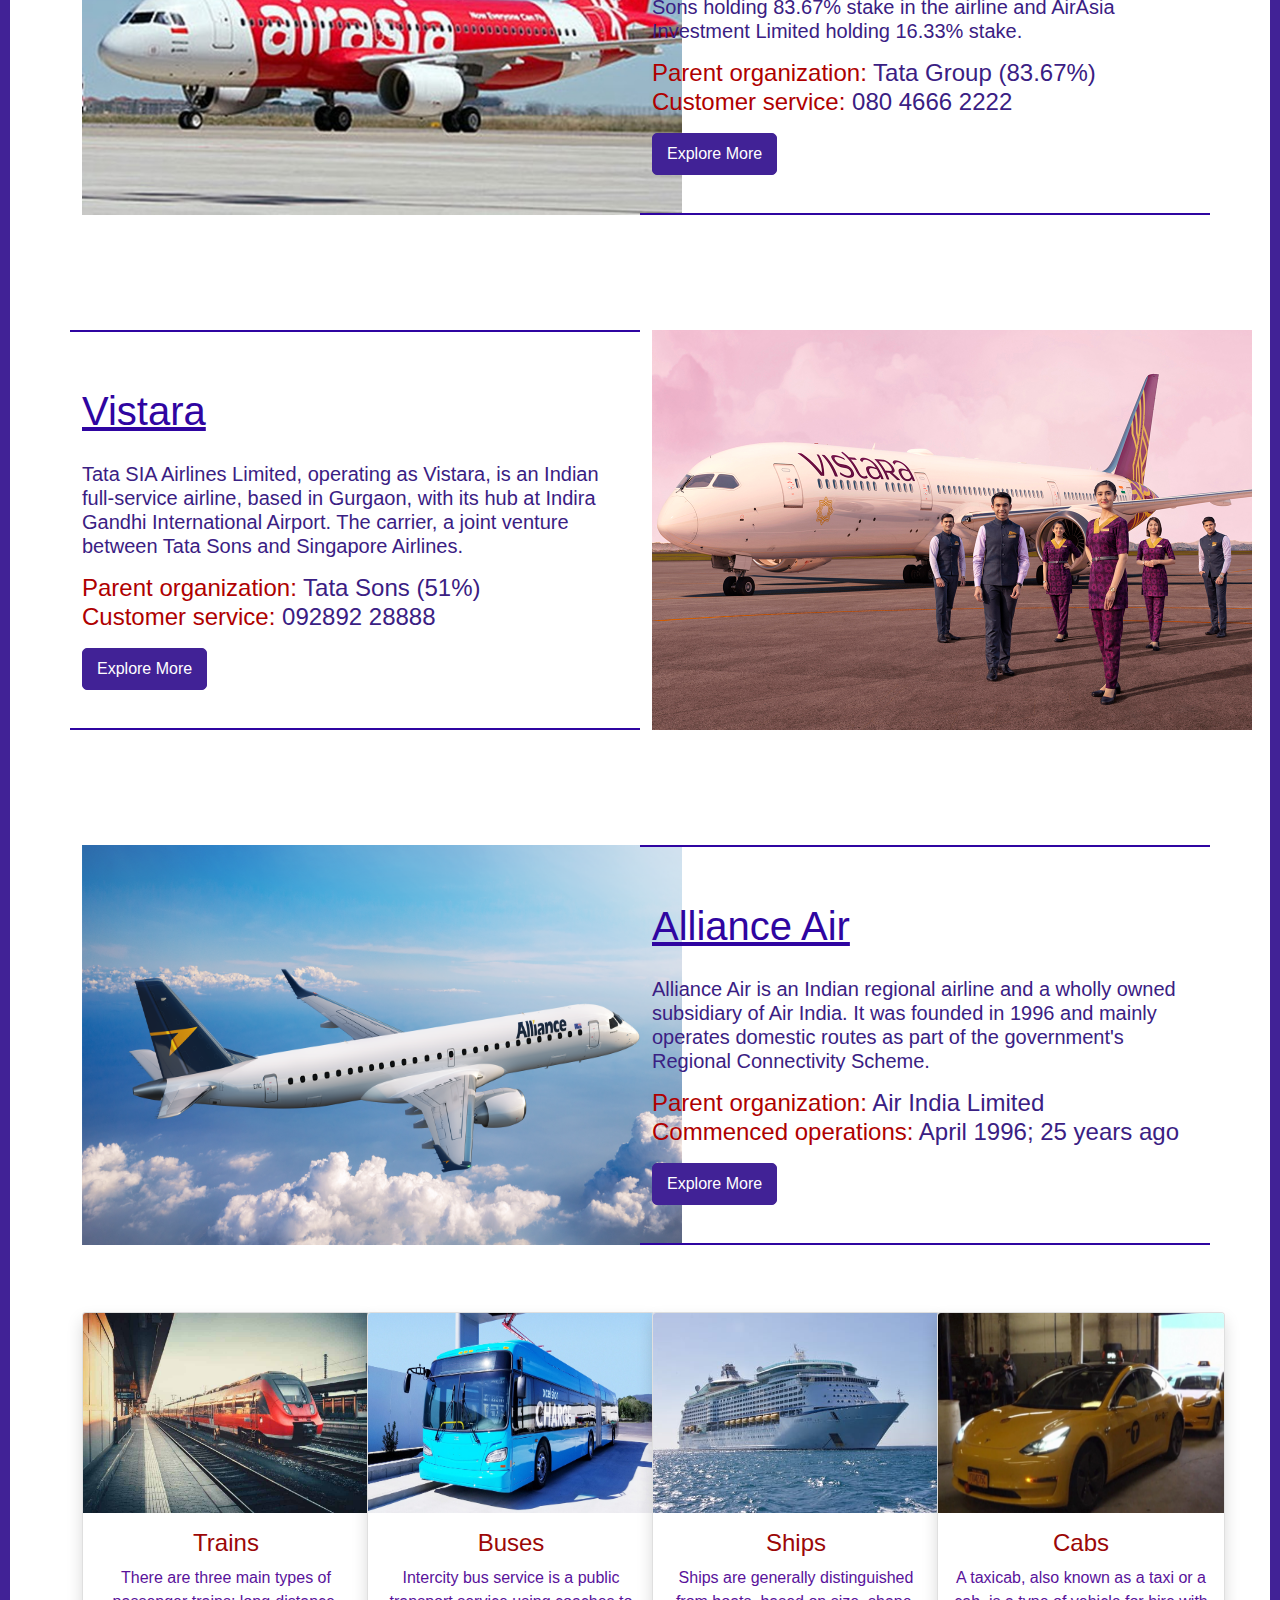
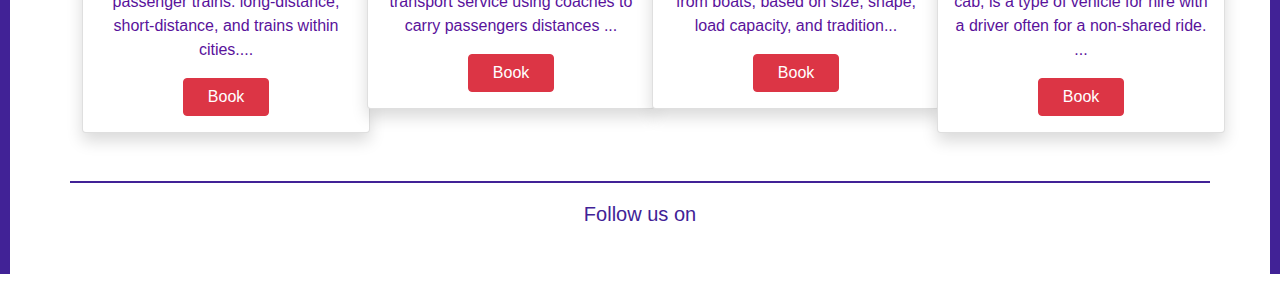
<file: travelInfo.html>
<!DOCTYPE html>
<html lang="en">
<head>
  <meta name content="width=device-width,initial-scale=1.0">
    <link rel="stylesheet" href="css/bootstrap.css">
    <link rel="stylesheet" href="C:/Users/funlo/Desktop/project1/bootstrap-icons-1.5.0/">
    <link rel="stylesheet" href="https://fonts.googleapis.com/icon?family=Material+Icons">
    <link rel="stylesheet" href="https://pro.fontawesome.com/releases/v5.10.0/css/all.css" integrity="sha384-AYmEC3Yw5cVb3ZcuHtOA93w35dYTsvhLPVnYs9eStHfGJvOvKxVfELGroGkvsg+p" crossorigin="anonymous"/>
    <title>PLAN YOUR TRIP</title>
    <link rel="Icon" href="../images/icon.png">
    <style>
      
      .hover{
        color: rgb(71, 38, 163);
      }
      .dblue{
        color: rgb(65, 34, 150);
        border: 1px solid rgb(65, 34, 150);
        border-radius: 50rem !important;
        text-decoration: none;
        padding: 8px 14px;
      }
      .dblue:hover{
        color: white;
        background-color: rgb(65, 34, 150);
      }
      .blue{
        color: white;
        background-color: rgb(65, 34, 150);
        border: 1px solid rgb(65, 34, 150);
        border-radius: 5px !important;
        text-decoration: none;
        padding: 8px 14px;
      }
      .blue:hover{
        color: white;
        background-color: rgb(71, 38, 163);
      }
      .hover:hover{
        color: white;
        background-color: rgb(71, 38, 163);
      }

      .shadow{
        box-shadow: 2px 2px 2px rgb(151, 150, 150);
      }

      .img_shadow:hover{
        box-shadow: 0 4px 8px 0 #bbbabe, 0 6px 20px 0 #a1a1a1;
      }

      @media only screen and (max-width: 992px) {
      .col-6 {
          width: 50%;
          margin-left: 1%;
          margin-bottom: 3%;
        }
      }
    </style>
</head>
<body style="font-family: 'Gill Sans', 'Gill Sans MT', Calibri, 'Trebuchet MS', sans-serif;">
    <script src="https://cdn.jsdelivr.net/npm/@popperjs/core@2.9.2/dist/umd/popper.min.js"></script>
    <script src="js/bootstrap.js"></script>
    <div>
      <nav class="navbar navbar-expand-lg navbar-dark" style="background-color: rgb(65, 34, 150);">
        <div class="container-fluid">
          <a class="navbar-brand" href="./mainPage.html"><i class="fal fa-tree-palm"></i> TRAVEL EXPLORA</a>
          <button class="navbar-toggler" type="button" data-bs-toggle="collapse" data-bs-target="#navbar" aria-controls="navbarSupportedContent" aria-expanded="false" aria-label="Toggle navigation">
            <span class="navbar-toggler-icon"></span>
          </button>
          <div class="collapse navbar-collapse" id="navbar">
            <ul class="navbar-nav me-auto mb-2 mb-lg-0 p-2 mx-auto">
              <li class="nav-item dropdown pe-3">
                <a class="nav-link dropdown-toggle" href="#" id="dropdownNav" role="button" data-bs-toggle="dropdown" aria-expanded="false" >
                  Things To Do
                </a>
                <ul class="dropdown-menu bg-light" aria-labelledby="dropdownNav scroll">
                  <li><a class="dropdown-item hover" href="./beachHolidays.html">Beach Holidays</a></li>
                  <li><a class="dropdown-item hover" href="./shopping.html">Shopping</a></li>
                  <li><a class="dropdown-item hover" href="./food.html">Food & drink</a></li>
                </ul>
              </li>
              <li class="nav-item dropdown pe-3">
                <a class="nav-link dropdown-toggle" href="#" id="dropdownNav" role="button" data-bs-toggle="dropdown" aria-expanded="false" >
                  Plan Your Trip
                </a>
                <ul class="dropdown-menu bg-light" aria-labelledby="dropdownNav">
                  <li><a class="dropdown-item hover" href="./travelInfo.html">Travel information</a></li>
                  <li><a class="dropdown-item hover" href="./gettingAround.html">Getting Around</a></li>
                  <li><a class="dropdown-item hover" href="./accommodation.html">Accommodation</a></li>
                </ul>
              </li>
              <li class="nav-item pe-3">
                <a class="nav-link" aria-current="page" href="./bookByDestination.html">Book Travel</a>
              </li>
              <li class="nav-item dropdown pe-3">
                <a class="nav-link dropdown-toggle" href="#" id="dropdownNav" role="button" data-bs-toggle="dropdown" aria-expanded="false" >
                  Contact
                </a>
                <ul class="dropdown-menu bg-light" aria-labelledby="dropdownNav">
                  <li><a class="dropdown-item hover" href="./aboutUs.html">About Us</a></li>
                  <li><hr class="dropdown-divider"></li>
                  <li><a class="dropdown-item hover" href="./emailSignup.html">Email Signup</a></li>
                </ul>
              </li>
            </ul>
            <button class="btn btn-light rounded-circle me-3" type="button" data-bs-toggle="offcanvas" data-bs-target="#offcanvasTop" aria-controls="offcanvasTop"><i class="fal fa-search"></i></button>
            <div class="offcanvas offcanvas-top" tabindex="-1" id="offcanvasTop" aria-labelledby="offcanvasTopLabel" style="border-left: 10px solid rgb(65, 34, 150);border-right: 10px solid rgb(65, 34, 150);">
              <div class="offcanvas-header">
              <button type="button" class="btn-close text-reset" data-bs-dismiss="offcanvas" aria-label="Close"></button>
              </div>
            <div class="offcanvas-body">
              <div class="container">
                <form class="d-flex" style="padding-right: 30%;padding-left:30%;">
                  <input class="form-control me-2 rounded-pill" type="search" placeholder="Start Explore..." aria-label="Search" style="color: rgb(65, 34, 150)">
                  <a class="dblue rounded-pill"  type="button" href="#">Explore</a>
                </form><br>
                <h5 style="text-align: center;color: rgb(65, 34, 150);"><u>TRY SEARCHING FOR</u></h5>
                <div class="row" style="text-align: center;margin-top: 10px;">
                <div class="col">
                <a class="dblue rounded-pill" style="font-size: 70%;" href="#" role="button">MUSEUM</a>
                <a class="btn btn-outline-primary rounded-pill" style="font-size: 70%;" href="#" role="button">SHOPPING</a>
                <a class="dblue rounded-pill" style="font-size: 70%;" href="#" role="button">FOOD</a>
                <a class="btn btn-outline-primary rounded-pill" style="font-size: 70%;" href="#" role="button">FAMILY</a>
                <a class="dblue rounded-pill" style="font-size: 70%;" href="#" role="button">ADVENTURE</a>
                <a class="btn btn-outline-primary rounded-pill" style="font-size: 70%;" href="#" role="button">RELAX</a>
                <a class="dblue rounded-pill" style="font-size: 70%;" href="#" role="button">BEACH</a>
                <a class="btn btn-outline-primary rounded-pill" style="font-size: 70%;" href="#" role="button">SPORTS</a>
                <a class="dblue rounded-pill" style="font-size: 70%;" href="#" role="button">ART</a>
                <a class="btn btn-outline-primary rounded-pill" style="font-size: 70%;" href="#" role="button">DESERT</a>
                </div>
                </div>
              </div>
          </div>
        </div>
          </div>
        </div>
      </nav>
    </div>
    <div>
      <img src="./travelImg/travel1.jpg" class="w-100" alt="" height="500x">
    </div>
    <div style="border-left:10px solid rgb(65, 34, 150);border-right:10px solid rgb(65, 34, 150);">
      <div>
        <nav aria-label="breadcrumb">
          <ol class="breadcrumb me-3" style="font-size: 15px;margin-top: 10px;margin-left: 25px;">
            <li class="breadcrumb-item"><a href="./mainPage.html" style="color: rgb(65, 34, 150);">Plan Your Trip</a></li>
            <li class="breadcrumb-item" aria-current="page" style="color: rgb(133, 98, 228)">Travel Information</li>
          </ol>
        </nav>
      </div>
      <div style="text-align: center;color: rgb(65, 34, 150);margin-top: 30px;">
        <h5>PLAN YOUR TRIP</h5>
        <h6><u>Air Lines</u></h6>
      </div>
      <div>
        <h1 style="text-align: center;color: rgb(65, 34, 150);margin-top: 30px;text-shadow: 2px 2px 2px rgb(102, 54, 235);"><b>Travel information</b></h1>
        <h4 style="text-align: center;color: rgb(36, 18, 85);margin-bottom: 10%;">Are you missing travel and looking for some Information ?<br>View here</h4>
      </div>
      <div class="container">
        <div class="row">
          <div class="col-6">
            <img src="./travelImg/img1.jpg" alt=""  height="400px" width="600px" class="img_shadow">
          </div>
          <div class="col-6" style="border-top:2px solid rgb(47, 5, 161);border-bottom:2px solid rgb(47, 5, 161);">
            <h1 style="color: rgb(47, 5, 161);padding-top: 10%;margin-bottom: 5%;"><u>IndiGo</u></h1>
            <h5 style="color: rgb(58, 32, 131);margin-bottom: 3%;">IndiGo is an Indian low-cost airline headquartered in Gurugram, Haryana, India. It is the largest airline in India by passengers carried and fleet size, with a 59.24% domestic market share as of August 2020.</h5>
            <h4 style="color: rgb(58, 32, 131);"><span style="color: rgb(175, 0, 0);">Stock price:</span> INDIGO (NSE) ₹1,790.00<span style="color: red;">-3.05 (-0.17%)</span><br><span style="color: rgb(175, 0, 0);margin-top: 3%;">Customer service: </span> 0124 617 3838</h4>
            <button type="button" class="blue mt-2">Explore More</button>
          </div>
        </div>
        <div class="row mt-5" style="padding-top: 6%;">
          <div class="col-6" style="border-top:2px solid rgb(47, 5, 161);border-bottom:2px solid rgb(47, 5, 161);">
            <h1 style="color: rgb(47, 5, 161);padding-top: 10%;margin-bottom: 5%;"><u>Air India</u></h1>
            <h5 style="color: rgb(58, 32, 131);margin-bottom: 3%;">Air India is the flag carrier airline of India, headquartered at New Delhi. It is owned by Air India Limited, a government-owned enterprise, and operates a fleet of Airbus and Boeing aircraft serving 102 domestic and international destinations.</h5>
            <h4 style="color: rgb(58, 32, 131);"><span style="color: rgb(175, 0, 0);">Parent organization:</span> Air India Limited<br><span style="color: rgb(175, 0, 0);margin-top: 3%;">Customer service: </span> 0124 264 1407</h4>
            <button type="button" class="blue mt-2">Explore More</button>
          </div>
          <div class="col-6">
            <img src="./travelImg/img2.jpg" alt="" height="400px" width="600px" class="img_shadow">
          </div>
        </div>
        <div class="row mt-5" style="padding-top: 6%;">
          <div class="col-6">
            <img src="./travelImg/img3.jpg" alt="" height="400px" width="600px" class="img_shadow">
          </div>
          <div class="col-6" style="border-top:2px solid rgb(47, 5, 161);border-bottom:2px solid rgb(47, 5, 161);">
            <h1 style="color: rgb(47, 5, 161);padding-top: 10%;margin-bottom: 5%;"><u>SpiceJet</u></h1>
            <h5 style="color: rgb(58, 32, 131);margin-bottom: 3%;"> It is the second largest airline in the country by number of domestic passengers carried, with a market share of 13.6% as of March 2019. </h5>
            <h4 style="color: rgb(58, 32, 131);"><span style="color: rgb(175, 0, 0);">Stock price:</span> SPICEJET (NSE) ₹80.15 <span style="color: rgb(97, 233, 97);">+0.50 (+0.63%)</span><br><span style="color: rgb(175, 0, 0);margin-top: 3%;">Customer service: </span> 096540 03333</h4>
            <button type="button" class="blue mt-2">Explore More</button>
          </div>
        </div>
        <div class="row mt-5" style="padding-top: 6%;">
          <div class="col-6" style="border-top:2px solid rgb(47, 5, 161);border-bottom:2px solid rgb(47, 5, 161);">
            <h1 style="color: rgb(47, 5, 161);padding-top: 10%;margin-bottom: 5%;"><u>GoAir</u></h1>
            <h5 style="color: rgb(58, 32, 131);margin-bottom: 3%;">Go First, founded as GoAir, is an Indian ultra-low-cost airline based in Mumbai, Maharashtra. In October 2017, it was the fifth largest airline in India with an 8.4% passenger market share.</h5>
            <h4 style="color: rgb(58, 32, 131);"><span style="color: rgb(175, 0, 0);">Parent organization:</span> Wadia Group<br><span style="color: rgb(175, 0, 0);margin-top: 3%;">Customer service: </span> 1800 210 0999</h4>
            <button type="button" class="blue mt-2">Explore More</button>
          </div>
          <div class="col-6">
            <img src="./travelImg/img4.jpg" alt="" height="400px" width="600px" class="img_shadow">
          </div>
        </div>
        <div class="row mt-5" style="padding-top: 6%;">
          <div class="col-6">
            <img src="./travelImg/img5.jpg" alt="" height="400px" width="600px" class="img_shadow">
          </div>
          <div class="col-6" style="border-top:2px solid rgb(47, 5, 161);border-bottom:2px solid rgb(47, 5, 161);">
            <h1 style="color: rgb(47, 5, 161);padding-top: 10%;margin-bottom: 5%;"><u>AirAsia India</u></h1>
            <h5 style="color: rgb(58, 32, 131);margin-bottom: 3%;">AirAsia India is an airline in India headquartered in Bengaluru, Karnataka. The airline is a joint venture with Tata Sons holding 83.67% stake in the airline and AirAsia Investment Limited holding 16.33% stake.</h5>
            <h4 style="color: rgb(58, 32, 131);"><span style="color: rgb(175, 0, 0);">Parent organization:</span>  Tata Group (83.67%)<br><span style="color: rgb(175, 0, 0);margin-top: 3%;">Customer service: </span> 080 4666 2222</h4>
            <button type="button" class="blue mt-2">Explore More</button>
          </div>
        </div>
        <div class="row mt-5" style="padding-top: 6%;">
          <div class="col-6" style="border-top:2px solid rgb(47, 5, 161);border-bottom:2px solid rgb(47, 5, 161);">
            <h1 style="color: rgb(47, 5, 161);padding-top: 10%;margin-bottom: 5%;"><u>Vistara</u></h1>
            <h5 style="color: rgb(58, 32, 131);margin-bottom: 3%;">Tata SIA Airlines Limited, operating as Vistara, is an Indian full-service airline, based in Gurgaon, with its hub at Indira Gandhi International Airport. The carrier, a joint venture between Tata Sons and Singapore Airlines.</h5>
            <h4 style="color: rgb(58, 32, 131);"><span style="color: rgb(175, 0, 0);">Parent organization:</span> Tata Sons (51%)<br><span style="color: rgb(175, 0, 0);margin-top: 3%;">Customer service: </span> 092892 28888</h4>
            <button type="button" class="blue mt-2">Explore More</button>
          </div>
          <div class="col-6">
            <img src="./travelImg/img6.jpg" alt="" height="400px" width="600px" class="img_shadow">
          </div>
        </div>
        <div class="row mt-5" style="padding-top: 6%;padding-bottom: 6%;">
          <div class="col-6">
            <img src="./travelImg/img7" alt="" height="400px" width="600px" class="img_shadow">
          </div>
          <div class="col-6" style="border-top:2px solid rgb(47, 5, 161);border-bottom:2px solid rgb(47, 5, 161);">
            <h1 style="color: rgb(47, 5, 161);padding-top: 10%;margin-bottom: 5%;"><u>Alliance Air</u></h1>
            <h5 style="color: rgb(58, 32, 131);margin-bottom: 3%;">Alliance Air is an Indian regional airline and a wholly owned subsidiary of Air India. It was founded in 1996 and mainly operates domestic routes as part of the government's Regional Connectivity Scheme.</h5>
            <h4 style="color: rgb(58, 32, 131);"><span style="color: rgb(175, 0, 0);">Parent organization:</span> Air India Limited<br><span style="color: rgb(175, 0, 0);margin-top: 3%;">Commenced operations: </span> April 1996; 25 years ago</h4>
            <button type="button" class="blue mt-2">Explore More</button>
          </div>
        </div>
      </div>
      <div class="container">
        <div class="row">
          <div class="col-3">
            <div class="card shadow" style="width: 18rem;">
              <img src="travelImg/train.jpg" class="card-img-top" height="200px">
              <div class="card-body">
                <h4 class="card-title text-center" style="color: rgb(156, 7, 7);">Trains</h4>
                <p class="card-text text-center" style="color: rgb(89, 18, 155);">There are three main types of passenger trains: long-distance, short-distance, and trains within cities....</p>
                <a href="./bookByDestination.html" class="btn btn-danger px-4" style="margin-left: 33%;"><i class="far fa-bookmark"></i> Book</a>
              </div>
            </div>
          </div>
          <div class="col-3">
            <div class="card shadow" style="width: 18rem;">
              <img src="travelImg/bus.jpg" class="card-img-top" height="200px">
              <div class="card-body">
                <h4 class="card-title text-center" style="color: rgb(156, 7, 7);">Buses</h4>
                <p class="card-text text-center" style="color: rgb(89, 18, 155);">Intercity bus service is a public transport service using coaches to carry passengers distances ... </p>
                <a href="./bookByDestination.html" class="btn btn-danger px-4" style="margin-left: 33%;"><i class="far fa-bookmark"></i> Book</a>
              </div>
            </div>
          </div>
          <div class="col-3">
            <div class="card shadow" style="width: 18rem;">
              <img src="travelImg/van.jpg" class="card-img-top" height="200px">
              <div class="card-body">
                <h4 class="card-title text-center" style="color: rgb(156, 7, 7);">Ships</h4>
                <p class="card-text text-center" style="color: rgb(89, 18, 155);">Ships are generally distinguished from boats, based on size, shape, load capacity, and tradition...</p>
                <a href="./bookByDestination.html" class="btn btn-danger px-4" style="margin-left: 33%;"><i class="far fa-bookmark"></i> Book</a>
              </div>
            </div>
          </div>
          <div class="col-3">
            <div class="card shadow" style="width: 18rem;">
              <img src="travelImg/taxi.jpg" class="card-img-top" height="200px">
              <div class="card-body">
                <h4 class="card-title text-center" style="color: rgb(156, 7, 7);">Cabs</h4>
                <p class="card-text text-center" style="color: rgb(89, 18, 155);">A taxicab, also known as a taxi or a cab, is a type of vehicle for hire with a driver often for a non-shared ride. ...</p>
                <a href="./bookByDestination.html" class="btn btn-danger px-4" style="margin-left: 33%;"><i class="far fa-bookmark"></i> Book</a>
              </div>
            </div>
          </div>
        </div>
      </div>
      <div class="container mt-5" style="border-top: 2px solid rgb(65, 34, 150)">
        <footer class="text-center m-3" style="color:rgb(65, 34, 150);">
          <span style="font-size: 20px;">Follow us on</span><br>
          <a href="#" style="color: rgb(65, 34, 150);"><i style="font-size: 30px;" class="fab fa-facebook-square me-2"></i></a>
          <a href="#" style="color: rgb(65, 34, 150);"><i style="font-size: 30px;" class="fab fa-instagram me-2"></i></a>
          <a href="#" style="color: rgb(65, 34, 150);"><i style="font-size: 30px;" class="fab fa-twitter-square me-2"></i></a>
          <a href="#" style="color: rgb(65, 34, 150);"><i style="font-size: 30px;" class="fab fa-youtube-square"></i></a><br>
        </footer>
      </div>
    </div>
</body>
</html>
</file>
<file: cssStyles/mainfile.css>
.title{
    color: #dc3545;
    padding-left: 70px;
    padding: 0 0 0 130px;
   }

    .form_body{
      margin-left: 25%;
      margin-right: 25%;
    }
    .hover{
      color: #dc3545;
    }
    .hover:hover{
      background-color: #dc3545;
      color: #fff;
    }

    .btn_right{
        margin-right: 28%;
    }
    
    .padding_left{
        padding-left: 30%;
    }

    
    #nav_form{
        margin-right: 25%;
    }
    
    .margins{
        margin-left: 25px;
        margin-right: 25px;
    }

    .icons{
        font-size: 30px;
    }

    .icons_1{
        font-size: 20px;
    }

    .form-control{
      border: 1px solid #cc3544;
    }
    

    @media only screen and (max-width: 600px) {
      .mx-3 {
         font-size: 15px;
         margin-right: 1rem !important;
         padding-left: 120px;
         padding-right: 120px;
      }

      .title{
        padding: 0 0 0 60px;
      }

      .modal-body{
        padding: 0rem;
      }

      #nav_form{
          margin-right: 15%;
      }
      .pl_1{
        padding-right: 0;
      }

      .btn_right{
        margin-right: 15%;
      }

      .img_carousel{
        height: 200px;
      }

      .btn_responsive{
        display: none;
      }

      .margins{
          padding-left: 5%;
          margin-right: 5%;
      }
      .heading_text{
        font-size: 20px;
      }

      .body_text{
        font-size: 15px;
      }

      .form_body{
        margin-left: 1%;
        margin-right: -2%;
      }

      .form_text{
        font-size: 12px;
      }

      .form-control{
        padding: 3px 10px;
      }
      
      .button{
        padding: 3px 10px;
      }

      .button_footer{
        padding: 3px 10px;
        margin-bottom: 5%;
      }

      .pt-5{
        padding-top: 1rem !important;
      }

      .padding_left{
        padding-left: 19%;
      }

      .icons{
        font-size: 18px;
      }

      .icons_1{
          font-size: 16px;
      }

     }
</file>
<file: cssStyles/aboutus.css>
.list_item:hover,.list{
    color: rgb(255, 126, 6);
    font-size: 23px;
  }

  .lists{
    color: #1d3557;
    margin: -1%;
    size: 3%;
  }

  .list_item{
    text-decoration: none;
    font-size: 20px;
    color: #ffc107;
    padding:5px 0px 5px 2%;
  }

  .hover:hover{
    color: white;
    background-color: #ffc107;
  }
  .yellow{
    color: #ffc107;
  }
  .yellow:hover{
    background-color: #ffc107;
    color: white;
  }
  .dropdown-menu{
    border: 1px solid rgb(255, 238, 0);
  }
  .dropdown-divider{
    border: 1px solid rgb(221, 206, 0);
  }
</file>
<file: cssStyles/beachholidays.css>
.hover:hover{
    background-color: #0d6efd;
    color: #fff;
}

.hover{
    color: #0d6efd;
}

.breadcrumb_margin{
    font-size: 40px;
    margin-top: 10px;
    margin-left: 25px;
}
  
.left_right_border{
    border-left:10px solid blue;border-right:10px solid blue;
}

.breadcrumb_font{
    font-size: 20px;
}

.subhead_text{
    text-align: center;color: #111069;
    margin-top: 30px;
    text-shadow: 2px 2px 2px #2422a5;
}

.icons{
    font-size: 30px;
}

.icons_1{
    font-size: 20px;
}

.img_shadow{
    border-radius: 1%;
    box-shadow: 1px 2px 2px 1px #bbbabe;
}

.img_shadow:hover{
    box-shadow: 0 6px 10px 0 #bbbabe, 0 8px 25px 0 #a1a1a1;
}

@media only screen and (max-width: 600px) {
   
    .btn_responsive{
    display: none;
    }

    .img_width{
        width: 100%;
        height: 100%;
    }

    .left_right_border{
        border-left:4px solid blue;border-right:4px solid blue;
    }

    .breadcrumb_font{
        font-size: 10px;
    }

    .breadcrumb_margin{
        margin-left: 10px;
    }

    .head_text{
        font-size: 15px;
    }

    .subhead_text{
        margin-top: 15px;
        font-size: 16px;
    }

    .col-4{
        width: 100%;
        margin-bottom: 24%;
    }

    .col-4-head{
        margin-top: 7%;
        font-size: 23px;
    }

    .text{
        font-size: 18px;
        text-align: center;
    }

    .button{
        margin-left: 37%;
        margin-right: 37%;
        padding: 1% 3% 1% 3%;
    }

    .icons{
        font-size: 18px;
    }

    .icons_1{
        font-size: 16px;
    }

}
</file>
<file: cssStyles/food.css>
.hover{
    color: blueviolet;
  }
  .hover:hover{
    background-color: blueviolet;
    color: #fff;
  }
  .purple{
    color: blueviolet;
    border: 1px solid blueviolet;
    border-radius: 50rem !important;
    text-decoration: none;
    padding: 8px 14px;
  }

  .purple:hover{
    background-color: blueviolet;
    color: white;
  }
  
  .violet{
    color: blueviolet;
    border: 1px solid white;
    background-color: white;
    border-radius: 5px;
    font-size: 20px;
  }

  .violet:hover{
    background-color: blueviolet;
    border: 1px solid blueviolet;
    color: cornsilk;
  }

  .row > *{
    padding-right: -calc(var(--bs-gutter-x) / 2);
    margin-right: -12px;
  }

  .breadcrumb_margin{
    font-size: 15px;margin-top: 10px;margin-left: 25px;
  }

  .subhead_text{
    text-align: center;
    color: rgb(103, 0, 199);
    margin-top: 30px;
    text-shadow: 2px 2px 2px #791996;
  }

.subhead_para{
    color: rgb(88, 10, 160);
    margin-top: 10px;
    text-align: center;
}

.chef_img1{
  height:60%;
  width:34%;
  border-radius: 50%;
  box-shadow: 2px 0px 3px 3px #bc68d3;
  margin-right: 5%;
}

.chef_img{
  height:60%;
  width:34%;
  border-radius: 50%;
  box-shadow: 2px 0px 3px 3px #bc68d3;
  margin-left: 6%;
}


.h1_style{
  text-align: center;
  color: #791996;
  margin-bottom: 5%;
  font-style: italic;
}

.chef{
  margin-left:20%;
  color: rgb(80, 6, 102);
}

.chef1{
  margin-right:20%;
  color: rgb(80, 6, 102);
}

.border_color{
  border-left:10px solid blueviolet;
  border-right:10px solid blueviolet;
}

.icons{
  font-size: 30px;
}

.icons_1{
  font-size: 20px;
}

  @media only screen and (max-width: 600px){
    .border_color{
      border-left:4px solid blueviolet;
      border-right:4px solid blueviolet;
    }

      .btn_diable{
          display: none;
      }

      .img_responsive{
          width: 100%;
          height: 100%;
      }

      .breadcrumb_font{
        font-size: 10px;
    }

    .breadcrumb_margin{
        margin-left: 10px;
    }

    .head_text{
        font-size: 13px;
    }

    .subhead_text{
        margin-top: 15px;
        font-size: 18px;
        margin-bottom: 10%;
    }

    .subhead_para{
        font-size: 13px;
        margin: -5% 5% 0 5%;
    }

    .w-100 {
      width: 100% !important;
      height: 150px;
      margin-left: 8px;
    }

    .h1_style{
      text-align: center;color: #791996;margin-bottom: 5%;font-style: italic;
      font-size: 20px;
    }

    .chef_img{
      height: 45%;
      width: 65%;
      border-radius: 50%;
      box-shadow: 2px 0px 3px 3px #bc68d3;
      margin-right: 5%;
    }

    .chef_img1{
      height: 45%;
      width: 65%;
      border-radius: 50%;
      box-shadow: 2px 0px 3px 3px #bc68d3;
      margin-right: 5%;
    }

    .chef_img_name{
      font-size: 1rem;
    }

    .chef{
      margin-left: 30%;
      color: rgb(80, 6, 102);
      font-size: 13px;
    }
    .chef1{
      padding-right: 16%;
      color: rgb(80, 6, 102);
      font-size: 13px;
    }

    .icons{
      font-size: 18px;
    }

    .icons_1{
        font-size: 16px;
    }
  }
</file>
<file: cssStyles/shopping.css>
.hover{
    color: #212529;
  }
  .hover:hover{
    background-color: #212529;
    color: white;
  }

.breadcrumb_margin{
    font-size: 15px;
    margin-top: 10px;
    margin-left: 25px;
}

.breadcrumb_font{
    font-size: 20px;
}

  .left_right_border{
    border-left:10px solid #212529;border-right:10px solid #212529;
}

.head_text{
    text-align: center;color: #000000;margin-top: 30px;
}

.subhead_text{
    text-align: center;color: #030303;
    margin-top: 30px;
    text-shadow: 2px 2px 2px #28282b;
}

.icons{
    font-size: 30px;
}

.icons_1{
    font-size: 20px;
}

@media only screen and (max-width: 600px){
    .btn_responsive{
        display: none;
    }

    .left_right_border{
        border-left:4px solid #212529;border-right:4px solid #212529;
    }

    .breadcrumb_margin{
        margin-left: 10px;
    }

    .breadcrumb_font{
        font-size: 10px;
    }

    .img_width{
        width: 100%;
        height: 100%;
    }

    .head_text{
        font-size: 15px;
    }

    .subhead_text{
        margin-top: 15px;
        font-size: 16px;
        margin-bottom: 10%;
    }

    .col-6{
        width: 100%;
        margin-bottom: 5%;
    }

    .col_head_text{
        font-size: 20px;
        text-align: left;
    }

    .col_head_subtext{
        font-size: 15px;
        margin-top: -5%;
    }

    .button{
        padding: 2px 10px;
        font-size: 12px;
        margin-top: -20px;
    }

    .margin{
        margin-right: 28%;
    }

    .center{
        position: absolute;
        padding-top: 40%;
    }

    .carousel-box{
        width: 100%;
    }

    .card-align{
        margin-right: 40%;
    }

    .col-4{
        margin-left: -5%;
    }

    .card_width{
        width: 100% !important;
    }

    .card_image{
        width: 100%;
        height: 50px;
    }

    .card_head_content{
        font-size: 10px;
    }

    .card_para{
        display: none;
    }

    .card_button{
        font-size: 4px;
        padding: 0px 9px;
        padding-right: 0rem !important;
        padding-left: 0rem !important;
    }

    .padding_row{
        margin-top: 85%;
    }

    .icons{
        font-size: 18px;
      }

    .icons_1{
          font-size: 16px;
      }

}
</file>
